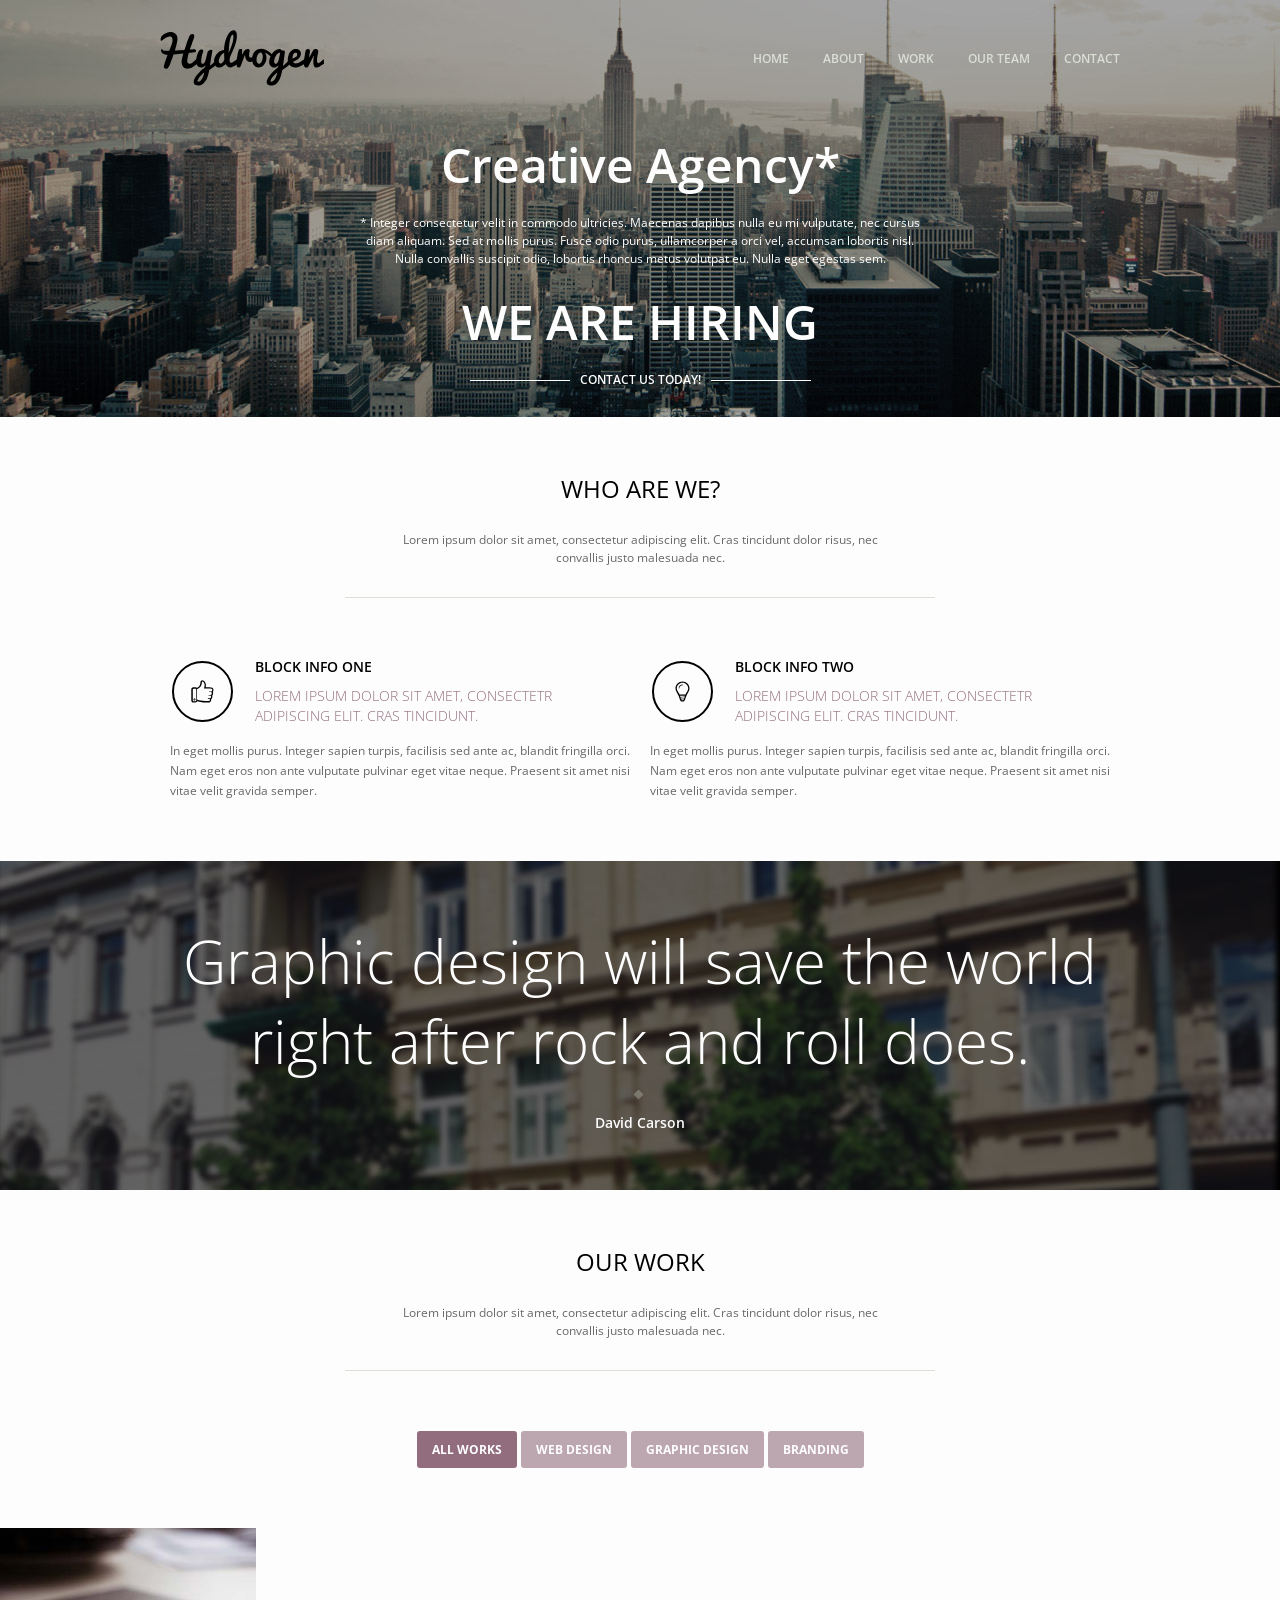
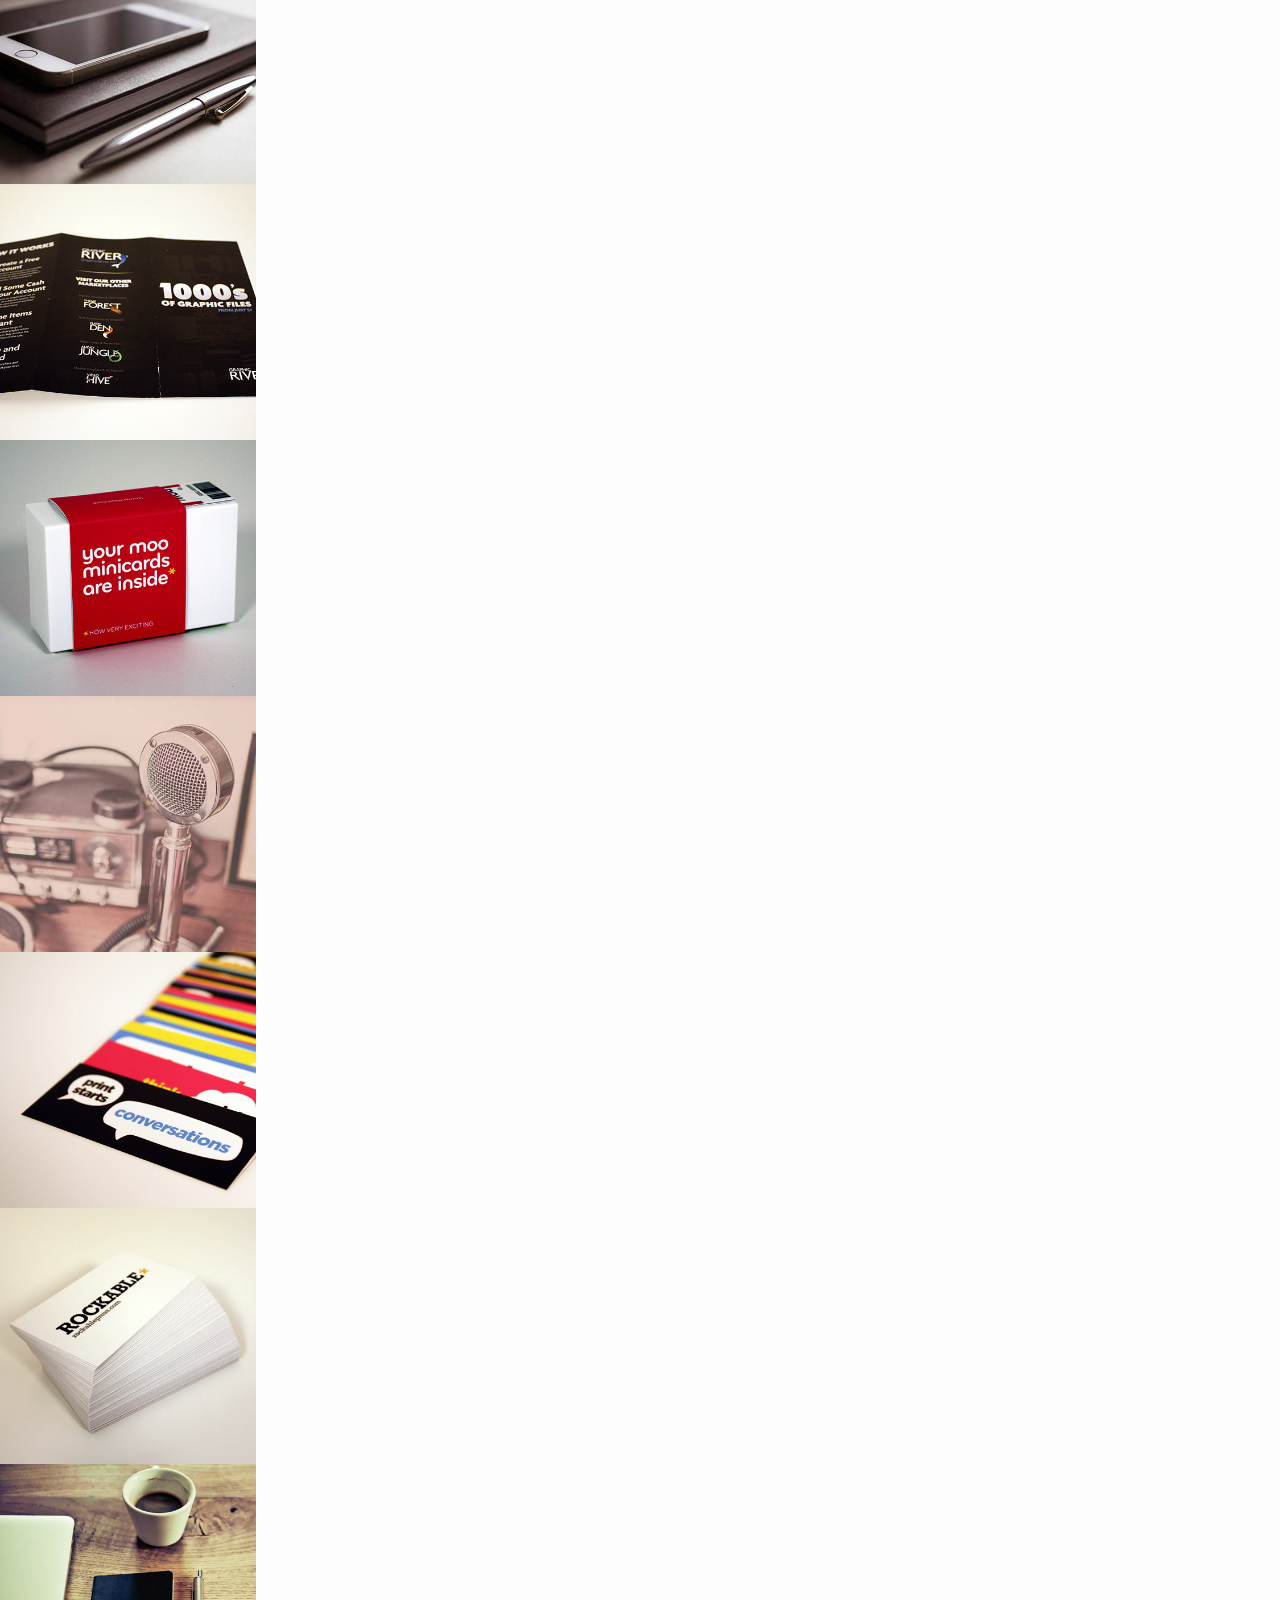
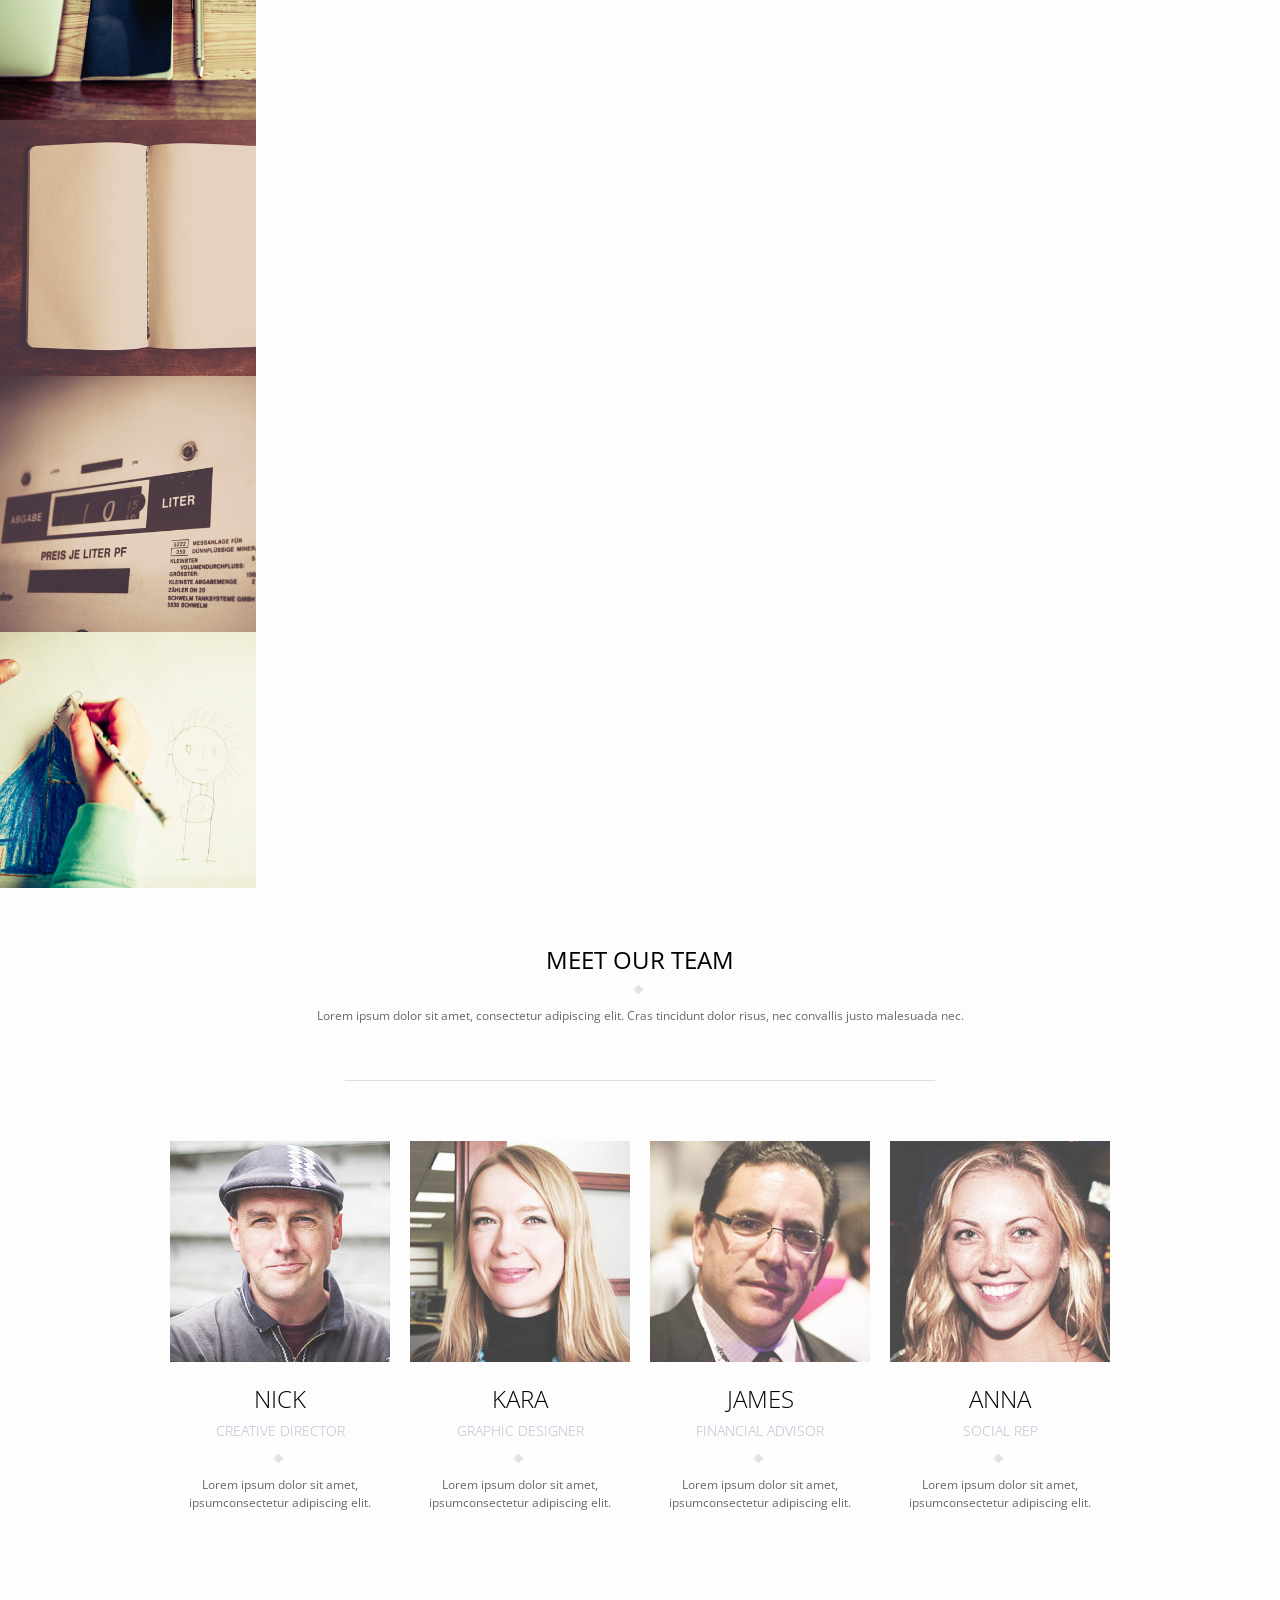
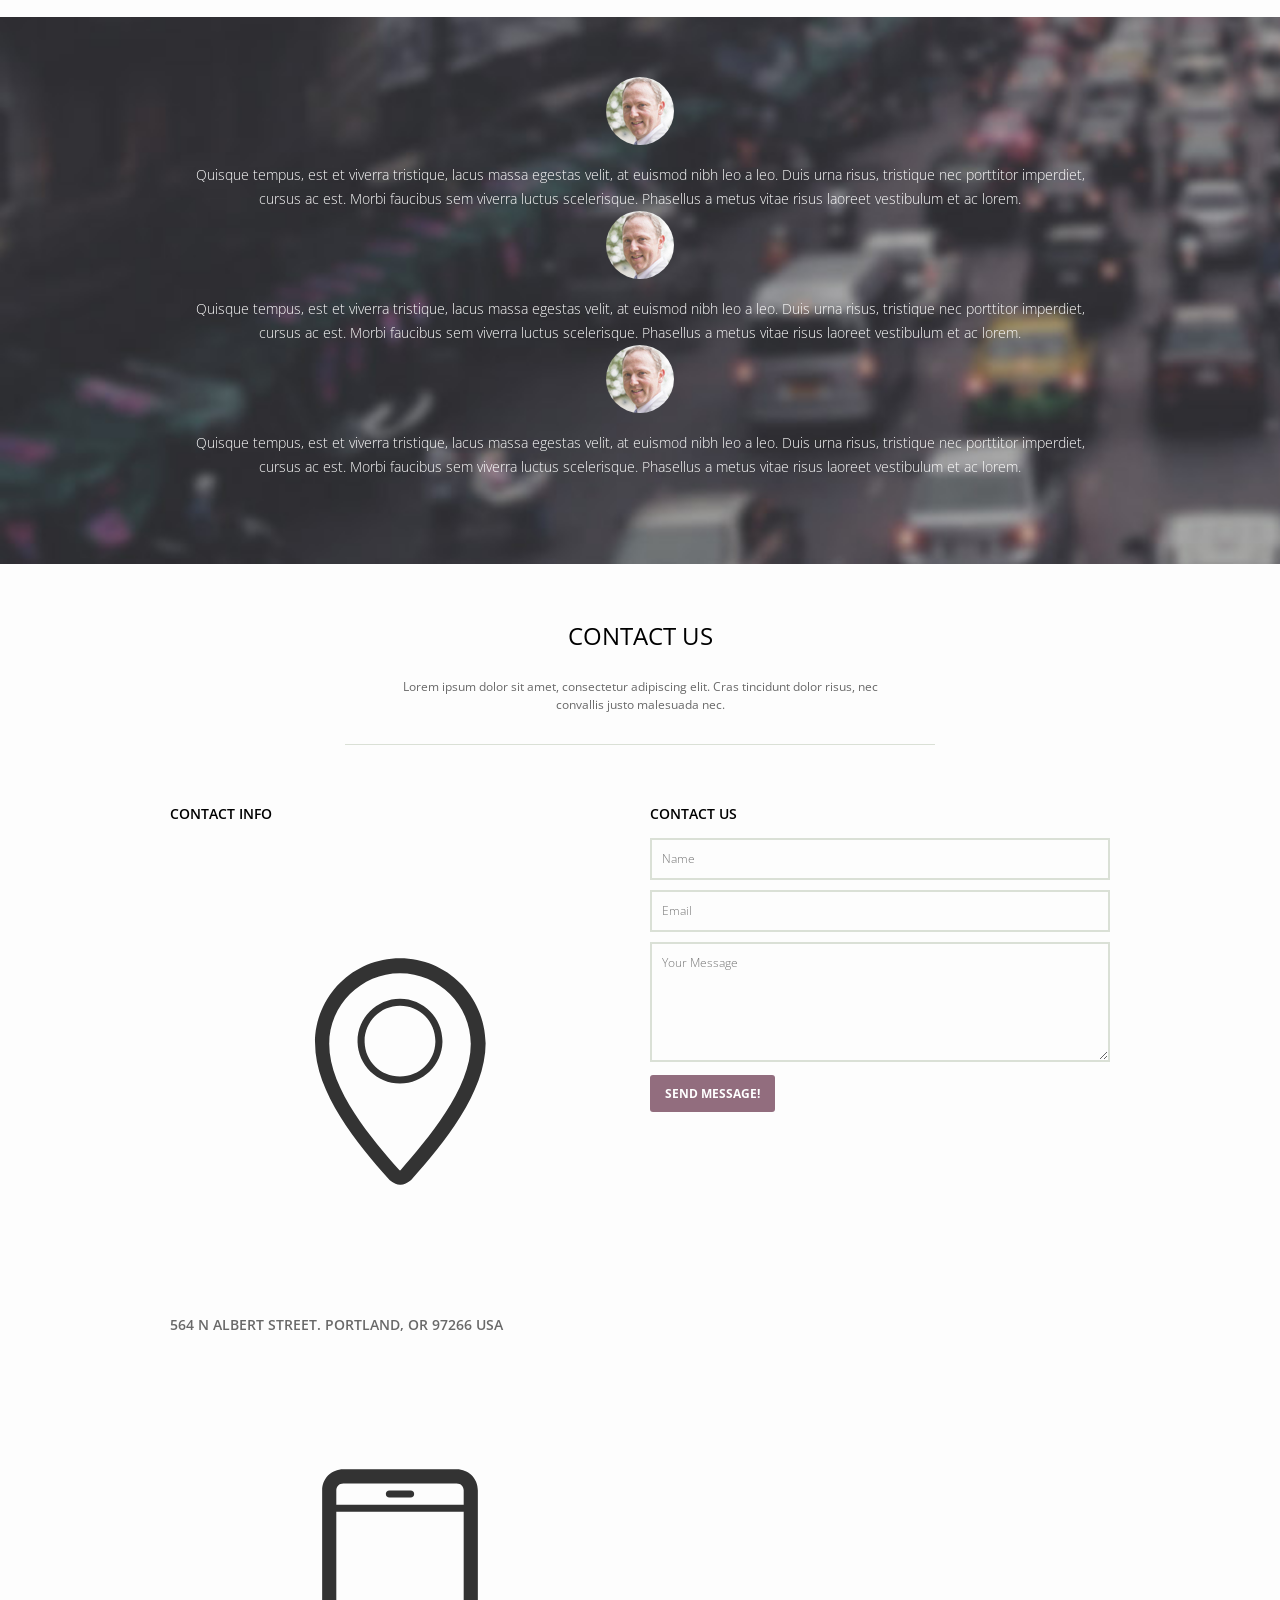
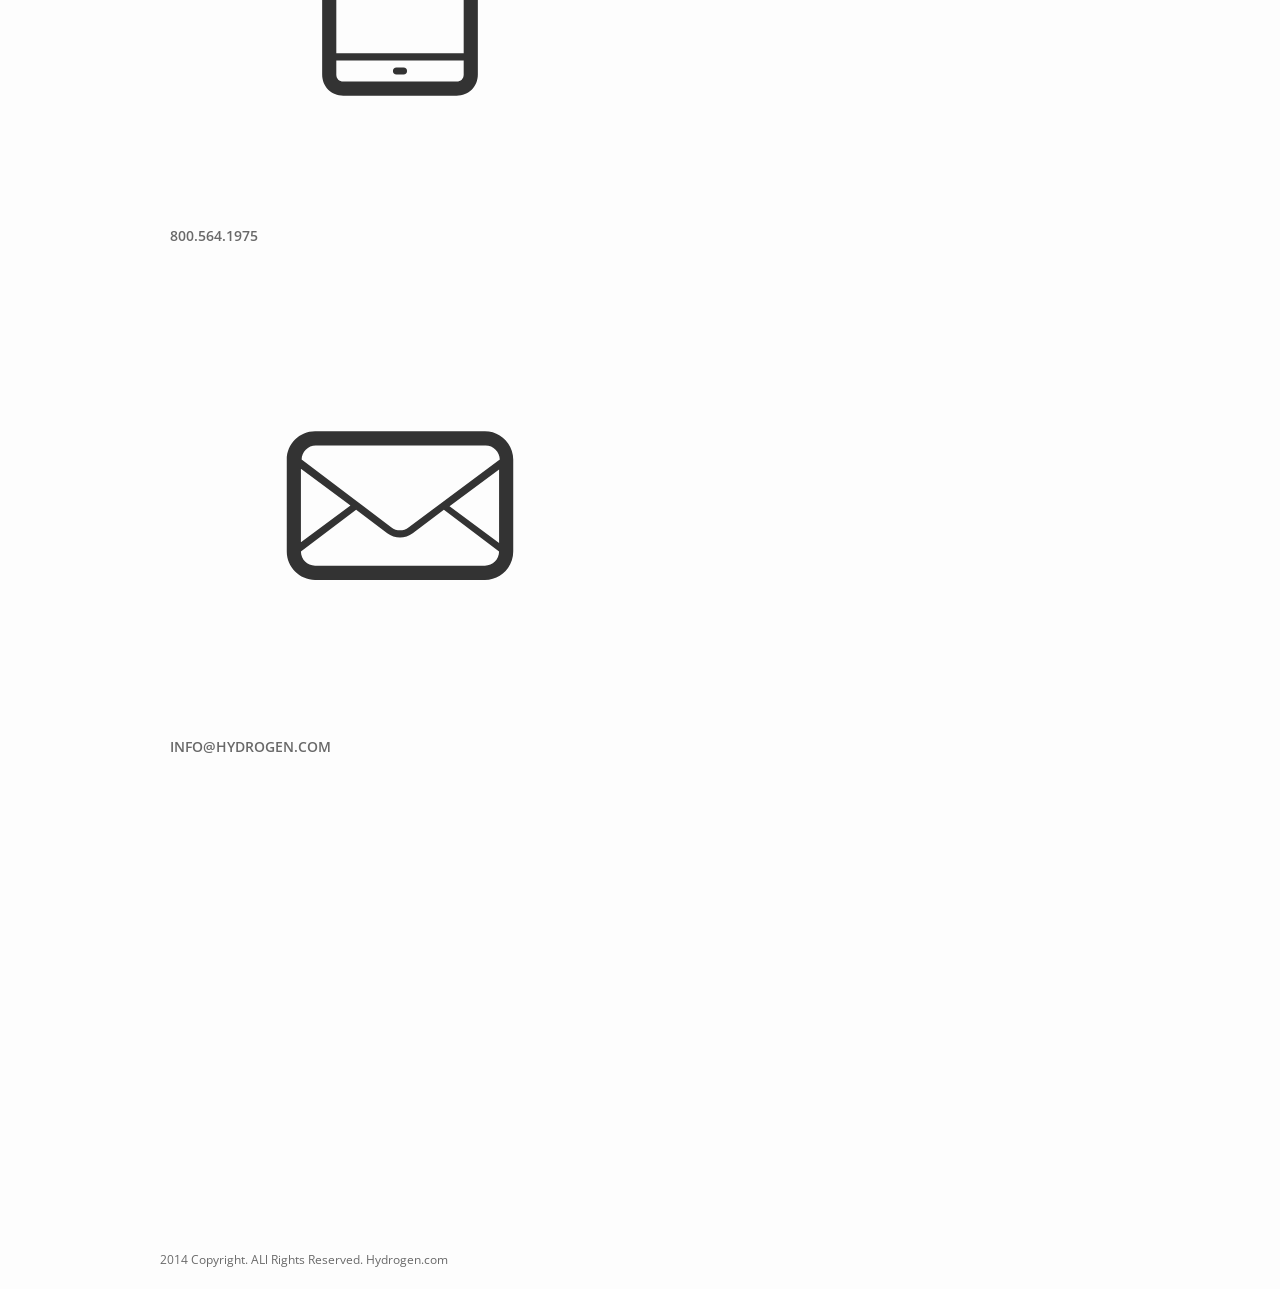
<file: sp-profile-06/index.html>
<!DOCTYPE html>
<!--[if lt IE 7]>      <html class="no-js lt-ie9 lt-ie8 lt-ie7"> <![endif]-->
<!--[if IE 7]>         <html class="no-js lt-ie9 lt-ie8"> <![endif]-->
<!--[if IE 8]>         <html class="no-js lt-ie9"> <![endif]-->
<!--[if gt IE 8]><!--> <html class="no-js"> <!--<![endif]-->
  <head>
    <meta charset="utf-8">
    <meta http-equiv="X-UA-Compatible" content="IE=edge">
    <title>Hydrogen</title>
    <meta name="description" content="Hydrogen Project" />
    <meta name="viewport" content="width=device-width, initial-scale=1.0, maximum-scale=1.0, user-scalable=no, minimal-ui">

    <!-- Place favicon.ico and apple-touch-icon.png in the root directory -->

    <link href="css/plugins.css" rel="stylesheet">
    <link href="css/application.css" rel="stylesheet">
    <script src="js/libs/modernizr-2.6.2.min.js"></script>
  </head>

<body>
  <section class="page-wrapper">

  <!-- HERO -->
    <section class="header row" id="home">
      <div class="site-inner">
        <header class="banner">
          <div class="site-inner">
          <h1 class="logo"><img src="images/logo.svg" class="inject-me" /></h1>

          <div class="menu-arrow"><span class="text">MENU</span><span class="left"></span><span class="right"></span></div>
            <nav class="primary-nav">
              <a href="#home">Home</a>
              <a href="#about">About</a>
              <a href="#work">Work</a>
              <a href="#team">Our Team</a>
              <a href="#contact">Contact</a>
            </nav>
          </div>
        </header>

        <article class="hero">
          <h1 class="heading h-hero">Creative Agency*</h1>
          <p class="copy c-hero c-01">* Integer consectetur velit in commodo ultricies. Maecenas dapibus nulla eu mi vulputate, nec cursus diam aliquam. Sed at mollis purus. Fusce odio purus, ullamcorper a orci vel, accumsan lobortis nisl. Nulla convallis suscipit odio, lobortis rhoncus metus volutpat eu. Nulla eget egestas sem. </p>
          <h1 class="heading h-hero-alt">We are hiring</h1>
          <a href="#contact" class="contact-trigger">Contact us today!</a>
        </article>

      </div>
    </section>

    <!-- WHO ARE WE -->
    <section class="about row" id="about">
      <div class="site-inner">
        <header>
          <h1 class="heading h-01">Who are we?</h1>
          <p class="copy c-01">Lorem ipsum dolor sit amet, consectetur adipiscing elit. Cras tincidunt dolor risus, nec convallis justo malesuada nec.</p>
          <hr class="br" />
        </header>

        <aside class="half-col">
          <figure class="aside-icon"><img src="images/icon_thumb.svg" class="inject-me" /></figure>
          <h2 class="heading h-02">Block Info One</h2>
          <h4 class="heading h-04">Lorem ipsum dolor sit amet, consectetr adipiscing elit. Cras tincidunt.</h4>
          <p class="copy c-03">In eget mollis purus. Integer sapien turpis, facilisis sed ante ac, blandit fringilla orci. Nam eget eros non ante vulputate pulvinar eget vitae neque. Praesent sit amet nisi vitae velit gravida semper.</p>
        </aside>

        <aside class="half-col">
          <figure class="aside-icon"><img src="images/icon_info.svg" class="inject-me" /></figure>
          <h2 class="heading h-02">Block Info Two</h2>
          <h4 class="heading h-04">Lorem ipsum dolor sit amet, consectetr adipiscing elit. Cras tincidunt.</h4>
          <p class="copy c-03">In eget mollis purus. Integer sapien turpis, facilisis sed ante ac, blandit fringilla orci. Nam eget eros non ante vulputate pulvinar eget vitae neque. Praesent sit amet nisi vitae velit gravida semper.</p>
        </aside>
      </div>
    </section>

    <!-- QUOTES -->
    <section class="quotes row">
      <div class="site-inner">
        <header>
          <h1 class="heading h-quote">Graphic design will save the world right after rock and roll does.</h1>
          <p class="copy c-author">David Carson</p>
        </header>
      </div>
    </section>

    <!-- OUR WORK -->
    <section class="our-work row" id="work">
      <div class="site-inner">
        <header>
          <h1 class="heading h-01">Our Work</h1>
          <p class="copy c-01">Lorem ipsum dolor sit amet, consectetur adipiscing elit. Cras tincidunt dolor risus, nec convallis justo malesuada nec.</p>
          <hr class="br" />
        </header>

        <div id="worksFilters" class="button-group">
          <span class="button-set">
            <button class="button rounded normal is-checked" data-filter="*">All Works</button>
            <button class="button rounded normal" data-filter=".web">Web Design</button>
            </span>
          <span class="button-set">
            <button class="button rounded normal" data-filter=".graphic">Graphic Design</button>
            <button class="button rounded normal" data-filter=".branding">Branding</button>
          </span>
        </div>
      </div>

      <div id="worksContainer">
        <div class="grid-sizer"></div>
        <div class="item branding" data-url="http://1.com">
          <figure><img src="images/ourworks/1.jpg" /></figure>
          <div class="info">
            <div class="icon-eye"><img src="images/icon_eye.svg" class="inject-me" /></div>
            <p class="copy c-02">Office Supplies</p>
            <p class="copy c-01">Branding</p>
          </div>
        </div>
        <div class="item graphic" data-url="http://2.com">
          <figure><img src="images/ourworks/2.jpg" /></figure>
          <div class="info">
            <div class="icon-eye"><img src="images/icon_eye.svg" class="inject-me" /></div>
            <p class="copy c-02">Tri-Fold Brochure</p>
            <p class="copy c-01">Graphic Design</p>
          </div>
        </div>
        <div class="item graphic" data-url="http://3.com">
          <figure><img src="images/ourworks/3.jpg" /></figure>
          <div class="info">
            <div class="icon-eye"><img src="images/icon_eye.svg" class="inject-me" /></div>
            <p class="copy c-02">Moo Cards</p>
            <p class="copy c-01">Graphic Design</p>
          </div>
        </div>
        <div class="item branding" data-url="http://4.com">
          <figure><img src="images/ourworks/4.jpg" /></figure>
          <div class="info">
            <div class="icon-eye"><img src="images/icon_eye.svg" class="inject-me" /></div>
            <p class="copy c-02">Chrome Mic</p>
            <p class="copy c-01">Branding</p>
          </div>
        </div>
        <div class="item graphic" data-url="http://5.com">
          <figure><img src="images/ourworks/5.jpg" /></figure>
          <div class="info">
            <div class="icon-eye"><img src="images/icon_eye.svg" class="inject-me" /></div>
            <p class="copy c-02">Contact Cards</p>
            <p class="copy c-01">Graphic Design</p>
          </div>
        </div>
        <div class="item graphic" data-url="http://6.com">
          <figure><img src="images/ourworks/6.jpg" /></figure>
          <div class="info">
            <div class="icon-eye"><img src="images/icon_eye.svg" class="inject-me" /></div>
            <p class="copy c-02">Business Cards</p>
            <p class="copy c-01">Graphic Design</p>
          </div>
        </div>
        <div class="item web" data-url="http://7.com">
          <figure><img src="images/ourworks/7.jpg" /></figure>
          <div class="info">
            <div class="icon-eye"><img src="images/icon_eye.svg" class="inject-me" /></div>
            <p class="copy c-02">Sketch Book</p>
            <p class="copy c-01">Web Design</p>
          </div>
        </div>
        <div class="item web" data-url="http://8.com">
          <figure><img src="images/ourworks/8.jpg" /></figure>
          <div class="info">
            <div class="icon-eye"><img src="images/icon_eye.svg" class="inject-me" /></div>
            <p class="copy c-02">Wireframes Paper</p>
            <p class="copy c-01">Web Design</p>
          </div>
        </div>
        <div class="item web" data-url="http://9.com">
          <figure><img src="images/ourworks/9.jpg" /></figure>
          <div class="info">
            <div class="icon-eye"><img src="images/icon_eye.svg" class="inject-me" /></div>
            <p class="copy c-02">Prototyping Kit</p>
            <p class="copy c-01">Web Design</p>
          </div>
        </div>
        <div class="item graphic" data-url="http://10.com">
          <figure><img src="images/ourworks/10.jpg" /></figure>
          <div class="info">
            <div class="icon-eye"><img src="images/icon_eye.svg" class="inject-me" /></div>
            <p class="copy c-02">Handdrawn Icons</p>
            <p class="copy c-01">Graphic Design</p>
          </div>
        </div>
      </div>

    </section>

    <!-- THE TEAM -->
    <section class="team row" id="team">
      <div class="site-inner">
        <header>
          <h1 class="heading h-01">Meet Our Team</h1>
          <p class="copy c-01">Lorem ipsum dolor sit amet, consectetur adipiscing elit. Cras tincidunt dolor risus, nec convallis justo malesuada nec.</p>
          <hr class="br" />
        </header>

        <div id="teamContainer">
          <div class="item">
            <figure><img src="images/person1.jpg" /></figure>
            <div class="info">
              <h3 class="heading h-03">Nick</h3>
              <h4 class="heading h-04">Creative Director</h4>
              <p class="copy c-01">Lorem ipsum dolor sit amet, ipsumconsectetur adipiscing elit.</p>
            </div>
          </div>
          <div class="item">
            <figure><img src="images/person2.jpg" /></figure>
            <div class="info">
              <h3 class="heading h-03">Kara</h3>
              <h4 class="heading h-04">Graphic Designer</h4>
              <p class="copy c-01">Lorem ipsum dolor sit amet, ipsumconsectetur adipiscing elit.</p>
            </div>
          </div>
          <div class="item">
            <figure><img src="images/person3.jpg" /></figure>
            <div class="info">
              <h3 class="heading h-03">James</h3>
              <h4 class="heading h-04">Financial Advisor</h4>
              <p class="copy c-01">Lorem ipsum dolor sit amet, ipsumconsectetur adipiscing elit.</p>
            </div>
          </div>
          <div class="item">
            <figure><img src="images/person4.jpg" /></figure>
            <div class="info">
              <h3 class="heading h-03">Anna</h3>
              <h4 class="heading h-04">Social Rep</h4>
              <p class="copy c-01">Lorem ipsum dolor sit amet, ipsumconsectetur adipiscing elit.</p>
            </div>
          </div>
        </div>

      </div>
    </section>

    <!-- TESTIMONIALS -->
    <section class="testimonials row">
      <div class="site-inner">
        <div class="swiper-container testimonials-swiper">
          <div class="swiper-wrapper">
            <div class="swiper-slide">
              <figure data-name="Jack Taylor" data-employer="Black Eye Trading"><img src="images/avatar1.jpg" /></figure>
              <h4 class="heading h-04">Quisque tempus, est et viverra tristique, lacus massa egestas velit, at euismod nibh leo a leo. Duis urna risus, tristique nec porttitor imperdiet, cursus ac est. Morbi faucibus sem viverra luctus scelerisque. Phasellus a metus vitae risus laoreet vestibulum et ac lorem. </h4>
            </div>
            <div class="swiper-slide">
              <figure data-name="Jack Taylor" data-employer="Black Eye Trading"><img src="images/avatar1.jpg" /></figure>
              <h4 class="heading h-04">Quisque tempus, est et viverra tristique, lacus massa egestas velit, at euismod nibh leo a leo. Duis urna risus, tristique nec porttitor imperdiet, cursus ac est. Morbi faucibus sem viverra luctus scelerisque. Phasellus a metus vitae risus laoreet vestibulum et ac lorem. </h4>
            </div>
            <div class="swiper-slide">
              <figure data-name="Jack Taylor" data-employer="Black Eye Trading"><img src="images/avatar1.jpg" /></figure>
              <h4 class="heading h-04">Quisque tempus, est et viverra tristique, lacus massa egestas velit, at euismod nibh leo a leo. Duis urna risus, tristique nec porttitor imperdiet, cursus ac est. Morbi faucibus sem viverra luctus scelerisque. Phasellus a metus vitae risus laoreet vestibulum et ac lorem. </h4>
            </div>
          </div>
        </div>
        <div class="testimonials-pager"></div>
      </div>
    </section>

    <!-- CONTACT -->
    <section class="contact row" id="contact">
      <div class="site-inner">
        <header>
          <h1 class="heading h-01">Contact Us</h1>
          <p class="copy c-01">Lorem ipsum dolor sit amet, consectetur adipiscing elit. Cras tincidunt dolor risus, nec convallis justo malesuada nec.</p>
          <hr class="br" />
        </header>

        <aside class="half-col">
          <h2 class="heading h-02">Contact Info</h2>
          <div class="item"><img src="images/icon_pin.svg" class="inject-me" /><h2 class="heading h-02 h-address">564 N Albert Street. Portland, Or 97266 USA</h2></div>
          <div class="item"><img src="images/icon_phone.svg" class="inject-me" /><h2 class="heading h-02 h-phone">800.564.1975</h2></div>
          <div class="item"><img src="images/icon_mail.svg" class="inject-me" /><h2 class="heading h-02 h-email">info@hydrogen.com</h2></div>
        </aside>

        <aside class="half-col">
          <h2 class="heading h-02">Contact Us</h2>

          <div class="contact-form">
            <form id="subscribe" action="js/process.php" method="POST">
              <div class="input hide-me">
                <input type="text" name="name" id="name" placeholder="Name" autocomplete="off" />
              </div>
              <div class="input hide-me">
                <input type="email" name="email" id="email" placeholder="Email" autocomplete="off" />
              </div>
              <div class="input hide-me">
                <textarea name="message" id="message" placeholder="Your Message"></textarea>
              </div>
              <div class="form-result"></div>
              <button type="submit" id="reserve-btn" class="hide-me button normal rounded">Send Message!</button>
            </form>
          </div>

        </aside>

      </div>
    </section>

    <!-- FOOTER -->
    <section class="footer row">
      <div id="map"></div>
      
      <div class="site-inner">
        <p class="copy c-01 copyright">2014 Copyright. ALl Rights Reserved. Hydrogen.com</p>
      </div>
    </section>

    <div id="toTop"></div>

    <button type="button" class="navTrigger"><span></span></button>
    <nav class="footer-nav">
      <a href="#home">Home</a>
      <a href="#about">About</a>
      <a href="#work">Work</a>
      <a href="#team">Our Team</a>
      <a href="#contact">Contact</a>
    </nav>

  </section>

  <script src="//ajax.googleapis.com/ajax/libs/jquery/1.10.2/jquery.min.js"></script>
  <script>window.jQuery || document.write('<script src="js/libs/jquery-1.10.2.min.js"><\/script>');</script>
  <script src="http://maps.google.com/maps/api/js?sensor=false&amp;libraries=geometry&amp;v=3.13"></script>

  <script src="js/plugins.js"></script>
  <script src="js/application.js"></script>

  <script>
    (function(b,o,i,l,e,r){b.GoogleAnalyticsObject=l;b[l]||(b[l]=
    function(){(b[l].q=b[l].q||[]).push(arguments)});b[l].l=+new Date;
    e=o.createElement(i);r=o.getElementsByTagName(i)[0];
    e.src='//www.google-analytics.com/analytics.js';
    r.parentNode.insertBefore(e,r)}(window,document,'script','ga'));
    ga('create','UA-53431423-3');ga('send','pageview');
  </script>

</body>
</html>
</file>
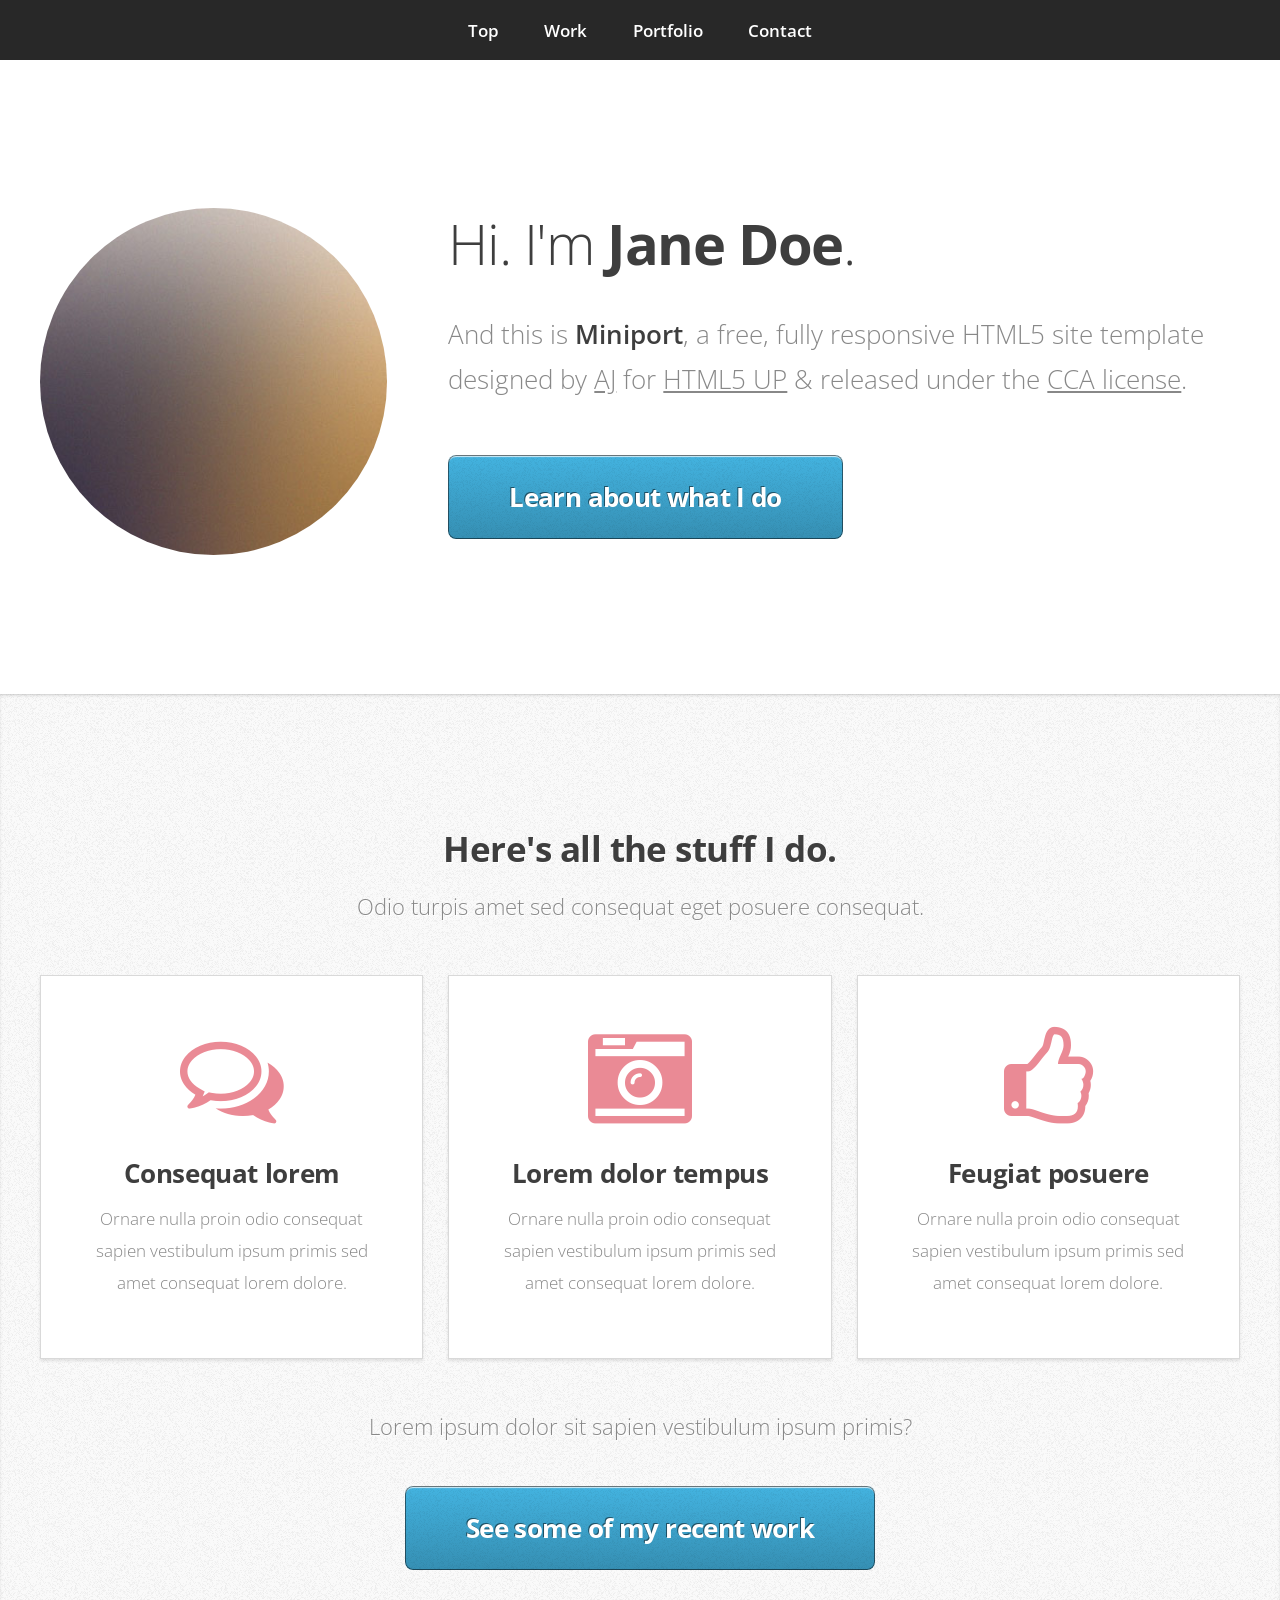
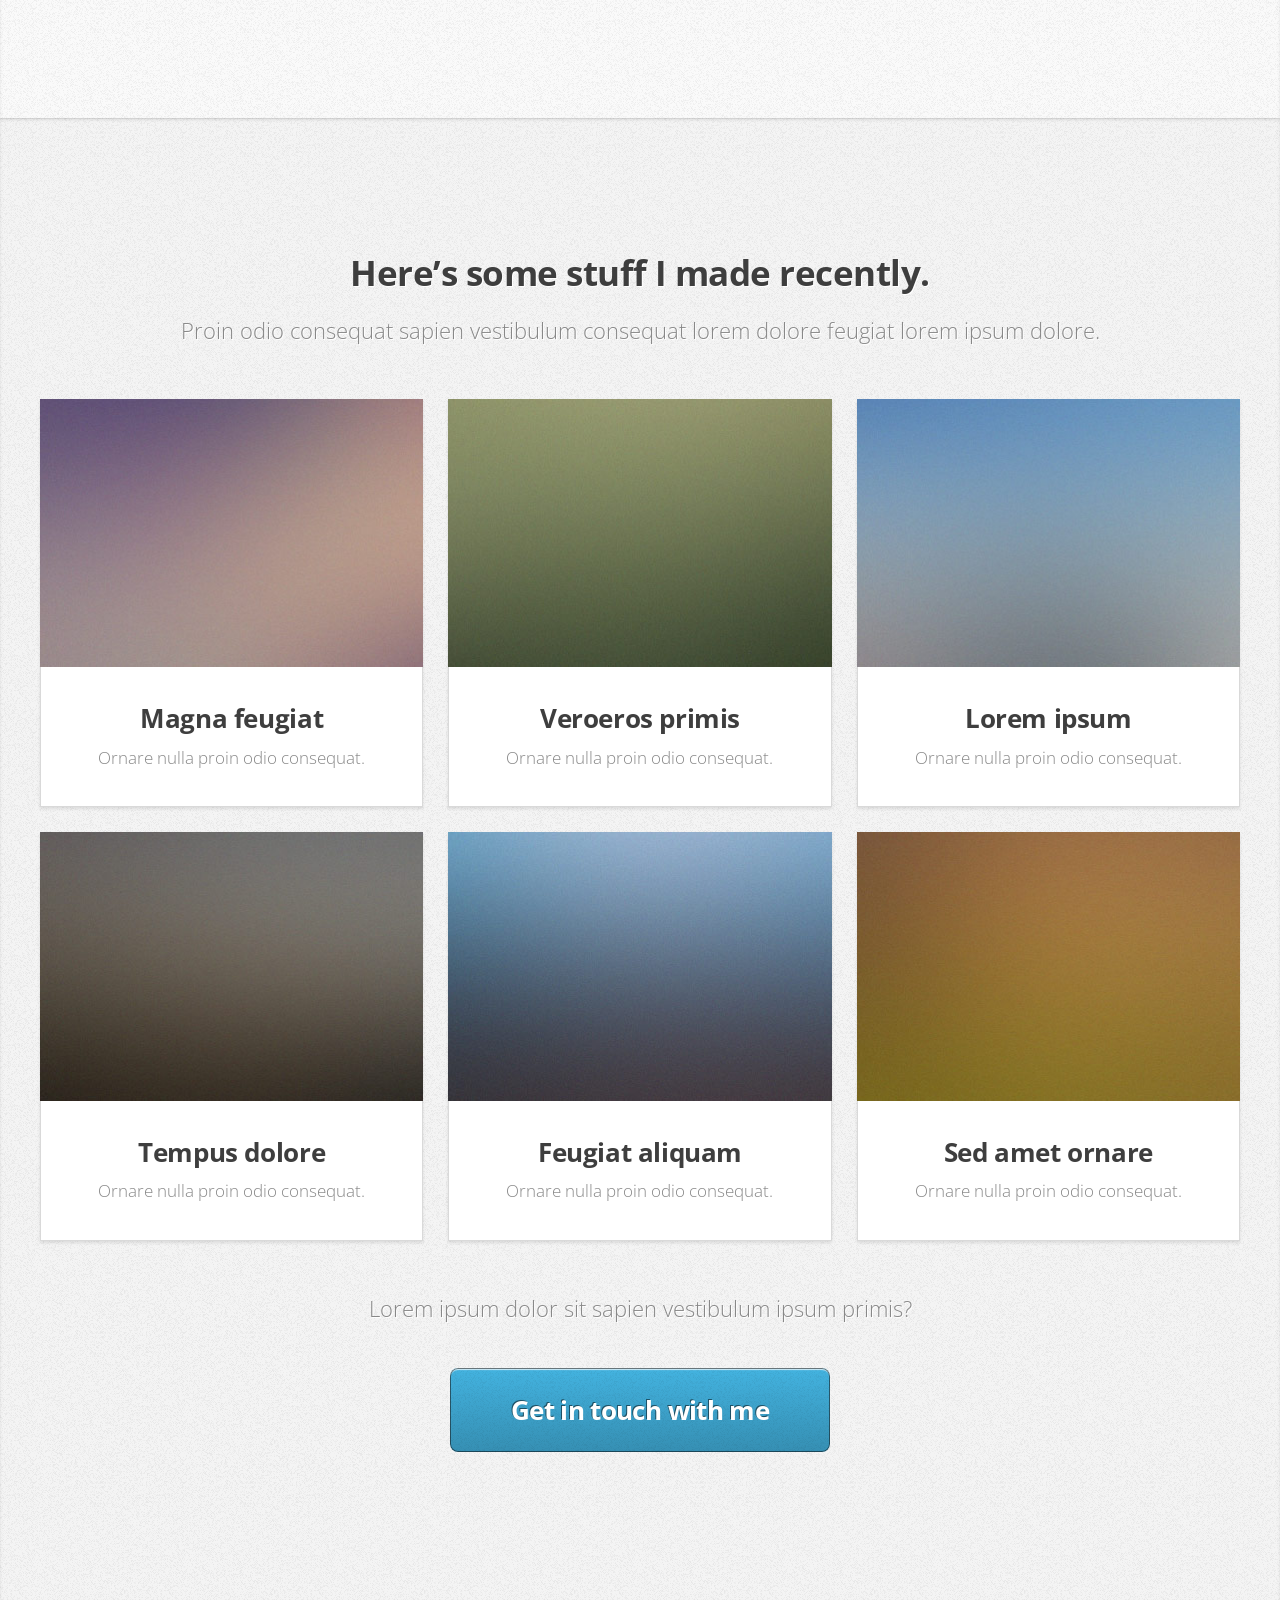
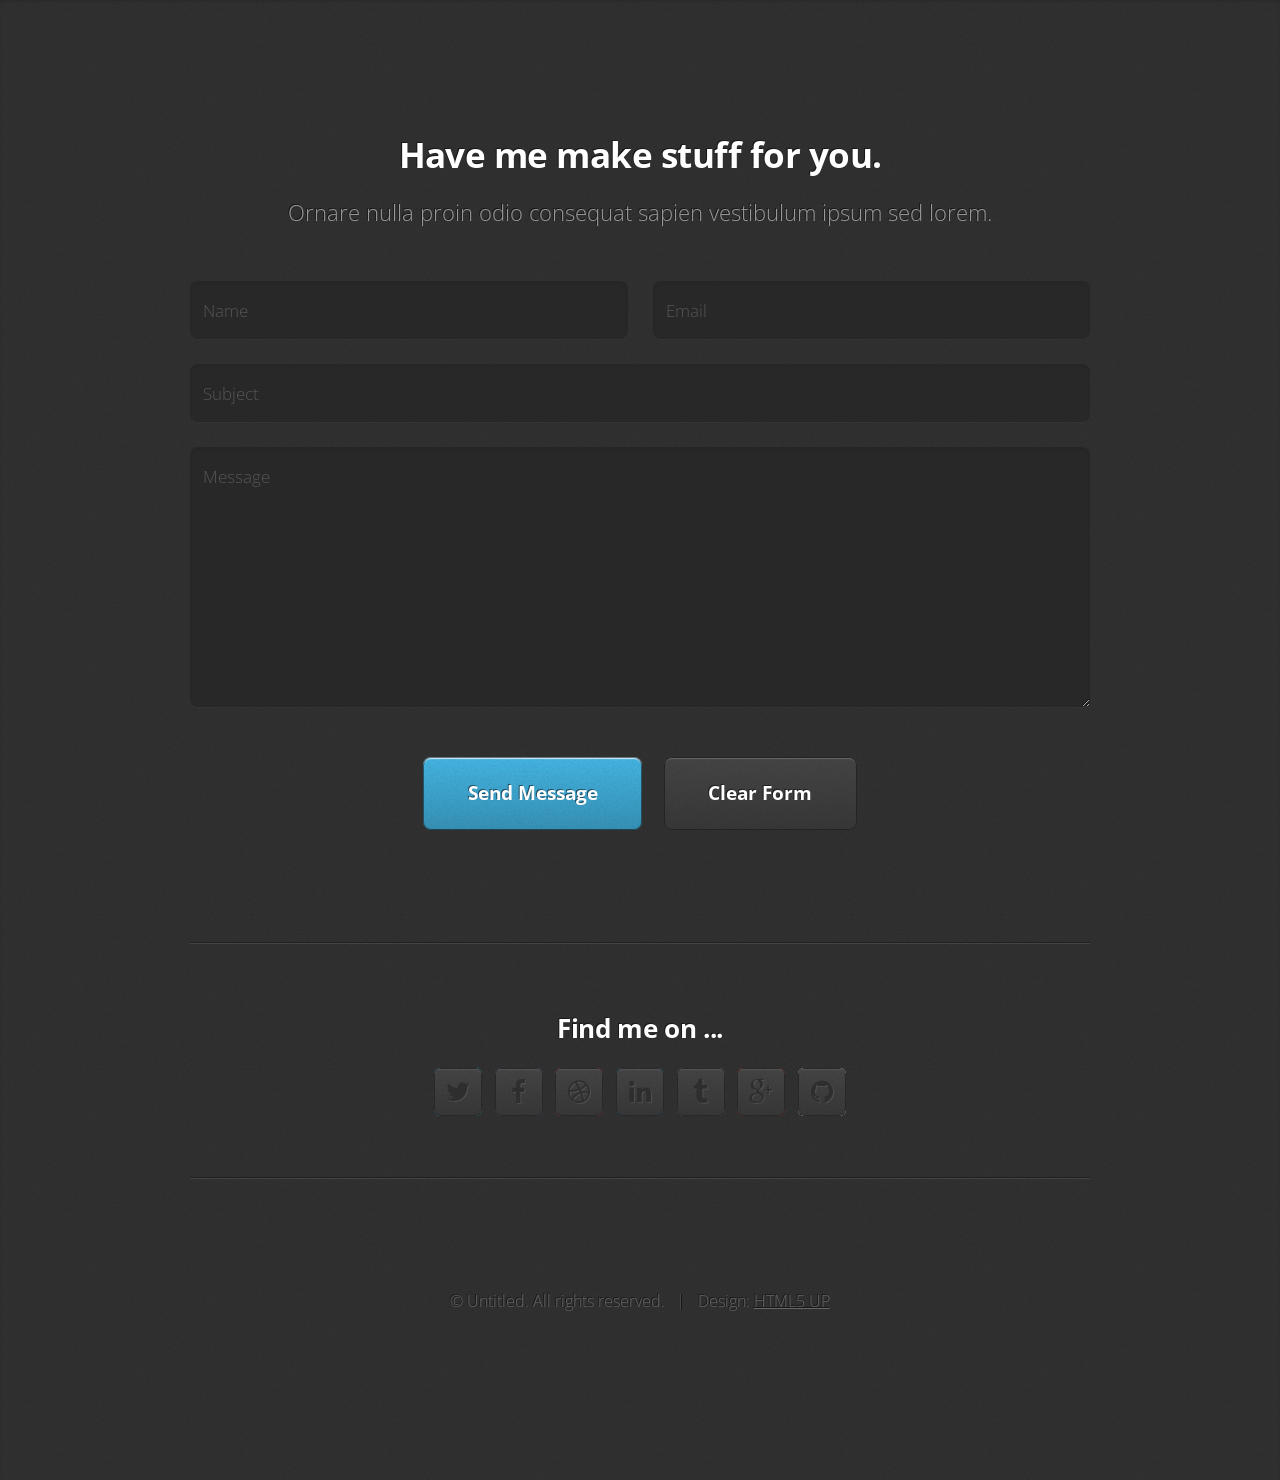
<file: sp-profile-07/index.html>
<!DOCTYPE HTML>
<!--
	Miniport by HTML5 UP
	html5up.net | @n33co
	Free for personal and commercial use under the CCA 3.0 license (html5up.net/license)
-->
<html>
	<head>
		<title>Miniport by HTML5 UP</title>
		<meta http-equiv="content-type" content="text/html; charset=utf-8" />
		<meta name="description" content="" />
		<meta name="keywords" content="" />
		<!--[if lte IE 8]><script src="css/ie/html5shiv.js"></script><![endif]-->
		<script src="js/jquery.min.js"></script>
		<script src="js/jquery.scrolly.min.js"></script>
		<script src="js/skel.min.js"></script>
		<script src="js/init.js"></script>
		<noscript>
			<link rel="stylesheet" href="css/skel.css" />
			<link rel="stylesheet" href="css/style.css" />
			<link rel="stylesheet" href="css/style-desktop.css" />
		</noscript>
		<!--[if lte IE 8]><link rel="stylesheet" href="css/ie/v8.css" /><![endif]-->
		<!--[if lte IE 9]><link rel="stylesheet" href="css/ie/v9.css" /><![endif]-->
	</head>
	<body>

		<!-- Nav -->
			<nav id="nav">
				<ul class="container">
					<li><a href="#top">Top</a></li>
					<li><a href="#work">Work</a></li>
					<li><a href="#portfolio">Portfolio</a></li>
					<li><a href="#contact">Contact</a></li>
				</ul>
			</nav>

		<!-- Home -->
			<div class="wrapper style1 first">
				<article class="container" id="top">
					<div class="row">
						<div class="4u">
							<span class="image fit"><img src="images/pic00.jpg" alt="" /></span>
						</div>
						<div class="8u">
							<header>
								<h1>Hi. I'm <strong>Jane Doe</strong>.</h1>
							</header>
							<p>And this is <strong>Miniport</strong>, a free, fully responsive HTML5 site template designed by <a href="http://n33.co">AJ</a> for <a href="http://html5up.net">HTML5 UP</a> &amp; released under the <a href="http://html5up.net/license">CCA license</a>.</p>
							<a href="#work" class="button big scrolly">Learn about what I do</a>
						</div>
					</div>
				</article>
			</div>

		<!-- Work -->
			<div class="wrapper style2">
				<article id="work">
					<header>
						<h2>Here's all the stuff I do.</h2>
						<p>Odio turpis amet sed consequat eget posuere consequat.</p>
					</header>
					<div class="container">
						<div class="row">
							<div class="4u">
								<section class="box style1">
									<span class="icon featured fa-comments-o"></span>
									<h3>Consequat lorem</h3>
									<p>Ornare nulla proin odio consequat sapien vestibulum ipsum primis sed amet consequat lorem dolore.</p>
								</section>
							</div>
							<div class="4u">
								<section class="box style1">
									<span class="icon featured fa-camera-retro"></span>
									<h3>Lorem dolor tempus</h3>
									<p>Ornare nulla proin odio consequat sapien vestibulum ipsum primis sed amet consequat lorem dolore.</p>
								</section>
							</div>
							<div class="4u">
								<section class="box style1">
									<span class="icon featured fa-thumbs-o-up"></span>
									<h3>Feugiat posuere</h3>
									<p>Ornare nulla proin odio consequat sapien vestibulum ipsum primis sed amet consequat lorem dolore.</p>
								</section>
							</div>
						</div>
					</div>
					<footer>
						<p>Lorem ipsum dolor sit sapien vestibulum ipsum primis?</p>
						<a href="#portfolio" class="button big scrolly">See some of my recent work</a>
					</footer>
				</article>
			</div>

		<!-- Portfolio -->
			<div class="wrapper style3">
				<article id="portfolio">
					<header>
						<h2>Here’s some stuff I made recently.</h2>
						<p>Proin odio consequat  sapien vestibulum consequat lorem dolore feugiat lorem ipsum dolore.</p>
					</header>
					<div class="container">
						<div class="row">
							<div class="4u">
								<article class="box style2">
									<a href="#" class="image featured"><img src="images/pic01.jpg" alt="" /></a>
									<h3><a href="#">Magna feugiat</a></h3>
									<p>Ornare nulla proin odio consequat.</p>
								</article>
							</div>
							<div class="4u">
								<article class="box style2">
									<a href="#" class="image featured"><img src="images/pic02.jpg" alt="" /></a>
									<h3><a href="#">Veroeros primis</a></h3>
									<p>Ornare nulla proin odio consequat.</p>
								</article>
							</div>
							<div class="4u">
								<article class="box style2">
									<a href="#" class="image featured"><img src="images/pic03.jpg" alt="" /></a>
									<h3><a href="#">Lorem ipsum</a></h3>
									<p>Ornare nulla proin odio consequat.</p>
								</article>
							</div>
						</div>
						<div class="row">
							<div class="4u">
								<article class="box style2">
									<a href="#" class="image featured"><img src="images/pic04.jpg" alt="" /></a>
									<h3><a href="#">Tempus dolore</a></h3>
									<p>Ornare nulla proin odio consequat.</p>
								</article>
							</div>
							<div class="4u">
								<article class="box style2">
									<a href="#" class="image featured"><img src="images/pic05.jpg" alt="" /></a>
									<h3><a href="#">Feugiat aliquam</a></h3>
									<p>Ornare nulla proin odio consequat.</p>
								</article>
							</div>
							<div class="4u">
								<article class="box style2">
									<a href="#" class="image featured"><img src="images/pic06.jpg" alt="" /></a>
									<h3><a href="#">Sed amet ornare</a></h3>
									<p>Ornare nulla proin odio consequat.</p>
								</article>
							</div>
						</div>
					</div>
					<footer>
						<p>Lorem ipsum dolor sit sapien vestibulum ipsum primis?</p>
						<a href="#contact" class="button big scrolly">Get in touch with me</a>
					</footer>
				</article>
			</div>

		<!-- Contact -->
			<div class="wrapper style4">
				<article id="contact" class="container 75%">
					<header>
						<h2>Have me make stuff for you.</h2>
						<p>Ornare nulla proin odio consequat sapien vestibulum ipsum sed lorem.</p>
					</header>
					<div>
						<div class="row">
							<div class="12u">
								<form method="post" action="#">
									<div>
										<div class="row">
											<div class="6u">
												<input type="text" name="name" id="name" placeholder="Name" />
											</div>
											<div class="6u">
												<input type="text" name="email" id="email" placeholder="Email" />
											</div>
										</div>
										<div class="row">
											<div class="12u">
												<input type="text" name="subject" id="subject" placeholder="Subject" />
											</div>
										</div>
										<div class="row">
											<div class="12u">
												<textarea name="message" id="message" placeholder="Message"></textarea>
											</div>
										</div>
										<div class="row 200%">
											<div class="12u">
												<ul class="actions">
													<li><input type="submit" value="Send Message" /></li>
													<li><input type="reset" value="Clear Form" class="alt" /></li>
												</ul>
											</div>
										</div>
									</div>
								</form>
							</div>
						</div>
						<div class="row">
							<div class="12u">
								<hr />
								<h3>Find me on ...</h3>
								<ul class="social">
									<li><a href="#" class="icon fa-twitter"><span class="label">Twitter</span></a></li>
									<li><a href="#" class="icon fa-facebook"><span class="label">Facebook</span></a></li>
									<li><a href="#" class="icon fa-dribbble"><span class="label">Dribbble</span></a></li>
									<li><a href="#" class="icon fa-linkedin"><span class="label">LinkedIn</span></a></li>
									<li><a href="#" class="icon fa-tumblr"><span class="label">Tumblr</span></a></li>
									<li><a href="#" class="icon fa-google-plus"><span class="label">Google+</span></a></li>
									<li><a href="#" class="icon fa-github"><span class="label">Github</span></a></li>
									<!--
									<li><a href="#" class="icon fa-rss"><span>RSS</span></a></li>
									<li><a href="#" class="icon fa-instagram"><span>Instagram</span></a></li>
									<li><a href="#" class="icon fa-foursquare"><span>Foursquare</span></a></li>
									<li><a href="#" class="icon fa-skype"><span>Skype</span></a></li>
									<li><a href="#" class="icon fa-soundcloud"><span>Soundcloud</span></a></li>
									<li><a href="#" class="icon fa-youtube"><span>YouTube</span></a></li>
									<li><a href="#" class="icon fa-blogger"><span>Blogger</span></a></li>
									<li><a href="#" class="icon fa-flickr"><span>Flickr</span></a></li>
									<li><a href="#" class="icon fa-vimeo"><span>Vimeo</span></a></li>
									-->
								</ul>
								<hr />
							</div>
						</div>
					</div>
					<footer>
						<ul id="copyright">
							<li>&copy; Untitled. All rights reserved.</li><li>Design: <a href="http://html5up.net">HTML5 UP</a></li>
						</ul>
					</footer>
				</article>
			</div>

	</body>
</html>
</file>
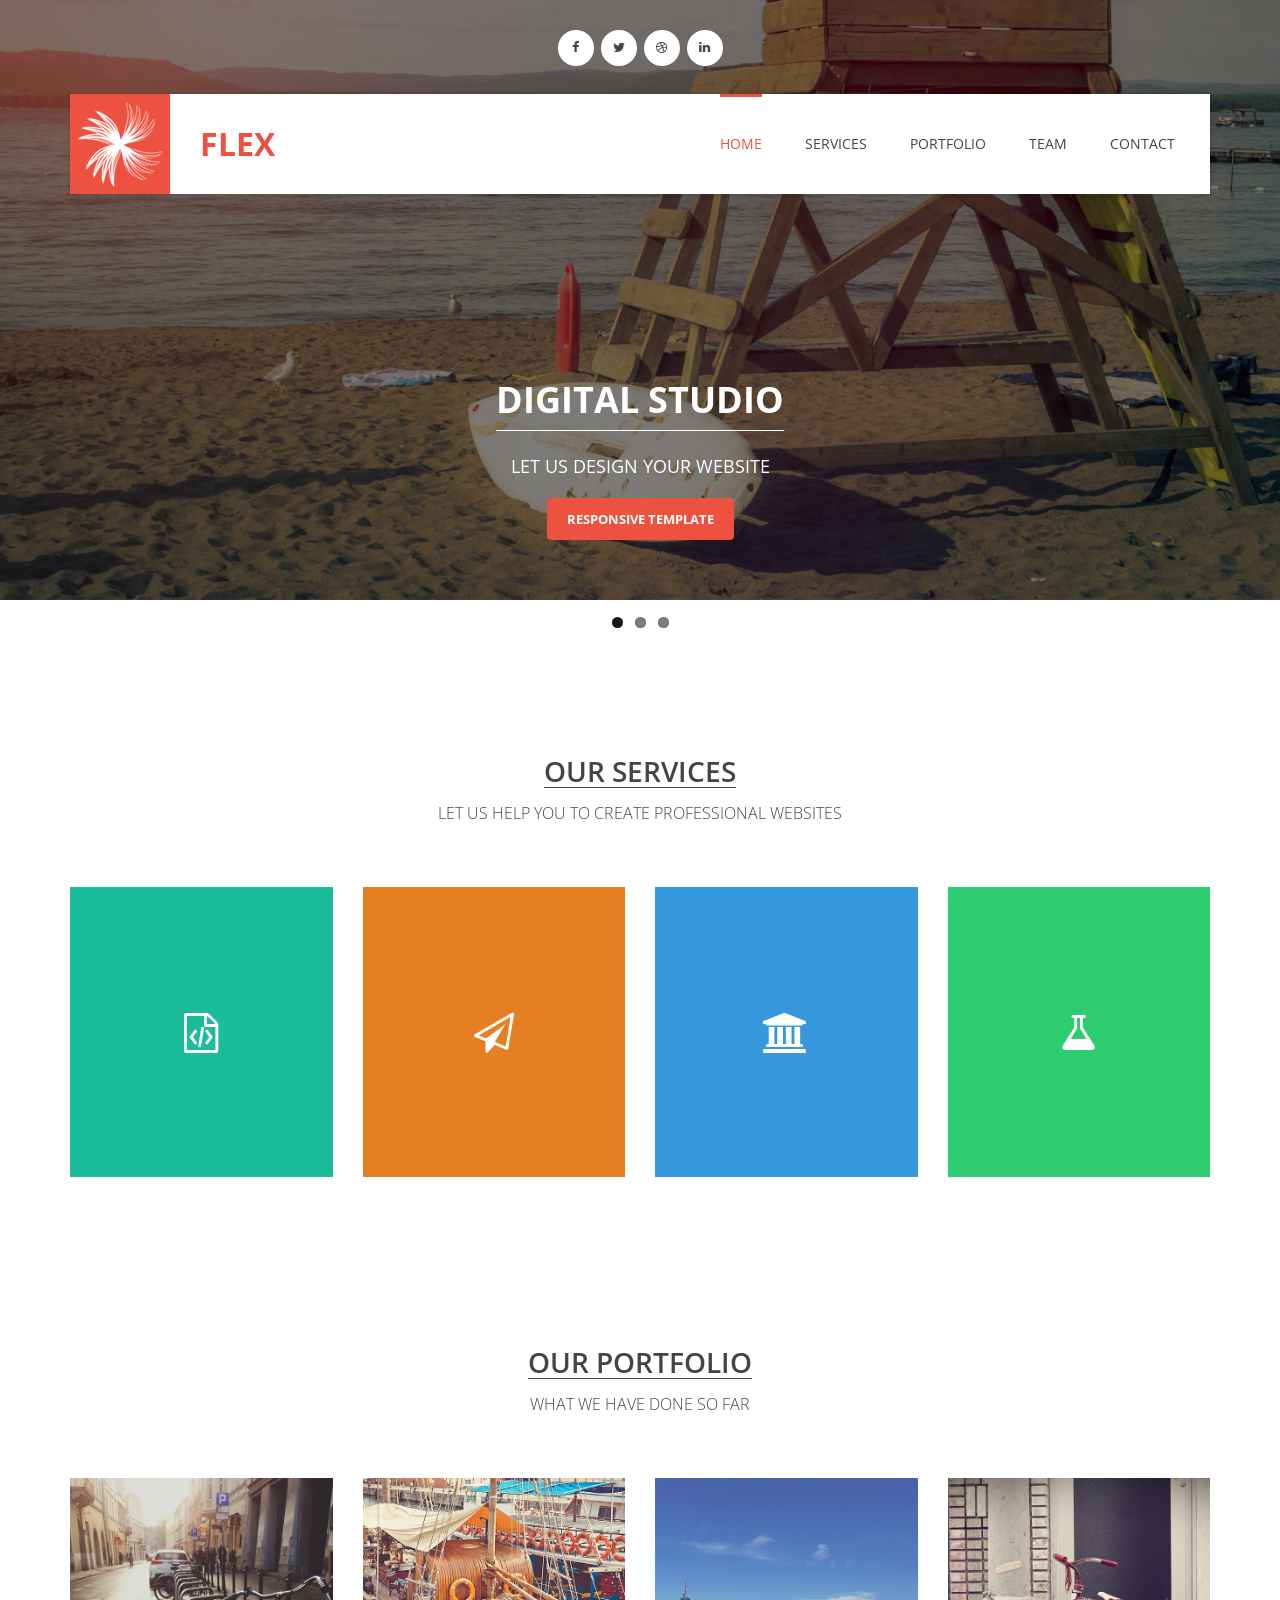
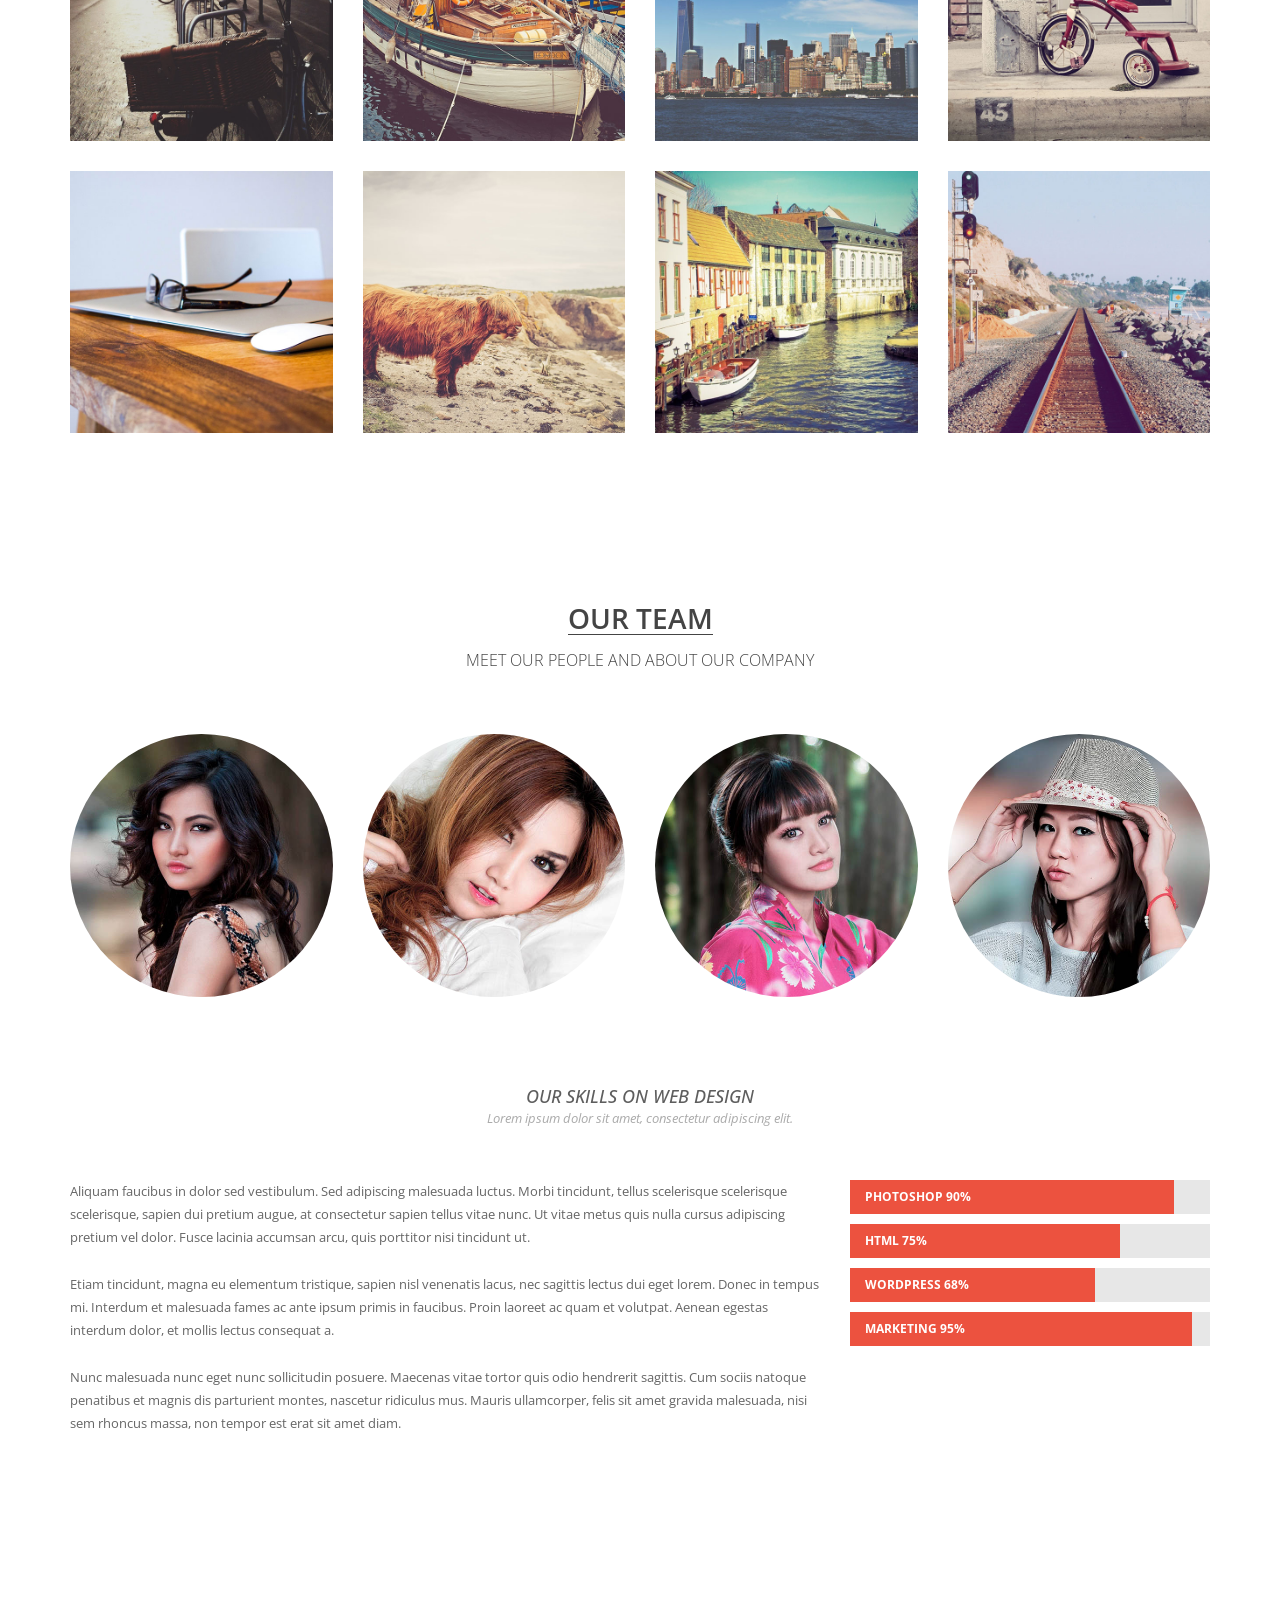
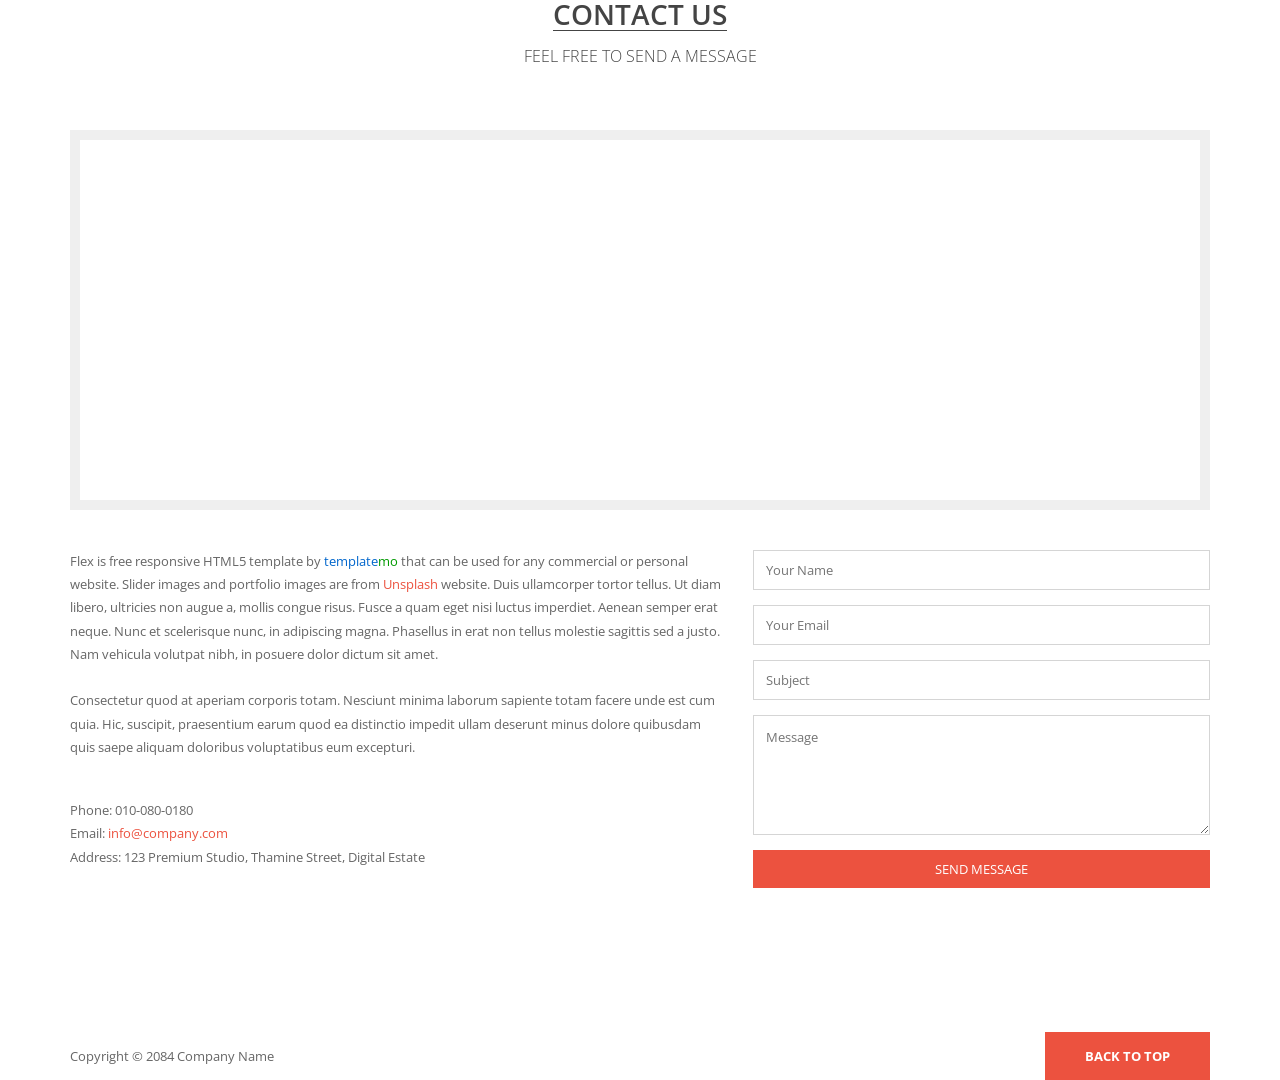
<file: sp-profile-08/index.html>
<!DOCTYPE html>
<!--[if lt IE 7]>      <html class="no-js lt-ie9 lt-ie8 lt-ie7"> <![endif]-->
<!--[if IE 7]>         <html class="no-js lt-ie9 lt-ie8"> <![endif]-->
<!--[if IE 8]>         <html class="no-js lt-ie9"> <![endif]-->
<!--[if gt IE 8]><!--> <html class="no-js"> <!--<![endif]-->
    <head>
        <meta charset="utf-8">
        <title>Flex - Free Responsive Template by templatemo</title>
    	<meta name="description" content="">
        <meta name="viewport" content="width=device-width">
<!-- 
Flex Template 
http://www.templatemo.com/preview/templatemo_406_flex 
-->
        <link href='http://fonts.googleapis.com/css?family=Open+Sans:400,300,600,700,800' rel='stylesheet' type='text/css'>
        
        <link rel="stylesheet" href="css/bootstrap.min.css">
        <link rel="stylesheet" href="css/font-awesome.css">
        <link rel="stylesheet" href="css/animate.css">
        <link rel="stylesheet" href="css/templatemo_misc.css">
        <link rel="stylesheet" href="css/templatemo_style.css">

        <script src="js/vendor/modernizr-2.6.1-respond-1.1.0.min.js"></script>
    </head>
    <body>
        <!--[if lt IE 7]>
            <p class="chromeframe">You are using an outdated browser. <a href="http://browsehappy.com/">Upgrade your browser today</a> or <a href="http://www.google.com/chromeframe/?redirect=true">install Google Chrome Frame</a> to better experience this site.</p>
        <![endif]-->


        <div class="site-main" id="sTop">
            <div class="site-header">
                <div class="container">
                    <div class="row">
                        <div class="col-md-12 text-center">
                            <ul class="social-icons">
                                <li><a href="#" class="fa fa-facebook"></a></li>
                                <li><a href="#" class="fa fa-twitter"></a></li>
                                <li><a href="#" class="fa fa-dribbble"></a></li>
                                <li><a href="#" class="fa fa-linkedin"></a></li>
                            </ul>
                        </div> <!-- /.col-md-12 -->
                    </div> <!-- /.row -->
                </div> <!-- /.container -->
                <div class="main-header">
                    <div class="container">
                        <div id="menu-wrapper">
                            <div class="row">
                                <div class="logo-wrapper col-md-4 col-sm-2 col-xs-8">
                                    <h1>
                                        <a href="#">Flex</a>
                                    </h1>
                                </div> <!-- /.logo-wrapper -->
                                <div class="col-md-8 col-sm-10 col-xs-4 main-menu text-right">
                                    <ul class="menu-first hidden-sm hidden-xs">
                                        <li class="active"><a href="#">Home</a></li>
                                        <li><a href="#services">Services</a></li>
                                        <li><a href="#portfolio">Portfolio</a></li>
                                        <li><a href="#our-team">Team</a></li>
                                        <li><a href="#contact">Contact</a></li>
                                    </ul>
                                    <a href="#" class="toggle-menu visible-sm visible-xs"><i class="fa fa-bars"></i></a>
                                </div> <!-- /.main-menu -->
                            </div> <!-- /.row -->
                        </div> <!-- /#menu-wrapper -->
                        <div class="menu-responsive hidden-md hidden-lg">
                            <ul>
                                <li class="active"><a href="#">Home</a></li>
                                <li><a href="#services">Services</a></li>
                                <li><a href="#portfolio">Portfolio</a></li>
                                <li><a href="#our-team">Team</a></li>
                                <li><a href="#contact">Contact</a></li>
                            </ul>
                        </div> <!-- /.menu-responsive -->
                    </div> <!-- /.container -->
                </div> <!-- /.main-header -->
            </div> <!-- /.site-header -->
            <div class="site-slider">
                <div class="slider">
                    <div class="flexslider">
                        <ul class="slides">
                            <li>
                                <div class="overlay"></div>
                                <img src="images/slide1.jpg" alt="">
                                <div class="slider-caption visible-md visible-lg">
                                    <h2>Digital Studio</h2>
                                    <p>Let us design your website</p>
                                    <a href="#" class="slider-btn">Responsive Template</a>
                                </div>
                            </li>
                            <li>
                                <div class="overlay"></div>
                                <img src="images/slide2.jpg" alt="">
                                <div class="slider-caption visible-md visible-lg">
                                    <h2>Responsive Template</h2>
                                    <p>Download and use it for your website</p>
                                    <a href="#" class="slider-btn">Go to Portfolio</a>
                                </div>
                            </li>
                            <li>
                                <div class="overlay"></div>
                                <img src="images/slide3.jpg" alt="">
                                <div class="slider-caption visible-md visible-lg">
                                    <h2>Professional Quality</h2>
                                    <p>New standard of web design and coding</p>
                                    <a href="#" class="slider-btn">Mobile Website</a>
                                </div>
                            </li>
                        </ul>
                    </div> <!-- /.flexslider -->
                </div> <!-- /.slider -->
            </div> <!-- /.site-slider -->
        </div> <!-- /.site-main -->


        <div class="content-section" id="services">
            <div class="container">
                <div class="row">
                    <div class="heading-section col-md-12 text-center">
                        <h2>Our Services</h2>
                        <p>Let us help you to create professional websites</p>
                    </div> <!-- /.heading-section -->
                </div> <!-- /.row -->
                <div class="row">
                    <div class="col-md-3 col-sm-6">
                        <div class="service-item" id="service-1">
                            <div class="service-icon">
                                <i class="fa fa-file-code-o"></i>
                            </div> <!-- /.service-icon -->
                            <div class="service-content">
                                <div class="inner-service">
                                   <h3>Responsive</h3>
                                   <p>Lorem ipsum dolor sit amet, consectetur adipisicing elit. Enim, assumenda, eveniet, consectetur, ex doloribus veniam asperiores incidunt mollitia placeat aniet adipscing.</p> 
                                </div>
                            </div> <!-- /.service-content -->
                        </div> <!-- /#service-1 -->
                    </div> <!-- /.col-md-3 -->
                    <div class="col-md-3 col-sm-6">
                        <div class="service-item" id="service-2">
                            <div class="service-icon">
                                <i class="fa fa-paper-plane-o"></i>
                            </div> <!-- /.service-icon -->
                            <div class="service-content">
                                <div class="inner-service">
                                   <h3>HTML5 CSS3</h3>
                                   <p>Lorem ipsum dolor sit amet, consectetur adipisicing elit. Enim, assumenda, eveniet, consectetur, ex doloribus veniam asperiores incidunt mollitia placeat aniet adipscing.</p> 
                                </div>
                            </div> <!-- /.service-content -->
                        </div> <!-- /#service-1 -->
                    </div> <!-- /.col-md-3 -->
                    <div class="col-md-3 col-sm-6">
                        <div class="service-item" id="service-3">
                            <div class="service-icon">
                                <i class="fa fa-institution"></i>
                            </div> <!-- /.service-icon -->
                            <div class="service-content">
                                <div class="inner-service">
                                   <h3>Web Design</h3>
                                   <p>We create <a href="#">mobile website templates</a> that are responsive for any screen size on any device. Feel free to download and use our templates without restrictions.</p> 
                                </div>
                            </div> <!-- /.service-content -->
                        </div> <!-- /#service-1 -->
                    </div> <!-- /.col-md-3 -->
                    <div class="col-md-3 col-sm-6">
                        <div class="service-item" id="service-4">
                            <div class="service-icon">
                                <i class="fa fa-flask"></i>
                            </div> <!-- /.service-icon -->
                            <div class="service-content">
                                <div class="inner-service">
                                   <h3>Mobile Ready</h3>
                                   <p>Lorem ipsum dolor sit amet, consectetur adipisicing elit. Enim, assumenda, eveniet, consectetur, ex doloribus veniam asperiores incidunt mollitia placeat aniet adipscing.</p> 
                                </div>
                            </div> <!-- /.service-content -->
                        </div> <!-- /#service-1 -->
                    </div> <!-- /.col-md-3 -->
                </div> <!-- /.row -->
            </div> <!-- /.container -->
        </div> <!-- /#services -->



        <div class="content-section" id="portfolio">
            <div class="container">
                <div class="row">
                    <div class="heading-section col-md-12 text-center">
                        <h2>Our Portfolio</h2>
                        <p>What we have done so far</p>
                    </div> <!-- /.heading-section -->
                </div> <!-- /.row -->
                <div class="row">
                    <div class="portfolio-item col-md-3 col-sm-6">
                        <div class="portfolio-thumb">
                            <img src="images/gallery/p1.jpg" alt="">
                            <div class="portfolio-overlay">
                                <h3>New Street</h3>
                                <p>Asperiores commodi illo fuga perferendis dolore repellendus sapiente ipsum.</p>
                                <a href="images/gallery/p1.jpg" data-rel="lightbox" class="expand">
                                    <i class="fa fa-search"></i>
                                </a>
                            </div> <!-- /.portfolio-overlay -->
                        </div> <!-- /.portfolio-thumb -->
                    </div> <!-- /.portfolio-item -->
                    <div class="portfolio-item col-md-3 col-sm-6">
                        <div class="portfolio-thumb">
                            <img src="images/gallery/p2.jpg" alt="">
                            <div class="portfolio-overlay">
                                <h3>Floating</h3>
                                <p>Asperiores commodi illo fuga perferendis dolore repellendus sapiente ipsum.</p>
                                <a href="images/gallery/p2.jpg" data-rel="lightbox" class="expand">
                                    <i class="fa fa-search"></i>
                                </a>
                            </div> <!-- /.portfolio-overlay -->
                        </div> <!-- /.portfolio-thumb -->
                    </div> <!-- /.portfolio-item -->
                    <div class="portfolio-item col-md-3 col-sm-6">
                        <div class="portfolio-thumb">
                            <img src="images/gallery/p7.jpg" alt="">
                            <div class="portfolio-overlay">
                                <h3>Urban Life</h3>
                                <p>Asperiores commodi illo fuga perferendis dolore repellendus sapiente ipsum.</p>
                                <a href="images/gallery/p7.jpg" data-rel="lightbox" class="expand">
                                    <i class="fa fa-search"></i>
                                </a>
                            </div> <!-- /.portfolio-overlay -->
                        </div> <!-- /.portfolio-thumb -->
                    </div> <!-- /.portfolio-item -->
                    <div class="portfolio-item col-md-3 col-sm-6">
                        <div class="portfolio-thumb">
                            <img src="images/gallery/p8.jpg" alt="">
                            <div class="portfolio-overlay">
                                <h3>Transport</h3>
                                <p>Asperiores commodi illo fuga perferendis dolore repellendus sapiente ipsum.</p>
                                <a href="images/gallery/p8.jpg" data-rel="lightbox" class="expand">
                                    <i class="fa fa-search"></i>
                                </a>
                            </div> <!-- /.portfolio-overlay -->
                        </div> <!-- /.portfolio-thumb -->
                    </div> <!-- /.portfolio-item -->
                    <div class="portfolio-item col-md-3 col-sm-6">
                        <div class="portfolio-thumb">
                            <img src="images/gallery/p3.jpg" alt="">
                            <div class="portfolio-overlay">
                                <h3>Digital Age</h3>
                                <p>Asperiores commodi illo fuga perferendis dolore repellendus sapiente ipsum.</p>
                                <a href="images/gallery/p3.jpg" data-rel="lightbox" class="expand">
                                    <i class="fa fa-search"></i>
                                </a>
                            </div> <!-- /.portfolio-overlay -->
                        </div> <!-- /.portfolio-thumb -->
                    </div> <!-- /.portfolio-item -->
                    <div class="portfolio-item col-md-3 col-sm-6">
                        <div class="portfolio-thumb">
                            <img src="images/gallery/p4.jpg" alt="">
                            <div class="portfolio-overlay">
                                <h3>Horizon</h3>
                                <p>Asperiores commodi illo fuga perferendis dolore repellendus sapiente ipsum.</p>
                                <a href="images/gallery/p4.jpg" data-rel="lightbox" class="expand">
                                    <i class="fa fa-search"></i>
                                </a>
                            </div> <!-- /.portfolio-overlay -->
                        </div> <!-- /.portfolio-thumb -->
                    </div> <!-- /.portfolio-item -->
                    <div class="portfolio-item col-md-3 col-sm-6">
                        <div class="portfolio-thumb">
                            <img src="images/gallery/p5.jpg" alt="">
                            <div class="portfolio-overlay">
                                <h3>Aqua City</h3>
                                <p>Asperiores commodi illo fuga perferendis dolore repellendus sapiente ipsum.</p>
                                <a href="images/gallery/p5.jpg" data-rel="lightbox" class="expand">
                                    <i class="fa fa-search"></i>
                                </a>
                            </div> <!-- /.portfolio-overlay -->
                        </div> <!-- /.portfolio-thumb -->
                    </div> <!-- /.portfolio-item -->
                    <div class="portfolio-item col-md-3 col-sm-6">
                        <div class="portfolio-thumb">
                            <img src="images/gallery/p6.jpg" alt="">
                            <div class="portfolio-overlay">
                                <h3>Path Finder</h3>
                                <p>Asperiores commodi illo fuga perferendis dolore repellendus sapiente ipsum.</p>
                                <a href="images/gallery/p6.jpg" data-rel="lightbox" class="expand">
                                    <i class="fa fa-search"></i>
                                </a>
                            </div> <!-- /.portfolio-overlay -->
                        </div> <!-- /.portfolio-thumb -->
                    </div> <!-- /.portfolio-item -->
                </div> <!-- /.row -->
            </div> <!-- /.container -->
        </div> <!-- /#portfolio -->




        <div class="content-section" id="our-team">
            <div class="container">
                <div class="row">
                    <div class="heading-section col-md-12 text-center">
                        <h2>Our Team</h2>
                        <p>Meet our people and about our company</p>
                    </div> <!-- /.heading-section -->
                </div> <!-- /.row -->
                <div class="row">
                    <div class="team-member col-md-3 col-sm-6">
                        <div class="member-thumb">
                            <img src="images/member1.jpg" alt="">
                            <div class="team-overlay">
                                <h3>Tracy</h3>
                                <span>Designer</span>
                                <ul class="social">
                                    <li><a href="#" class="fa fa-facebook"></a></li>
                                    <li><a href="#" class="fa fa-twitter"></a></li>
                                    <li><a href="#" class="fa fa-linkedin"></a></li>
                                </ul>
                            </div> <!-- /.team-overlay -->
                        </div> <!-- /.member-thumb -->
                    </div> <!-- /.team-member -->
                    <div class="team-member col-md-3 col-sm-6">
                        <div class="member-thumb">
                            <img src="images/member2.jpg" alt="">
                            <div class="team-overlay">
                                <h3>Mary</h3>
                                <span>Developer</span>
                                <ul class="social">
                                    <li><a href="#" class="fa fa-facebook"></a></li>
                                    <li><a href="#" class="fa fa-twitter"></a></li>
                                    <li><a href="#" class="fa fa-linkedin"></a></li>
                                </ul>
                            </div> <!-- /.team-overlay -->
                        </div> <!-- /.member-thumb -->
                    </div> <!-- /.team-member -->
                    <div class="team-member col-md-3 col-sm-6">
                        <div class="member-thumb">
                            <img src="images/member3.jpg" alt="">
                            <div class="team-overlay">
                                <h3>Julia</h3>
                                <span>Director</span>
                                <ul class="social">
                                    <li><a href="#" class="fa fa-facebook"></a></li>
                                    <li><a href="#" class="fa fa-twitter"></a></li>
                                    <li><a href="#" class="fa fa-linkedin"></a></li>
                                </ul>
                            </div> <!-- /.team-overlay -->
                        </div> <!-- /.member-thumb -->
                    </div> <!-- /.team-member -->
                    <div class="team-member col-md-3 col-sm-6">
                        <div class="member-thumb">
                            <img src="images/member4.jpg" alt="">
                            <div class="team-overlay">
                                <h3>Linda</h3>
                                <span>Chief Executive</span>
                                <ul class="social">
                                    <li><a href="#" class="fa fa-facebook"></a></li>
                                    <li><a href="#" class="fa fa-twitter"></a></li>
                                    <li><a href="#" class="fa fa-linkedin"></a></li>
                                </ul>
                            </div> <!-- /.team-overlay -->
                        </div> <!-- /.member-thumb -->
                    </div> <!-- /.team-member -->
                </div> <!-- /.row -->
                <div class="row">
                    <div class="col-md-12 text-center">
                        <div class="skills-heading">
                            <h3 class="skills-title">Our skills on web design</h3>
                            <p class="small-text">Lorem ipsum dolor sit amet, consectetur adipiscing elit.</p>
                        </div>
                    </div> <!-- /.col-md-12 -->
                </div> <!-- /.row -->
                <div class="row">
                    <div class="col-md-8 col-sm-6">
                        <p>Aliquam faucibus in dolor sed vestibulum. Sed adipiscing malesuada luctus. Morbi tincidunt, tellus scelerisque scelerisque scelerisque, sapien dui pretium augue, at consectetur sapien tellus vitae nunc. Ut vitae metus quis nulla cursus adipiscing pretium vel dolor. Fusce lacinia accumsan arcu, quis porttitor nisi tincidunt ut. <br><br>
						Etiam tincidunt, magna eu elementum tristique, sapien nisl venenatis lacus, nec sagittis lectus dui eget lorem. Donec in tempus mi. Interdum et malesuada fames ac ante ipsum primis in faucibus. Proin laoreet ac quam et volutpat. Aenean egestas interdum dolor, et mollis lectus consequat a.<br><br>
						Nunc malesuada nunc eget nunc sollicitudin posuere. Maecenas vitae tortor quis odio hendrerit sagittis. Cum sociis natoque penatibus et magnis dis parturient montes, nascetur ridiculus mus. Mauris ullamcorper, felis sit amet gravida malesuada, nisi sem rhoncus massa, non tempor est erat sit amet diam.<!-- spacing for mobile viewing --><br><br>
						</p>
                    </div> <!-- /.col-md-8 -->
                    <div class="col-md-4 col-sm-6">
                        <ul class="progess-bars">
                            <li>
                                <div class="progress">
                                    <div class="progress-bar" role="progressbar" aria-valuenow="90" aria-valuemin="0" aria-valuemax="100" style="width: 90%;">Photoshop 90%</div>
                                </div>
                            </li>
                            <li>
                                <div class="progress">
                                    <div class="progress-bar" role="progressbar" aria-valuenow="75" aria-valuemin="0" aria-valuemax="100" style="width: 75%;">HTML 75%</div>
                                </div>
                            </li>
                            <li>
                                <div class="progress">
                                    <div class="progress-bar" role="progressbar" aria-valuenow="68" aria-valuemin="0" aria-valuemax="100" style="width: 68%;">WordPress 68%</div>
                                </div>
                            </li>
                            <li>
                                <div class="progress">
                                    <div class="progress-bar" role="progressbar" aria-valuenow="95" aria-valuemin="0" aria-valuemax="100" style="width: 95%;">Marketing 95%</div>
                                </div>
                            </li>
                        </ul>
                    </div> <!-- /.col-md-4 -->
                </div> <!-- /.row -->
            </div> <!-- /.container -->
        </div> <!-- /#our-team -->




        <div class="content-section" id="contact">
            <div class="container">
                <div class="row">
                    <div class="heading-section col-md-12 text-center">
                        <h2>Contact Us</h2>
                        <p>Feel free to send a message</p>
                    </div> <!-- /.heading-section -->
                </div> <!-- /.row -->
                <div class="row">
                    <div class="col-md-12">
                       <div class="googlemap-wrapper">
                            <div id="map_canvas" class="map-canvas"></div>
                        </div> <!-- /.googlemap-wrapper -->
                    </div> <!-- /.col-md-12 -->
                </div> <!-- /.row -->
                <div class="row">
                    <div class="col-md-7 col-sm-6">
                        <p>Flex is free responsive HTML5 template by <span class="blue">template</span><span class="green">mo</span> that can be used for any commercial or personal website. Slider images and portfolio images are from <a rel="nofollow" href="http://unsplash.com">Unsplash</a> website. Duis ullamcorper tortor tellus. Ut diam libero, ultricies non augue a, mollis congue risus. Fusce a quam eget nisi luctus imperdiet. Aenean semper erat neque. Nunc et scelerisque nunc, in adipiscing magna. Phasellus in erat non tellus molestie sagittis sed a justo. Nam vehicula volutpat nibh, in posuere dolor dictum sit amet.<br><br>
				    Consectetur quod at aperiam corporis totam. Nesciunt minima laborum sapiente totam facere unde est cum quia. Hic, suscipit, praesentium earum quod ea distinctio impedit ullam deserunt minus dolore quibusdam quis saepe aliquam doloribus voluptatibus eum excepturi.
                    	</p>
                        <ul class="contact-info">
                            <li>Phone: 010-080-0180</li>
                            <li>Email: <a href="mailto:info@company.com">info@company.com</a></li>
                            <li>Address: 123 Premium Studio, Thamine Street, Digital Estate</li>
                        </ul>
                        <!-- spacing for mobile viewing --><br><br>
                    </div> <!-- /.col-md-7 -->
                    <div class="col-md-5 col-sm-6">
                        <div class="contact-form">
                            <form method="post" name="contactform" id="contactform">
                                <p>
                                    <input name="name" type="text" id="name" placeholder="Your Name">
                                </p>
                                <p>
                                    <input name="email" type="text" id="email" placeholder="Your Email"> 
                                </p>
                                <p>
                                    <input name="subject" type="text" id="subject" placeholder="Subject"> 
                                </p>
                                <p>
                                    <textarea name="comments" id="comments" placeholder="Message"></textarea>    
                                </p>
                                <input type="submit" class="mainBtn" id="submit" value="Send Message">
                            </form>
                        </div> <!-- /.contact-form -->
                    </div> <!-- /.col-md-5 -->
                </div> <!-- /.row -->
            </div> <!-- /.container -->
        </div> <!-- /#contact -->
            
        <div id="footer">
            <div class="container">
                <div class="row">
                    <div class="col-md-8 col-xs-12 text-left">
                        Copyright © 2084 Company Name
                    </div> <!-- /.text-center -->
                    <div class="col-md-4 hidden-xs text-right">
                        <a href="#top" id="go-top">Back to top</a>
                    </div> <!-- /.text-center -->
                </div> <!-- /.row -->
            </div> <!-- /.container -->
        </div> <!-- /#footer -->
        
        <script src="js/vendor/jquery-1.11.0.min.js"></script>
        <script>window.jQuery || document.write('<script src="js/vendor/jquery-1.11.0.min.js"><\/script>')</script>
        <script src="js/bootstrap.js"></script>
        <script src="js/plugins.js"></script>
        <script src="js/main.js"></script>


        <!-- Google Map -->
        <script src="http://maps.google.com/maps/api/js?sensor=true"></script>
        <script src="js/vendor/jquery.gmap3.min.js"></script>
        
        <!-- Google Map Init-->
        <script type="text/javascript">
            jQuery(function($){
                $('#map_canvas').gmap3({
                    marker:{
                        address: '16.8496189,96.1288854' 
                    },
                        map:{
                        options:{
                        zoom: 15,
                        scrollwheel: false,
                        streetViewControl : true
                        }
                    }
                });
            });
        </script>
        <!-- templatemo 406 flex -->
    </body>
</html>
</file>
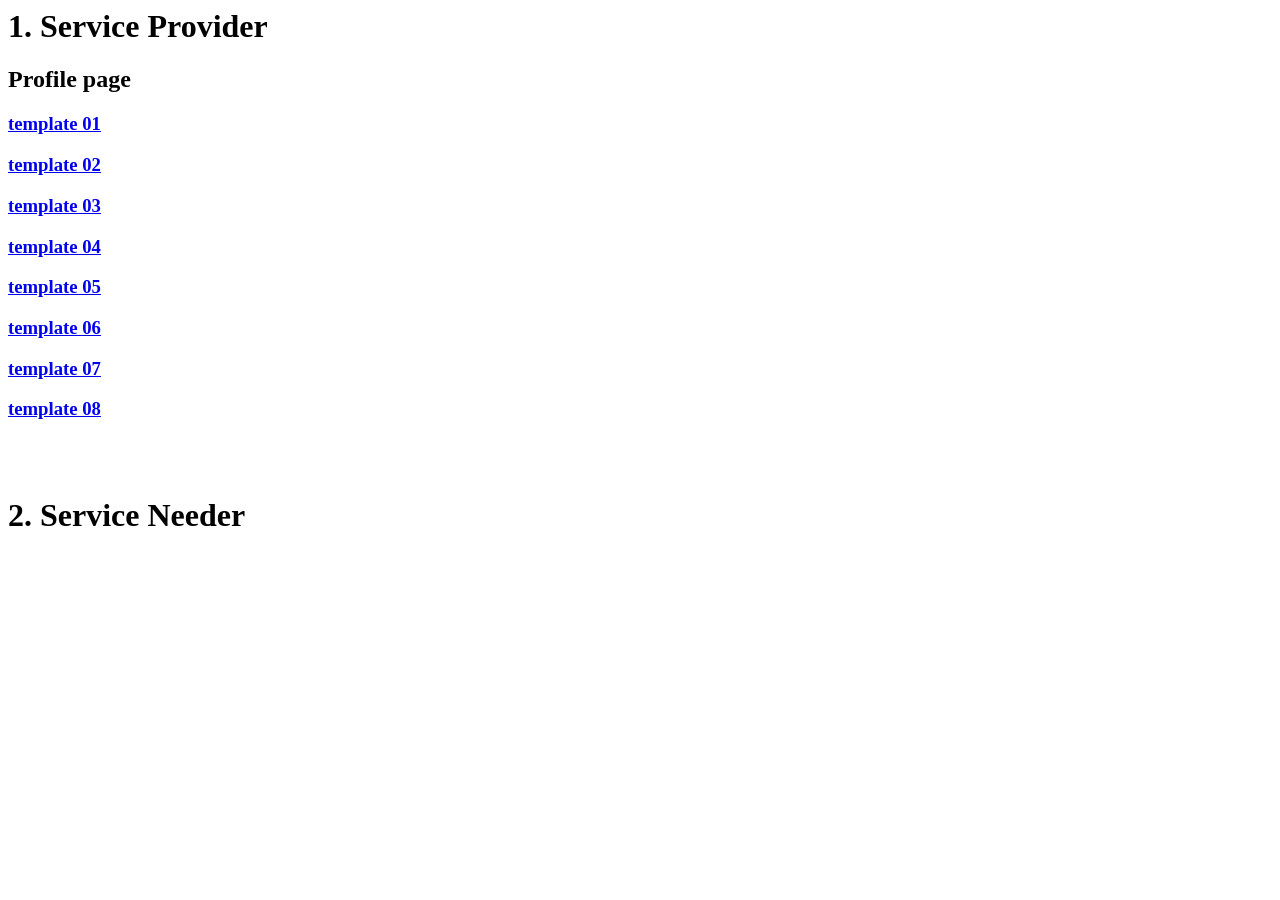
<file: templates/index.html>
<html>
<body>
<h1>1. Service Provider</h1>
<h2>Profile page</h2>
<h3><a href="sp-profile-01/index.html">template 01</a></h3>
<h3><a href="sp-profile-02/index.html">template 02</a></h3>
<h3><a href="sp-profile-03/index.html">template 03</a></h3>
<h3><a href="sp-profile-04/index.html">template 04</a></h3>
<h3><a href="sp-profile-05/index.html">template 05</a></h3>
<h3><a href="sp-profile-06/index.html">template 06</a></h3>
<h3><a href="sp-profile-07/index.html">template 07</a></h3>
<h3><a href="sp-profile-08/index.html">template 08</a></h3>
<br/><br/>
<h1>2. Service Needer</h1>
<br/><br/>
</body>
</html>
</file>
<file: sp-profile-06/css/plugins.css>
/* reset.css */
html,body,div,span,object,iframe,h1,h2,h3,h4,h5,h6,p,blockquote,pre,abbr,address,cite,code,del,dfn,em,img,ins,kbd,q,samp,small,strong,sub,sup,var,b,i,dl,dt,dd,ol,ul,li,fieldset,form,label,legend,table,caption,tbody,tfoot,thead,tr,th,td,article,aside,canvas,details,figcaption,figure,footer,header,hgroup,menu,nav,section,summary,time,mark,audio,video{margin:0;padding:0;border:0;outline:0;font-size:100%;vertical-align:baseline;background:transparent}
body{line-height:1}
article,aside,details,figcaption,figure,footer,header,hgroup,menu,nav,section{display:block}
ul{list-style:none}
blockquote,q{quotes:none}
blockquote:before,blockquote:after,q:before,q:after{content:none}
a{margin:0;padding:0;font-size:100%;vertical-align:baseline;background:transparent}
ins{background-color:#ff9;color:#000;text-decoration:none}
mark{background-color:#ff9;color:#000;font-style:italic;font-weight:bold}
del{text-decoration:line-through}
abbr[title],dfn[title]{border-bottom:1px dotted;cursor:help}
table{border-collapse:collapse;border-spacing:0}
hr{display:block;height:1px;border:0;border-top:1px solid #ccc;margin:1em 0;padding:0}
input,select{vertical-align:middle}


/* Isotope Transitions */
.isotope,
.isotope .isotope-item {
  /* change duration value to whatever you like */
  -webkit-transition-duration: 0.8s;
     -moz-transition-duration: 0.8s;
      -ms-transition-duration: 0.8s;
       -o-transition-duration: 0.8s;
          transition-duration: 0.8s;
}

.isotope {
  -webkit-transition-property: height, width;
     -moz-transition-property: height, width;
      -ms-transition-property: height, width;
       -o-transition-property: height, width;
          transition-property: height, width;
}

.isotope .isotope-item {
  -webkit-transition-property: -webkit-transform, opacity;
     -moz-transition-property:    -moz-transform, opacity;
      -ms-transition-property:     -ms-transform, opacity;
       -o-transition-property:      -o-transform, opacity;
          transition-property:         transform, opacity;
}

/**** disabling Isotope CSS3 transitions ****/

.isotope.no-transition,
.isotope.no-transition .isotope-item,
.isotope .isotope-item.no-transition {
  -webkit-transition-duration: 0s;
     -moz-transition-duration: 0s;
      -ms-transition-duration: 0s;
       -o-transition-duration: 0s;
          transition-duration: 0s;
}


/*
 * Swiper 2.6.1
 * Mobile touch slider and framework with hardware accelerated transitions
 *
 * http://www.idangero.us/sliders/swiper/
 *
 * Copyright 2010-2014, Vladimir Kharlampidi
 * The iDangero.us
 * http://www.idangero.us/
 *
 * Licensed under GPL & MIT
 *
 * Released on: May 6, 2014
*/
.swiper-container {
  margin:0 auto;
  position:relative;
  overflow:hidden;
  -webkit-backface-visibility:hidden;
  -moz-backface-visibility:hidden;
  -ms-backface-visibility:hidden;
  -o-backface-visibility:hidden;
  backface-visibility:hidden;
  /* Fix of Webkit flickering */
  z-index:1;
}
.swiper-wrapper {
  position:relative;
  width:100%;
  -webkit-transition-property:-webkit-transform, left, top;
  -webkit-transition-duration:0s;
  -webkit-transform:translate3d(0px,0,0);
  -webkit-transition-timing-function:ease;
  
  -moz-transition-property:-moz-transform, left, top;
  -moz-transition-duration:0s;
  -moz-transform:translate3d(0px,0,0);
  -moz-transition-timing-function:ease;
  
  -o-transition-property:-o-transform, left, top;
  -o-transition-duration:0s;
  -o-transform:translate3d(0px,0,0);
  -o-transition-timing-function:ease;
  -o-transform:translate(0px,0px);
  
  -ms-transition-property:-ms-transform, left, top;
  -ms-transition-duration:0s;
  -ms-transform:translate3d(0px,0,0);
  -ms-transition-timing-function:ease;
  
  transition-property:transform, left, top;
  transition-duration:0s;
  transform:translate3d(0px,0,0);
  transition-timing-function:ease;

  -webkit-box-sizing: content-box;
  -moz-box-sizing: content-box;
  box-sizing: content-box;
}
.swiper-free-mode > .swiper-wrapper {
  -webkit-transition-timing-function: ease-out;
  -moz-transition-timing-function: ease-out;
  -ms-transition-timing-function: ease-out;
  -o-transition-timing-function: ease-out;
  transition-timing-function: ease-out;
  margin: 0 auto;
}
.swiper-slide {
  float: left;
}

/* IE10 Windows Phone 8 Fixes */
.swiper-wp8-horizontal {
  -ms-touch-action: pan-y;
}
.swiper-wp8-vertical {
  -ms-touch-action: pan-x;
}

/* ===============================================================
Your custom styles, here you need to specify container's and slide's
sizes, pagination, etc.
================================================================*/
.swiper-container {
  /* Specify Swiper's Size: */

  /*width:200px;
  height: 100px;*/
}
.swiper-slide {
  /* Specify Slides's Size: */
  
  /*width: 100%;
  height: 100%;*/
}
.swiper-slide-active {
  /* Specific active slide styling: */
  
}
.swiper-slide-visible {
  /* Specific visible slide styling: */ 

}
/* ===============================================================
Pagination Styles
================================================================*/
.swiper-pagination-switch {
  /* Stylize pagination button: */  

}
.swiper-active-switch {
  /* Specific active button style: */ 
  
}
.swiper-visible-switch {
  /* Specific visible button style: */  
  
}
</file>
<file: sp-profile-06/css/application.css>
@charset "UTF-8";
@import url(http://fonts.googleapis.com/css?family=Open+Sans:300,400,600,700);
.site-inner:after { content: ""; display: table; clear: both; }

.site-inner { -webkit-box-sizing: border-box; -moz-box-sizing: border-box; box-sizing: border-box; }

.half-col, .team .item { display: inline-block; min-height: 1px; -webkit-box-sizing: border-box; -moz-box-sizing: border-box; box-sizing: border-box; }

/** Map set  @param 	Map 	$map 		The map to use @param 	String 	$key 		The key to update @param 	Mixed 	$value 		The new value @return 	Map 			The new map */
/** Get the column width in percent for the global or a specific context  @param 	int 		$columns 					The number of columns to calculate @param 	int 		$context : $gridle-columns-count 	 	The context to use @return 	percentage 							The width in percent */
/** Get a state map  @param 	string 		$name 		The name of the state to get @return 	map 				A state map object */
/** Check if a state exist :  @param 	string 		$name 		The name of the state to check @return 	Boolean 			true is exist */
/** Get the media queries variables :  @param 	int 		$index 	 	The media query indes @param 	String 		$var 		The media query variable name @return 	String|int 			The variable value */
/** Get a variable  @param 	String 		$varName 				The variable name @param  	String 		$stateMap-or-stateName 	 	The state name or a map state value @return 	Mixed 							The finded value */
/** Set a variable in a state @param 	Mixed $stateName-or-stateIndex 	The state name of state index @param  	String $var                    		Variable name to assign @param  	Mixed $newValue          		The new value to assign @return 	List                         			The states list (full) */
/** Generate a column  @param 	String 		$name 			The column name (often count) @param 	int 		$columns 		The column count that the column will take @param 	int 		$context 		The context on witch the with will be calculed @param 	Boolean 	$generateClasses 	Set if the column has to be generated in css */
/** Generate classname  @param 	List 		$parrern 	The pattern to use to generate classname @param 	String 		$state 		The state @param 	int 		$count 		The column count */
/** Get the media query for a particular state, or with, etc...  @param 	Mixed 		$state-or-min-width 		The state name of the min with @param 	Mixed 		$max-width 			The max width if first param is a min width @return 	String 						The media query string without the @media */
/** Get states count  @return 	int 	The number of states defined */
/** Setup */
/** Register a clear each class */
/** Register a special class */
/** Register default states */
/** Register default mobile first states : */
/** Set the debug device (not used for now)  @param 	String 		$state 		The state to update @para m 	String 		$device 	The device to use (iphone, etc...) */
/** Parent clear each */
/** Vertical align : */
/** Show inline  @param 	String 		$state 		The state name */
/** Generate a custom class for all the states  @param 	list 	$pattern 		The name pattern of the class @param 	list 	$statesNames 		The states names to generate */
html, body { background: #fdfdfd; }

a { text-decoration: none; }

::-webkit-scrollbar-track { -webkit-box-shadow: inset 0 0 6px rgba(0, 0, 0, 0.2); background-color: #fdfdfd; }

::-webkit-scrollbar { width: 10px; background-color: #fdfdfd; }

::-webkit-scrollbar-thumb { background-color: #926d7e; }

.site-inner { position: relative; width: 60em; margin-left: auto; margin-right: auto; -webkit-transition: all 0.3s ease-out; -moz-transition: all 0.3s ease-out; transition: all 0.3s ease-out; }

.row { padding: 60px 0; }
.row header { text-align: center; margin-bottom: 60px; }
.row header p { padding: 0px 230px; }
@media screen and (min-width: 767px) and (max-width: 1024px) { .row header p { padding: 0px 170px; } }
@media screen and (min-width: 320px) and (max-width: 767px) { .row header p { padding: 0; } }

.half-col { float: left; direction: ltr; padding-left: 10px; padding-right: 10px; width: 50%; float: left; direction: ltr; padding-left: 10px; padding-right: 10px; }
@media screen and (min-width: 320px) and (max-width: 767px) { .half-col { float: left; direction: ltr; padding-left: 10px; padding-right: 10px; } }
@media screen and (min-width: 320px) and (max-width: 510px) { .half-col { float: left; direction: ltr; padding-left: 10px; padding-right: 10px; } }
@media screen and (min-width: 767px) and (max-width: 1024px) { .half-col { float: left; direction: ltr; padding-left: 10px; padding-right: 10px; } }
@media screen and (min-width: 1170px) and (max-width: 1600px) { .half-col { float: left; direction: ltr; padding-left: 10px; padding-right: 10px; } }
@media screen and (min-width: 320px) and (max-width: 767px) { .half-col { float: left; direction: ltr; padding-left: 10px; padding-right: 10px; } }
@media screen and (min-width: 320px) and (max-width: 510px) { .half-col { float: left; direction: ltr; padding-left: 10px; padding-right: 10px; } }
@media screen and (min-width: 767px) and (max-width: 1024px) { .half-col { float: left; direction: ltr; padding-left: 10px; padding-right: 10px; } }
@media screen and (min-width: 1170px) and (max-width: 1600px) { .half-col { float: left; direction: ltr; padding-left: 10px; padding-right: 10px; } }
@media screen and (min-width: 320px) and (max-width: 510px) { .half-col { width: 100%; } }
@media screen and (min-width: 320px) and (max-width: 767px) { .half-col { margin-bottom: 40px; }
  .half-col:last-child { margin-bottom: 0; } }

/* ★★★★★★★★★★★★★★★★★★★★★★★★★★★★ */
/* ★ Typography                 */
/* ★★★★★★★★★★★★★★★★★★★★★★★★★★★★ */
a, p, h1, h2, h3, h4, h5 { -webkit-font-smoothing: antialiased; -webkit-text-size-adjust: 100%; text-rendering: optimizeLegibility; }

a { color: #dae0d6; font-family: "Open Sans", sans-serif; font-size: 12px; -webkit-transition: all 0.3s ease; -moz-transition: all 0.3s ease; transition: all 0.3s ease; }
a:hover { color: white; }

.heading { color: dimgray; font-family: "Open Sans", sans-serif; }
.heading.h-01 { font-size: 24px; font-weight: 400; line-height: 1; color: black; text-transform: uppercase; margin-bottom: 30px; }
.heading.h-02 { font-size: 14px; font-weight: 600; line-height: 18px; color: black; text-transform: uppercase; }
.heading.h-03 { font-size: 24px; font-weight: 300; line-height: 1; }
.heading.h-04 { font-size: 14px; font-weight: 300; line-height: 20px; color: #926d7e; text-transform: uppercase; }

.copy { color: dimgray; font-family: "Open Sans", sans-serif; }
.copy.c-01 { font-size: 12px; font-weight: 400; line-height: 18px; }
.copy.c-02 { font-size: 12px; font-weight: 700; line-height: 1; }
.copy.c-03 { font-size: 12px; font-weight: 400; line-height: 20px; }

.br { position: relative; border: 0 solid #dae0d6; border-top-width: 1px; height: 0; margin: 30px auto; clear: both; display: block; width: 590px; }
.br:after, .br:before { content: ""; display: block; position: absolute; left: 50%; overflow: hidden; -webkit-transform: rotate(45deg); -moz-transform: rotate(45deg); -ms-transform: rotate(45deg); -o-transform: rotate(45deg); transform: rotate(45deg); }
.br:after { height: 10px; width: 10px; margin-top: -6px; margin-left: -6px; background: #b8bbcc; }
.br:before { height: 17px; width: 17px; margin-top: -9px; margin-left: -9px; background: #fdfdfd; }

.menu-arrow { display: none; position: relative; cursor: pointer; z-index: 40; margin: 0 auto; -webkit-user-select: none; -webkit-touch-callout: none; -webkit-tap-highlight-color: transparent; height: 30px; width: 33px; }
.menu-arrow .text { display: block; font-family: "Open Sans", sans-serif; font-size: 10px; font-weight: 600; color: #fdfdfd; opacity: 0; -ms-filter: "progid:DXImageTransform.Microsoft.Alpha(Opacity=” $value * 100 “)"; filter: alpha(opacity=0); zoom: 1; -webkit-transition: all 0.3s ease-out; -moz-transition: all 0.3s ease-out; transition: all 0.3s ease-out; }
.menu-arrow .left, .menu-arrow .right { position: absolute; display: block; height: 3px; width: 20px; background: #fdfdfd; -webkit-transition: all 0.3s ease-out; -moz-transition: all 0.3s ease-out; transition: all 0.3s ease-out; -webkit-backface-visibility: hidden; -moz-backface-visibility: hidden; -ms-backface-visibility: hidden; backface-visibility: hidden; }
.menu-arrow .left { left: 0; -webkit-transform: rotate(45deg); -moz-transform: rotate(45deg); -ms-transform: rotate(45deg); -o-transform: rotate(45deg); transform: rotate(45deg); }
.menu-arrow .right { right: 0; -webkit-transform: rotate(135deg); -moz-transform: rotate(135deg); -ms-transform: rotate(135deg); -o-transform: rotate(135deg); transform: rotate(135deg); }
.menu-arrow:hover .text { opacity: 1; -ms-filter: "progid:DXImageTransform.Microsoft.Alpha(Opacity=” $value * 100 “)"; filter: alpha(opacity=100); zoom: 1; -webkit-transform: translateY(8px); -moz-transform: translateY(8px); -ms-transform: translateY(8px); -o-transform: translateY(8px); transform: translateY(8px); }
.menu-arrow:hover .left, .menu-arrow:hover .right { opacity: 0; -ms-filter: "progid:DXImageTransform.Microsoft.Alpha(Opacity=” $value * 100 “)"; filter: alpha(opacity=0); zoom: 1; -webkit-transform: rotate(90deg); -moz-transform: rotate(90deg); -ms-transform: rotate(90deg); -o-transform: rotate(90deg); transform: rotate(90deg); }
.menu-arrow:hover .left { left: -15px; }
.menu-arrow:hover .right { right: -15px; }

.menu-arrow.open .text { opacity: 0; -ms-filter: "progid:DXImageTransform.Microsoft.Alpha(Opacity=” $value * 100 “)"; filter: alpha(opacity=0); zoom: 1; }
.menu-arrow.open .left, .menu-arrow.open .right { -webkit-transform: translateY(0); -moz-transform: translateY(0); -ms-transform: translateY(0); -o-transform: translateY(0); transform: translateY(0); opacity: 0.5; -ms-filter: "progid:DXImageTransform.Microsoft.Alpha(Opacity=” $value * 100 “)"; filter: alpha(opacity=50); zoom: 1; }
.menu-arrow.open .left { left: 6px; -webkit-transform: rotate(45deg); -moz-transform: rotate(45deg); -ms-transform: rotate(45deg); -o-transform: rotate(45deg); transform: rotate(45deg); }
.menu-arrow.open .right { right: 7px; -webkit-transform: rotate(-45deg); -moz-transform: rotate(-45deg); -ms-transform: rotate(-45deg); -o-transform: rotate(-45deg); transform: rotate(-45deg); }

#toTop { position: fixed; right: 75px; bottom: 20px; display: inline-block; height: 44px; width: 44px; background: #e4c2c0 url(../images/icon_arrow_up.svg) no-repeat center 50%; visibility: hidden; opacity: 0; border-radius: 5px; -webkit-transition: all 0.3s ease-out; -moz-transition: all 0.3s ease-out; transition: all 0.3s ease-out; -webkit-user-select: none; -webkit-touch-callout: none; -webkit-tap-highlight-color: transparent; }
#toTop.is-visible { visibility: visible; opacity: 1; -webkit-animation: bounce-in 0.3s linear; -moz-animation: bounce-in 0.3s linear; animation: bounce-in 0.3s linear; }
.no-touch #toTop:hover { background-color: #e4c2c0; opacity: 1; }

.aside-icon { position: relative; height: 65px; width: 65px; margin-right: 20px; padding: 2px 0; }
.aside-icon svg #circle { stroke: #e4c2c0; }
.aside-icon svg #icon { fill: #e4c2c0; }
@media screen and (min-width: 767px) and (max-width: 1024px) { .aside-icon { padding: 14px 0; height: 60px; width: 60px; } }
@media screen and (min-width: 320px) and (max-width: 767px) { .aside-icon { overflow: hidden; height: 40px; width: 40px; margin-right: 10px; padding: 0; }
  .aside-icon svg { position: absolute; position: absolute; top: -24px; left: -20px; height: 80px; width: 80px; }
  .aside-icon svg #circle { opacity: 0; } }

.button { display: inline-block; font-family: "Open Sans", sans-serif; font-size: 12px; font-weight: 700; text-transform: uppercase; padding: 10px 15px; border: none; cursor: pointer; color: #fdfdfd; outline: none; -webkit-font-smoothing: antialiased; -webkit-text-size-adjust: 100%; text-rendering: optimizeLegibility; -webkit-appearance: none; -moz-appearance: none; -ms-appearance: none; -o-appearance: none; appearance: none; -webkit-transition: all 0.3s ease-in-out; -moz-transition: all 0.3s ease-in-out; transition: all 0.3s ease-in-out; }
.button.normal { background: #926d7e; color: white; }
.button.alternative { background: #dae0d6; color: white; }
.button.rounded { border-radius: 3px; }
.button:hover { opacity: 0.7; -ms-filter: "progid:DXImageTransform.Microsoft.Alpha(Opacity=” $value * 100 “)"; filter: alpha(opacity=70); zoom: 1; }

.header { background: url(../images/hero-bg.jpg) no-repeat top center; background-size: cover; padding: 0px; }
.header header { margin-bottom: 50px; }
.header header:after { content: ""; display: table; clear: both; }
.header .logo { margin-top: 30px; height: 61px; width: 165px; float: left; }
.header .logo svg * { fill: #fdfdfd; }
.header .primary-nav { float: right; margin-top: 50px; }
.header .primary-nav > a { padding: 0 15px; font-weight: 600; text-transform: uppercase; -webkit-user-select: none; -webkit-touch-callout: none; -webkit-tap-highlight-color: transparent; }
.header .primary-nav > a:last-child { padding-right: 0; }
.header .hero { text-align: center; padding-bottom: 30px; }
.header .h-hero, .header .h-hero-alt { font-weight: 600; font-size: 48px; color: #fdfdfd; padding-bottom: 25px; -webkit-transition: all 0.5s ease-out; -moz-transition: all 0.5s ease-out; transition: all 0.5s ease-out; }
.header .h-hero-alt { text-transform: uppercase; margin-top: 30px; }
.header .c-hero { color: #fdfdfd; padding: 0 200px; }
.header .contact-trigger { position: relative; color: #fdfdfd; font-weight: 600; text-transform: uppercase; -webkit-user-select: none; -webkit-touch-callout: none; -webkit-tap-highlight-color: transparent; }
.header .contact-trigger:hover { color: #dae0d6; }
.header .contact-trigger:before, .header .contact-trigger:after { content: ""; position: relative; top: -3px; display: inline-block; background: #fdfdfd; height: 1px; width: 100px; }
.header .contact-trigger:before { right: 10px; }
.header .contact-trigger:after { left: 10px; }
@media screen and (min-width: 767px) and (max-width: 1024px) { .header .c-hero { padding: 0 90px; }
  .header .logo { padding-left: 20px; }
  .header .primary-nav { padding-right: 20px; } }
@media screen and (min-width: 320px) and (max-width: 767px) { .header .primary-nav { display: none; float: none; width: 100%; margin: 0; }
  .header .primary-nav > a { text-align: center; display: block; padding: 10px 0 !important; }
  .header .h-hero { margin-top: 30px; }
  .header .c-hero { padding: 0 30px; } }
@media screen and (min-width: 320px) and (max-width: 510px) { .header .c-hero { padding: 0; } }

.footer-nav { position: fixed; right: 20px; bottom: 20px; padding: 10px 30px 10px 10px; width: 120px; background: dimgray; border-radius: 5px; -webkit-transform: scale(0); -moz-transform: scale(0); -ms-transform: scale(0); -o-transform: scale(0); transform: scale(0); -webkit-transform-origin: 100% 100%; -moz-transform-origin: 100% 100%; -ms-transform-origin: 100% 100%; -o-transform-origin: 100% 100%; transform-origin: 100% 100%; -webkit-transition: -webkit-transform 0.3s, visibility 0.3s; -moz-transition: -moz-transform 0.3s, visibility 0.3s; transition: transform 0.3s, visibility 0.3s; -webkit-backface-visibility: hidden; -moz-backface-visibility: hidden; -ms-backface-visibility: hidden; backface-visibility: hidden; }
.footer-nav.is-visible { visibility: visible; -webkit-transform: scale(1); -moz-transform: scale(1); -ms-transform: scale(1); -o-transform: scale(1); transform: scale(1); -webkit-transition: -webkit-transform 0.3s, visibility 0.3s; -moz-transition: -moz-transform 0.3s, visibility 0.3s; transition: transform 0.3s, visibility 0.3s; }
.footer-nav a { display: block; padding: 10px; font-size: 16px; color: #fdfdfd; -webkit-user-select: none; -webkit-touch-callout: none; -webkit-tap-highlight-color: transparent; }

.navTrigger { position: fixed; right: 20px; bottom: 20px; height: 44px; width: 44px; background: dimgray; border-radius: 5px; cursor: pointer; visibility: hidden; border: none; outline: none; z-index: 3; -webkit-transform: scale(0); -moz-transform: scale(0); -ms-transform: scale(0); -o-transform: scale(0); transform: scale(0); -webkit-transition: -webkit-transform 0.3s, visibility 0.3s; -moz-transition: -moz-transform 0.3s, visibility 0.3s; transition: transform 0.3s, visibility 0.3s; -webkit-backface-visibility: hidden; -moz-backface-visibility: hidden; -ms-backface-visibility: hidden; backface-visibility: hidden; -webkit-user-select: none; -webkit-touch-callout: none; -webkit-tap-highlight-color: transparent; }
.navTrigger.is-fixed { visibility: visible; -webkit-transition: all 0s; -moz-transition: all 0s; transition: all 0s; -webkit-transform: scale(1); -moz-transform: scale(1); -ms-transform: scale(1); -o-transform: scale(1); transform: scale(1); -webkit-animation: bounce-in 0.3s linear; -moz-animation: bounce-in 0.3s linear; animation: bounce-in 0.3s linear; }
.navTrigger span { position: absolute; display: block; width: 20px; height: 2px; background: #fdfdfd; top: 50%; margin-top: -1px; left: 50%; margin-left: -10px; -webkit-transition: background 0.3s; -moz-transition: background 0.3s; transition: background 0.3s; }
.navTrigger span::before, .navTrigger span::after { content: ''; position: absolute; left: 0; background: inherit; width: 100%; height: 100%; -webkit-transform: translateZ(0); -moz-transform: translateZ(0); -ms-transform: translateZ(0); -o-transform: translateZ(0); transform: translateZ(0); -webkit-backface-visibility: hidden; -moz-backface-visibility: hidden; -ms-backface-visibility: hidden; backface-visibility: hidden; -webkit-transition: -webkit-transform 0.3s, background 0s; -moz-transition: -moz-transform 0.3s, background 0s; transition: transform 0.3s, background 0s; }
.navTrigger span:before, .navTrigger span:after { -webkit-transform: rotate(0); -moz-transform: rotate(0); -ms-transform: rotate(0); -o-transform: rotate(0); transform: rotate(0); }
.navTrigger span:before { top: -6px; }
.navTrigger span:after { bottom: -6px; }
.navTrigger.menu-is-open span { background: rgba(253, 253, 253, 0); }
.navTrigger.menu-is-open span:before, .navTrigger.menu-is-open span:after { background: #fdfdfd; }
.navTrigger.menu-is-open span:before { top: 0; -webkit-transform: rotate(135deg); -moz-transform: rotate(135deg); -ms-transform: rotate(135deg); -o-transform: rotate(135deg); transform: rotate(135deg); }
.navTrigger.menu-is-open span:after { bottom: 0; -webkit-transform: rotate(225deg); -moz-transform: rotate(225deg); -ms-transform: rotate(225deg); -o-transform: rotate(225deg); transform: rotate(225deg); }

@-webkit-keyframes slide-in { 0% { -webkit-transform: translateX(100px); }
  100% { -webkit-transform: translateY(0); } }
@-moz-keyframes slide-in { 0% { -moz-transform: translateX(100px); }
  100% { -moz-transform: translateY(0); } }
@keyframes slide-in { 0% { -webkit-transform: translateX(100px); -moz-transform: translateX(100px); -ms-transform: translateX(100px); -o-transform: translateX(100px); transform: translateX(100px); }
  100% { -webkit-transform: translateY(0); -moz-transform: translateY(0); -ms-transform: translateY(0); -o-transform: translateY(0); transform: translateY(0); } }
@-webkit-keyframes bounce-in { 0% { -webkit-transform: scale(0); }
  60% { -webkit-transform: scale(1.2); }
  100% { -webkit-transform: scale(1); } }
@-moz-keyframes bounce-in { 0% { -moz-transform: scale(0); }
  60% { -moz-transform: scale(1.2); }
  100% { -moz-transform: scale(1); } }
@keyframes bounce-in { 0% { -webkit-transform: scale(0); -moz-transform: scale(0); -ms-transform: scale(0); -o-transform: scale(0); transform: scale(0); }
  60% { -webkit-transform: scale(1.2); -moz-transform: scale(1.2); -ms-transform: scale(1.2); -o-transform: scale(1.2); transform: scale(1.2); }
  100% { -webkit-transform: scale(1); -moz-transform: scale(1); -ms-transform: scale(1); -o-transform: scale(1); transform: scale(1); } }
.about aside { position: relative; }
.about aside figure { float: left; }
.about aside h2 { margin-bottom: 10px; }
.about aside h4 { margin-bottom: 15px; }

.quotes { background: url(../images/quote-bg.jpg) no-repeat; background-size: cover; }
.quotes header { margin: 0; }
.quotes .h-quote { font-weight: 300; font-size: 60px; line-height: 80px; color: #fdfdfd; }
.quotes .c-author { position: relative; font-weight: 600; font-size: 14px; color: #fdfdfd; margin-top: 35px; }
.quotes .c-author:before { content: ""; position: absolute; top: -25px; left: 50%; display: inline-block; height: 7px; width: 7px; margin-left: -5px; background: rgba(218, 224, 214, 0.3); -webkit-transform: rotate(45deg); -moz-transform: rotate(45deg); -ms-transform: rotate(45deg); -o-transform: rotate(45deg); transform: rotate(45deg); }
@media screen and (min-width: 320px) and (max-width: 767px) { .quotes .h-quote { font-size: 18px; line-height: 26px; padding: 0 20px; }
  .quotes .c-author { font-size: 12px; margin-top: 30px; }
  .quotes .c-author:before { top: -17px; } }

.our-work { padding-bottom: 0; }
.our-work .item, .our-work .grid-sizer { width: 20%; }
.our-work .item figure img { display: block; width: 100%; }
.our-work #worksFilters { text-align: center; margin-bottom: 60px; -webkit-user-select: none; -webkit-touch-callout: none; -webkit-tap-highlight-color: transparent; }
.our-work #worksFilters:after { content: ""; display: table; clear: both; }
.our-work .button { opacity: 0.6; -ms-filter: "progid:DXImageTransform.Microsoft.Alpha(Opacity=” $value * 100 “)"; filter: alpha(opacity=60); zoom: 1; }
.our-work .button:hover { opacity: 1; -ms-filter: "progid:DXImageTransform.Microsoft.Alpha(Opacity=” $value * 100 “)"; filter: alpha(opacity=100); zoom: 1; }
.our-work .button.is-checked { opacity: 1; -ms-filter: "progid:DXImageTransform.Microsoft.Alpha(Opacity=” $value * 100 “)"; filter: alpha(opacity=100); zoom: 1; }
.our-work figure { overflow: hidden; }
.our-work figure img { -webkit-transition: all 3s ease-out; -moz-transition: all 3s ease-out; transition: all 3s ease-out; }
.our-work #worksContainer .item { background: #926d7e; cursor: pointer; -webkit-backface-visibility: hidden; -moz-backface-visibility: hidden; -ms-backface-visibility: hidden; backface-visibility: hidden; -webkit-user-select: none; -webkit-touch-callout: none; -webkit-tap-highlight-color: transparent; }
.our-work #worksContainer .item figure { -webkit-transition: all 0.4s ease-out; -moz-transition: all 0.4s ease-out; transition: all 0.4s ease-out; }
.our-work #worksContainer .item:hover figure { opacity: 0.2; -ms-filter: "progid:DXImageTransform.Microsoft.Alpha(Opacity=” $value * 100 “)"; filter: alpha(opacity=20); zoom: 1; }
.our-work #worksContainer .item:hover .info { opacity: 1; -ms-filter: "progid:DXImageTransform.Microsoft.Alpha(Opacity=” $value * 100 “)"; filter: alpha(opacity=100); zoom: 1; -webkit-transform: translateY(10px); -moz-transform: translateY(10px); -ms-transform: translateY(10px); -o-transform: translateY(10px); transform: translateY(10px); }
.our-work #worksContainer .item:hover .info .c-01 { -webkit-transform: translateY(5px); -moz-transform: translateY(5px); -ms-transform: translateY(5px); -o-transform: translateY(5px); transform: translateY(5px); }
.our-work #worksContainer .item:hover img { -webkit-transform: scale(1.2) rotate(5deg); -moz-transform: scale(1.2) rotate(5deg); -ms-transform: scale(1.2) rotate(5deg); -o-transform: scale(1.2) rotate(5deg); transform: scale(1.2) rotate(5deg); }
.our-work #worksContainer .item .info { text-align: center; height: 100%; width: 100%; position: absolute; top: 50%; -webkit-transition: all 0.4s ease-out; -moz-transition: all 0.4s ease-out; transition: all 0.4s ease-out; margin-top: -45px; opacity: 0; -ms-filter: "progid:DXImageTransform.Microsoft.Alpha(Opacity=” $value * 100 “)"; filter: alpha(opacity=0); zoom: 1; }
.our-work #worksContainer .item .info .icon-eye { margin: 0 auto; height: 45px; width: 50px; }
.our-work #worksContainer .item .info .icon-eye svg * { fill: #fdfdfd; }
.our-work #worksContainer .item .copy { color: #fdfdfd; -webkit-transition: all 0.4s ease-out; -moz-transition: all 0.4s ease-out; transition: all 0.4s ease-out; }
.our-work #worksContainer .item .copy.c-02 { text-transform: uppercase; }
@media screen and (min-width: 767px) and (max-width: 1024px) { .our-work .item, .our-work .grid-sizer { width: 33.3333%; } }
@media screen and (min-width: 320px) and (max-width: 767px) { .our-work .item, .our-work .grid-sizer { width: 50%; } }
@media screen and (min-width: 320px) and (max-width: 510px) { .our-work .button-set { display: block; float: left; width: 48%; margin: 0 1%; }
  .our-work .button { width: 100%; display: block; margin-bottom: 5px; } }

.team .h-03 { text-transform: uppercase; color: black; padding-top: 25px; margin-bottom: 10px; }
.team .h-04 { color: #b8bbcc; margin-bottom: 35px; }
.team .c-01 { position: relative; margin-top: 35px; padding: 0 10px 25px 10px; }
.team .c-01:before { content: ""; position: absolute; top: -21px; left: 50%; display: inline-block; height: 7px; width: 7px; margin-left: -5px; background: rgba(218, 224, 214, 0.8); -webkit-transform: rotate(45deg); -moz-transform: rotate(45deg); -ms-transform: rotate(45deg); -o-transform: rotate(45deg); transform: rotate(45deg); }
.team figure { overflow: hidden; }
.team figure img { width: 100%; -webkit-transition: all 4s ease-out; -moz-transition: all 4s ease-out; transition: all 4s ease-out; }
.team #teamContainer:after { content: ""; display: table; clear: both; }
.team .item { margin-bottom: 20px; float: left; direction: ltr; padding-left: 10px; padding-right: 10px; width: 25%; -webkit-backface-visibility: hidden; -moz-backface-visibility: hidden; -ms-backface-visibility: hidden; backface-visibility: hidden; }
@media screen and (min-width: 320px) and (max-width: 767px) { .team .item { float: left; direction: ltr; padding-left: 10px; padding-right: 10px; } }
@media screen and (min-width: 320px) and (max-width: 510px) { .team .item { float: left; direction: ltr; padding-left: 10px; padding-right: 10px; } }
@media screen and (min-width: 767px) and (max-width: 1024px) { .team .item { float: left; direction: ltr; padding-left: 10px; padding-right: 10px; } }
@media screen and (min-width: 1170px) and (max-width: 1600px) { .team .item { float: left; direction: ltr; padding-left: 10px; padding-right: 10px; } }
.team .item img { display: block; }
.team .item .info { text-align: center; -webkit-transition: all 0.4s ease-out; -moz-transition: all 0.4s ease-out; transition: all 0.4s ease-out; }
.team .item:hover .info { background: rgba(105, 105, 105, 0.1); }
.team .item:hover img { -webkit-transform: scale(1.1) translateY(-5px); -moz-transform: scale(1.1) translateY(-5px); -ms-transform: scale(1.1) translateY(-5px); -o-transform: scale(1.1) translateY(-5px); transform: scale(1.1) translateY(-5px); }
@media screen and (min-width: 320px) and (max-width: 767px) { .team .item { width: 50%; } }
@media screen and (min-width: 320px) and (max-width: 510px) { .team .item { width: 100%; } }

.testimonials { background: url(../images/testimonials-bg.jpg) no-repeat; background-size: cover; text-align: center; }
.testimonials figure { position: relative; display: inline-block; margin-bottom: 15px; }
.testimonials figure figcaption .h-02 { position: absolute; top: 50%; color: #fdfdfd; }
.testimonials figure figcaption .h-02 span { padding-left: 5px; color: #e4c2c0; font-weight: 300; }
.testimonials figure img { position: relative; border-radius: 300px; display: block; margin: 0 auto; -webkit-transition: all 0.4s ease-out; -moz-transition: all 0.4s ease-out; transition: all 0.4s ease-out; -webkit-backface-visibility: hidden; -moz-backface-visibility: hidden; -ms-backface-visibility: hidden; backface-visibility: hidden; }
.testimonials figure:before, .testimonials figure:after { -webkit-transition: all 0.3s ease-out; -moz-transition: all 0.3s ease-out; transition: all 0.3s ease-out; }
.testimonials figure:before { opacity: 0; -ms-filter: "progid:DXImageTransform.Microsoft.Alpha(Opacity=” $value * 100 “)"; filter: alpha(opacity=0); zoom: 1; content: attr(data-name); display: inline-block; position: absolute; top: 50%; right: 45px; margin-top: -5px; width: 300px; text-align: right; color: #fdfdfd; text-transform: uppercase; font-family: "Open Sans", sans-serif; font-size: 14px; font-weight: 600; }
.testimonials figure:after { opacity: 0; -ms-filter: "progid:DXImageTransform.Microsoft.Alpha(Opacity=” $value * 100 “)"; filter: alpha(opacity=0); zoom: 1; content: attr(data-employer); display: inline-block; position: absolute; top: 50%; left: 45px; margin-top: -5px; width: 300px; text-align: left; color: #e4c2c0; text-transform: uppercase; font-family: "Open Sans", sans-serif; font-size: 14px; font-weight: 300; }
.testimonials .h-04 { text-transform: none; color: #fdfdfd; line-height: 24px; padding: 0 20px; }
.testimonials .testimonials-pager { margin-top: 25px; }
.testimonials .testimonials-pager .swiper-pagination-switch { display: inline-block; height: 10px; width: 10px; border-radius: 180px; background: none; border: 2px solid #e4c2c0; margin: 0 3px; cursor: pointer; -webkit-box-sizing: border-box; -moz-box-sizing: border-box; box-sizing: border-box; -webkit-transition: all 0.3s ease-out; -moz-transition: all 0.3s ease-out; transition: all 0.3s ease-out; }
.testimonials .testimonials-pager .swiper-pagination-switch:hover { background: rgba(228, 194, 192, 0.4); }
.testimonials .testimonials-pager .swiper-active-switch { background: #e4c2c0; }
.testimonials:hover img { -webkit-transform: scale(0.9); -moz-transform: scale(0.9); -ms-transform: scale(0.9); -o-transform: scale(0.9); transform: scale(0.9); }
.testimonials:hover figure:before { -webkit-transform: translateX(-40px); -moz-transform: translateX(-40px); -ms-transform: translateX(-40px); -o-transform: translateX(-40px); transform: translateX(-40px); opacity: 1; -ms-filter: "progid:DXImageTransform.Microsoft.Alpha(Opacity=” $value * 100 “)"; filter: alpha(opacity=100); zoom: 1; }
.testimonials:hover figure:after { -webkit-transform: translateX(40px); -moz-transform: translateX(40px); -ms-transform: translateX(40px); -o-transform: translateX(40px); transform: translateX(40px); opacity: 1; -ms-filter: "progid:DXImageTransform.Microsoft.Alpha(Opacity=” $value * 100 “)"; filter: alpha(opacity=100); zoom: 1; }
@media screen and (min-width: 320px) and (max-width: 767px) { .testimonials figure { width: 100%; }
  .testimonials figure:before, .testimonials figure:after { display: none; }
  .testimonials:hover img { -webkit-transform: scale(1); -moz-transform: scale(1); -ms-transform: scale(1); -o-transform: scale(1); transform: scale(1); } }

.contact .half-col .h-02 { margin-bottom: 15px; }
.contact .half-col .item:after { content: ""; display: table; clear: both; }
.contact .half-col .item .h-02 { color: dimgray; padding-top: 15px; }
.contact .half-col svg { height: 44px; width: 44px; opacity: 0.2; -ms-filter: "progid:DXImageTransform.Microsoft.Alpha(Opacity=” $value * 100 “)"; filter: alpha(opacity=20); zoom: 1; float: left; }
.contact .input input, .contact .input textarea { width: 100%; background: none; outline: none; padding: 10px; border: 2px solid #dae0d6; border-radius: 0; margin-bottom: 10px; font-family: "Open Sans", sans-serif; font-size: 12px; font-weight: 300; line-height: 18px; color: dimgray; -webkit-box-sizing: border-box; -moz-box-sizing: border-box; box-sizing: border-box; -webkit-transition: all 0.4s ease-out; -moz-transition: all 0.4s ease-out; transition: all 0.4s ease-out; -webkit-appearance: none; -moz-appearance: none; -ms-appearance: none; -o-appearance: none; appearance: none; }
.contact .input input:focus, .contact .input textarea:focus { border: 2px solid #b8bbcc; }
.contact .input textarea { min-height: 120px; }
.contact .button { -webkit-user-select: none; -webkit-touch-callout: none; -webkit-tap-highlight-color: transparent; }
.contact .form-result { -webkit-font-smoothing: antialiased; -webkit-text-size-adjust: 100%; text-rendering: optimizeLegibility; }
.contact .form-result.success { font-family: "Open Sans", sans-serif; font-weight: 600; font-size: 12px; color: #b8bbcc; padding: 20px 0; }
.contact .form-result.error { font-family: "Open Sans", sans-serif; font-weight: 600; font-size: 12px; color: #926d7e; padding: 20px 0; }
@media screen and (min-width: 320px) and (max-width: 510px) { .contact .form-result.error, .contact .form-result.success { font-size: 10px; } }

.footer { padding: 0; }
.footer .g-map { position: relative; }
.footer .g-map:before { content: ""; display: block; height: 19px; width: 100%; position: absolute; top: -10px; z-index: 50; background: url(../images/hero-slide-bar.png) repeat-x; }
.footer .g-map:after { content: ""; display: block; height: 19px; width: 100%; position: absolute; bottom: -6px; z-index: 50; background: url(../images/hero-slide-bar.png) repeat-x; }
.footer #map { height: 400px; width: 100%; }
.footer .copyright { margin: 20px 0; }
@media screen and (min-width: 320px) and (max-width: 510px) { .footer .copyright { font-size: 10px; text-align: center; } }

@media screen and (min-width: 767px) and (max-width: 1024px) { .site-inner { width: 47.9375em; } }
@media screen and (min-width: 320px) and (max-width: 767px) { .touch .team .item:hover .info { background: transparent; }
  .touch .team .item:hover img { -webkit-transform: scale(1) translateY(0px); -moz-transform: scale(1) translateY(0px); -ms-transform: scale(1) translateY(0px); -o-transform: scale(1) translateY(0px); transform: scale(1) translateY(0px); }
  .site-inner { width: 100%; padding: 0 20px; }
  .br { width: 100%; }
  .header header { margin: 0 !important; }
  .logo { margin: 0 auto 20px auto !important; padding-top: 30px; float: none !important; }
  .menu-arrow { display: block; }
  .h-hero { font-size: 33px !important; }
  .h-hero-alt { margin-top: 20px !important; font-size: 34px !important; }
  .contact-trigger:before, .contact-trigger:after { width: 50px !important; }
  .about h2 { margin: 8px 0 18px 0 !important; }
  .about h4 { margin-bottom: 5px !important; } }
</file>
<file: sp-profile-07/css/skel.css>
/* Resets (http://meyerweb.com/eric/tools/css/reset/ | v2.0 | 20110126 | License: none (public domain)) */

	html,body,div,span,applet,object,iframe,h1,h2,h3,h4,h5,h6,p,blockquote,pre,a,abbr,acronym,address,big,cite,code,del,dfn,em,img,ins,kbd,q,s,samp,small,strike,strong,sub,sup,tt,var,b,u,i,center,dl,dt,dd,ol,ul,li,fieldset,form,label,legend,table,caption,tbody,tfoot,thead,tr,th,td,article,aside,canvas,details,embed,figure,figcaption,footer,header,hgroup,menu,nav,output,ruby,section,summary,time,mark,audio,video{margin:0;padding:0;border:0;font-size:100%;font:inherit;vertical-align:baseline;}article,aside,details,figcaption,figure,footer,header,hgroup,menu,nav,section{display:block;}body{line-height:1;}ol,ul{list-style:none;}blockquote,q{quotes:none;}blockquote:before,blockquote:after,q:before,q:after{content:'';content:none;}table{border-collapse:collapse;border-spacing:0;}body{-webkit-text-size-adjust:none}

/* Box Model */

	*, *:before, *:after {
		-moz-box-sizing: border-box;
		-webkit-box-sizing: border-box;
		box-sizing: border-box;
	}

/* Container */

	.container {
		margin-left: auto;
		margin-right: auto;

		/* width: (containers) */
		width: 1200px;
	}

	/* Modifiers */

		/* 125% */
			.container.\31 25\25 {
				width: 100%;

				/* max-width: (containers * 1.25) */
				max-width: 1500px;

				/* min-width: (containers) */
				min-width: 1200px;
			}

		/* 75% */
			.container.\37 5\25 {

				/* width: (containers * 0.75) */
				width: 900px;

			}

		/* 50% */
			.container.\35 0\25 {

				/* width: (containers * 0.50) */
				width: 600px;

			}

		/* 25% */
			.container.\32 5\25 {

				/* width: (containers * 0.25) */
				width: 300px;

			}

/* Grid */

	.row {
		border-bottom: solid 1px transparent;
	}

	.row > * {
		float: left;
	}

	.row:after, .row:before {
		content: '';
		display: block;
		clear: both;
		height: 0;
	}

	.row.uniform > * > :first-child {
		margin-top: 0;
	}

	.row.uniform > * > :last-child {
		margin-bottom: 0;
	}

	/* Gutters */

		/* Normal */

			.row > * {
				/* padding: (gutters.horizontal) 0 0 (gutters.vertical) */
				padding: 40px 0 0 40px;
			}

			.row {
				/* margin: -(gutters.horizontal) 0 -1px -(gutters.vertical) */
				margin: -40px 0 -1px -40px;
			}

			.row.uniform > * {
				/* padding: (gutters.vertical) 0 0 (gutters.vertical) */
				padding: 40px 0 0 40px;
			}

			.row.uniform {
				/* margin: -(gutters.vertical) 0 -1px -(gutters.vertical) */
				margin: -40px 0 -1px -40px;
			}

		/* 200% */

			.row.\32 00\25 > * {
				/* padding: (gutters.horizontal) 0 0 (gutters.vertical) */
				padding: 80px 0 0 80px;
			}

			.row.\32 00\25 {
				/* margin: -(gutters.horizontal) 0 -1px -(gutters.vertical) */
				margin: -80px 0 -1px -80px;
			}

			.row.uniform.\32 00\25 > * {
				/* padding: (gutters.vertical) 0 0 (gutters.vertical) */
				padding: 80px 0 0 80px;
			}

			.row.uniform.\32 00\25 {
				/* margin: -(gutters.vertical) 0 -1px -(gutters.vertical) */
				margin: -80px 0 -1px -80px;
			}

		/* 150% */

			.row.\31 50\25 > * {
				/* padding: (gutters.horizontal) 0 0 (gutters.vertical) */
				padding: 60px 0 0 60px;
			}

			.row.\31 50\25 {
				/* margin: -(gutters.horizontal) 0 -1px -(gutters.vertical) */
				margin: -60px 0 -1px -60px;
			}

			.row.uniform.\31 50\25 > * {
				/* padding: (gutters.vertical) 0 0 (gutters.vertical) */
				padding: 60px 0 0 60px;
			}

			.row.uniform.\31 50\25 {
				/* margin: -(gutters.vertical) 0 -1px -(gutters.vertical) */
				margin: -60px 0 -1px -60px;
			}

		/* 50% */

			.row.\35 0\25 > * {
				/* padding: (gutters.horizontal) 0 0 (gutters.vertical) */
				padding: 20px 0 0 20px;
			}

			.row.\35 0\25 {
				/* margin: -(gutters.horizontal) 0 -1px -(gutters.vertical) */
				margin: -20px 0 -1px -20px;
			}

			.row.uniform.\35 0\25 > * {
				/* padding: (gutters.vertical) 0 0 (gutters.vertical) */
				padding: 20px 0 0 20px;
			}

			.row.uniform.\35 0\25 {
				/* margin: -(gutters.vertical) 0 -1px -(gutters.vertical) */
				margin: -20px 0 -1px -20px;
			}

		/* 25% */

			.row.\32 5\25 > * {
				/* padding: (gutters.horizontal) 0 0 (gutters.vertical) */
				padding: 10px 0 0 10px;
			}

			.row.\32 5\25 {
				/* margin: -(gutters.horizontal) 0 -1px -(gutters.vertical) */
				margin: -10px 0 -1px -10px;
			}

			.row.uniform.\32 5\25 > * {
				/* padding: (gutters.vertical) 0 0 (gutters.vertical) */
				padding: 10px 0 0 10px;
			}

			.row.uniform.\32 5\25 {
				/* margin: -(gutters.vertical) 0 -1px -(gutters.vertical) */
				margin: -10px 0 -1px -10px;
			}

		/* 0% */

			.row.\30 \25 > * {
				padding: 0;
			}

			.row.\30 \25 {
				margin: 0 0 -1px 0;
			}

	/* Cells */

		.\31 2u, .\31 2u\24 { width: 100%; clear: none; margin-left: 0; }
		.\31 1u, .\31 1u\24 { width: 91.6666666667%; clear: none; margin-left: 0; }
		.\31 0u, .\31 0u\24 { width: 83.3333333333%; clear: none; margin-left: 0; }
		.\39 u, .\39 u\24 { width: 75%; clear: none; margin-left: 0; }
		.\38 u, .\38 u\24 { width: 66.6666666667%; clear: none; margin-left: 0; }
		.\37 u, .\37 u\24 { width: 58.3333333333%; clear: none; margin-left: 0; }
		.\36 u, .\36 u\24 { width: 50%; clear: none; margin-left: 0; }
		.\35 u, .\35 u\24 { width: 41.6666666667%; clear: none; margin-left: 0; }
		.\34 u, .\34 u\24 { width: 33.3333333333%; clear: none; margin-left: 0; }
		.\33 u, .\33 u\24 { width: 25%; clear: none; margin-left: 0; }
		.\32 u, .\32 u\24 { width: 16.6666666667%; clear: none; margin-left: 0; }
		.\31 u, .\31 u\24 { width: 8.3333333333%; clear: none; margin-left: 0; }

		.\31 2u\24 + *,
		.\31 1u\24 + *,
		.\31 0u\24 + *,
		.\39 u\24 + *,
		.\38 u\24 + *,
		.\37 u\24 + *,
		.\36 u\24 + *,
		.\35 u\24 + *,
		.\34 u\24 + *,
		.\33 u\24 + *,
		.\32 u\24 + *,
		.\31 u\24 + * {
			clear: left;
		}

		.\-11u { margin-left: 91.6666666667% }
		.\-10u { margin-left: 83.3333333333% }
		.\-9u { margin-left: 75% }
		.\-8u { margin-left: 66.6666666667% }
		.\-7u { margin-left: 58.3333333333% }
		.\-6u { margin-left: 50% }
		.\-5u { margin-left: 41.6666666667% }
		.\-4u { margin-left: 33.3333333333% }
		.\-3u { margin-left: 25% }
		.\-2u { margin-left: 16.6666666667% }
		.\-1u { margin-left: 8.3333333333% }
</file>
<file: sp-profile-07/css/style-desktop.css>
/*
	Miniport by HTML5 UP
	html5up.net | @n33co
	Free for personal and commercial use under the CCA 3.0 license (html5up.net/license)
*/

/*********************************************************************************/
/* Basic                                                                         */
/*********************************************************************************/

	body,input,textarea,select
	{
		font-size: 13pt;
	}

	h1
	{
		font-size: 3.25em;
		letter-spacing: -0.025em;
	}

	h2
	{
		font-size: 2em;
		letter-spacing: -0.015em;
	}
	
	h3
	{
		font-size: 1.5em;
		letter-spacing: -0.015em;
	}

	h1, h2, h3, h4, h5, h6
	{
		margin: 0 0 0.75em 0;
	}

	header
	{
		margin: 0 0 3em 0;
	}
	
		header > p
		{
			font-size: 1.25em;
			margin: 0;
		}

	footer
	{
		margin: 3em 0 0 0;
	}
	
		footer > p
		{
			font-size: 1.25em;
		}
	
	/* Form */
	
		form
		{
		}
		
			form .button
			{
				margin: 0 0.5em 0 0.5em;
			}

	/* Button */
	
		input[type="button"],
		input[type="submit"],
		input[type="reset"],
		.button
		{
			padding: 1em 2.35em 1em 2.35em;
			font-size: 1.1em;
		}

			input[type="button"].big,
			input[type="submit"].big,
			input[type="reset"].big,
			.button.big
			{
				font-size: 1.5em;
				letter-spacing: -0.025em;
			}

	/* Box */

		.box
		{
			padding: 2em;
		}

			.box.style1
			{
				padding: 3em 2em 3.5em 2em;
			}

				.box.style1 h3
				{
					margin-bottom: 0.5em;
				}

			.box.style2
			{
			}

				.box.style2 h3
				{
					margin-bottom: 0.25em;
				}

				.box.style2 .image
				{
					position: relative;
					left: 2em;
					top: 2em;
					margin: -4em 0 4em -4em;
					width: auto;
				}

/*********************************************************************************/
/* Wrappers                                                                      */
/*********************************************************************************/

	.wrapper
	{
		padding: 8em 0 8em 0;
		text-align: center;
	}
	
		.wrapper.first
		{
			padding-top: 12em;
		}

/*********************************************************************************/
/* Nav                                                                           */
/*********************************************************************************/

	#nav
	{
	}

		#nav a:hover
		{
			background: #383838;
		}
		
		#nav a:active
		{
			background: #484848;
		}
	
		#nav a
		{
			padding: 0.2em 1em 0.2em 1em;
			margin: 0.6em 0.2em 0.6em 0.2em;
			font-weight: 600;
			border-radius: 8px;
			-moz-transition: background-color .2s ease-in-out;
			-webkit-transition: background-color .2s ease-in-out;
			-o-transition: background-color .2s ease-in-out;
			-ms-transition: background-color .2s ease-in-out;
			transition: background-color .2s ease-in-out;
			color: #fff;
		}
		
/*********************************************************************************/
/* Articles                                                                      */
/*********************************************************************************/

	#top
	{
		text-align: left;
	}

		#top .image
		{
			width: 20em;
			height: 20em;
			margin: 0;
		}

		#top h1
		{
			margin-top: 0.35em;
		}
	
		#top p
		{
			font-size: 1.5em;
			line-height: 1.75em;
		}
		
	#contact
	{
	}
	
		#contact footer
		{
			font-size: 0.9em;
		}
		
/*********************************************************************************/
/* Copyright                                                                     */
/*********************************************************************************/

	#copyright
	{
		font-size: 1em;
		line-height: 1em;
	}

		#copyright li
		{
			display: inline-block;
			border-left: solid 1px rgba(0,0,0,0.5);
			box-shadow: -1px 0px 0px 0px rgba(255,255,255,0.1);
			padding: 0 0 0 1em;
			margin: 0 0 0 1em;
		}
		
		#copyright li:first-child
		{
			border: 0;
			box-shadow: none;
			padding-left: 0;
			margin-left: 0;
		}
</file>
<file: sp-profile-07/css/ie/v8.css>
/*
	Miniport by HTML5 UP
	html5up.net | @n33co
	Free for personal and commercial use under the CCA 3.0 license (html5up.net/license)
*/

/*********************************************************************************/
/* Basic                                                                         */
/*********************************************************************************/

	form input[type=text],
	form input[type=password],
	form select,
	form textarea,
	input[type="button"],
	input[type="submit"],
	input[type="reset"],
	.button,
	#top .image,
	#top .image img,
	#nav a
	{
		position: relative;
		-ms-behavior: url('css/ie/PIE.htc');
	}

	/* Section/Article */
	
		section > .last-child,
		article > .last-child
		{
			margin-bottom: 0;
		}

		section.last-child,
		article.last-child
		{
			margin-bottom: 0;
		}
		
	/* Box */

		.box
		{
			border: solid 1px #ddd;
		}

	/* List */

		ul.social li a
		{
			position: relative;
			top: 0 !important;
			overflow: hidden;
			-ms-behavior: url('css/ie/PIE.htc');
		}

			ul.social li a:before
			{
				background: none;
			}

/*********************************************************************************/
/* Wrappers                                                                      */
/*********************************************************************************/

	.wrapper
	{
		border-top: solid 1px #ddd;
	}
</file>
<file: sp-profile-07/css/ie/v9.css>
/*
	Miniport by HTML5 UP
	html5up.net | @n33co
	Free for personal and commercial use under the CCA 3.0 license (html5up.net/license)
*/

/*********************************************************************************/
/* Basic                                                                         */
/*********************************************************************************/

	/* Button */

		input[type="button"],
		input[type="submit"],
		input[type="reset"],
		.button
		{
			background-image: url('images/grad0-20.svg');
		}
		
	/* List */

		ul
		{
		}

			ul.social
			{
			}
			
				ul.social li a:before
				{
					background-image: url('images/grad0-20.svg');
				}
</file>
<file: sp-profile-08/css/templatemo_style.css>
/* 
Flex Template 
http://www.templatemo.com/preview/templatemo_406_flex 
*/

html, body, div, span, applet, object, iframe, h1, h2, h3, h4, h5, h6, p, blockquote, pre, a, abbr, acronym, address, big, cite, code, del, dfn, em, img, ins, kbd, q, s, samp, small, strike, strong, sub, sup, tt, var, b, u, i, center, dl, dt, dd, ol, ul, li, fieldset, form, label, legend, table, caption, tbody, tfoot, thead, tr, th, td, article, aside, canvas, details, embed, figure, figcaption, footer, header, hgroup, menu, nav, output, ruby, section, summary, time, mark, audio, video {
  margin: 0;
  padding: 0;
  border: 0;
  font-size: 100%;
  vertical-align: baseline;
}

body {
  line-height: 1;
}

.blue {
	color: #06C;
}

.green {
	color: #090;
}

ol,
ul {
  list-style: none;
}

blockquote,
q {
  quotes: none;
}

blockquote:before,
blockquote:after {
  content: '';
  content: none;
}

table {
  border-collapse: collapse;
  border-spacing: 0;
}

html {
  font-size: 100%;
  -webkit-text-size-adjust: 100%;
  -ms-text-size-adjust: 100%;
}

a:focus {
  outline: none;
  text-decoration: none;
}

a:active {
  text-decoration: none;
}

article,
aside,
details,
figcaption,
figure,
footer,
header,
hgroup,
nav,
section,
img {
  display: block;
}

audio,
canvas,
video {
  display: inline-block;
  *display: inline;
  *zoom: 1;
}

audio:not([controls]) {
  display: none;
}

sub,
sup {
  line-height: 0;
  position: relative;
  vertical-align: baseline;
}

sup {
  top: -.5em;
}

sub {
  bottom: -.25em;
}

img {
  border: 0;
  -ms-interpolation-mode: bicubic;
}

button,
input,
select,
textarea {
  font-size: 100%;
  margin: 0;
  vertical-align: baseline;
  *vertical-align: middle;
}

button,
input {
  line-height: normal;
  *overflow: visible;
}

button::-moz-focus-inner,
input::-moz-focus-inner {
  border: 0;
  padding: 0;
}

button,
input[type="button"],
input[type="reset"],
input[type="submit"] {
  cursor: pointer;
  -webkit-appearance: button;
}

input[type="search"] {
  -webkit-appearance: textfield;
  -webkit-box-sizing: content-box;
  -moz-box-sizing: content-box;
  box-sizing: content-box;
}

input[type="search"]:-webkit-search-decoration {
  -webkit-appearance: none;
}

textarea {
  overflow: auto;
  vertical-align: top;
}

body {
  font-family: "Open Sans", Arial, sans-serif;
  font-size: .83em;
  line-height: 1.75;
  color: #666666;
  background-color: white;
  text-rendering: optimizeLegibility;
  overflow-x: hidden;
}

a {
  color: #ec523f;
  text-decoration: none;
  -webkit-transition: all 200ms ease-in-out;
  -moz-transition: all 200ms ease-in-out;
  transition: all 200ms ease-in-out;
}
a:hover {
  color: black;
  text-decoration: none;
}

h1, h2, h3, h4, h5, h6 {
  font-family: "Open Sans", Arial, sans-serif;
  color: #444444;
}

*, *:before, *:after {
  -moz-box-sizing: border-box;
  -webkit-box-sizing: border-box;
  box-sizing: border-box;
}

button,
input,
select,
textarea {
  border: 1px solid #d5d5d5;
  outline: 0;
  padding: 10px 12px;
  color: #666666;
}
button:focus,
input:focus,
select:focus,
textarea:focus {
  border-color: #666666;
}

.text-right {
  text-align: right;
}

.text-left {
  text-align: left;
}

.text-center {
  text-align: center;
}

.main-btn {
  color: white;
  border: 1px solid white;
  padding: 12px 20px;
  text-transform: uppercase;
  font-weight: 700;
  display: inline-block;
}

hr {
  display: block;
  height: 1px;
  border: 0;
  border-top: 1px solid #e2e2e2;
  margin: 40px 0;
}

.site-header ul.social-icons {
  position: relative;
  z-index: 11;
  margin: 30px 0;
}
.site-header ul.social-icons li {
  display: inline-block;
  margin: 0 2px;
}
.site-header ul.social-icons li a {
  width: 36px;
  height: 36px;
  background-color: white;
  color: #444444;
  text-align: center;
  line-height: 36px;
  border-radius: 18px;
  -webkit-border-radius: 18px;
  -moz-border-radius: 18px;
}

.main-header {
  position: fixed;
  width: 100%;
  margin: 0 auto;
  z-index: 99;
  top: 94px;
  -webkit-transition: all 150ms ease-in-out;
  -moz-transition: all 150ms ease-in-out;
  transition: all 150ms ease-in-out;
}

.scrolled {
  position: fixed;
  left: 0;
  top: 0;
  -webkit-transition: all 150ms ease-in-out;
  -moz-transition: all 150ms ease-in-out;
  transition: all 150ms ease-in-out;
}

#menu-wrapper {
  background-color: white;
  overflow: hidden;
  -moz-box-shadow: 1px 1px 3px 2px rgba(0, 0, 0, 0.07);
  -webkit-box-shadow: 1px 1px 3px 2px rgba(0, 0, 0, 0.07);
  box-shadow: 1px 1px 3px 2px rgba(0, 0, 0, 0.07);
}

.logo-wrapper {
  background: url(../images/logo.png) no-repeat;
  height: 100px;
  background-position: 15px;
}
.logo-wrapper a {
  display: inline-block;
  overflow: hidden;
  padding-left: 130px;
  line-height: 100px;
  text-transform: uppercase;
  color: #ec523f;
  font-size: 32px;
  font-weight: 700;
}

.main-menu ul li {
  display: inline-block;
  margin: 0 20px;
}
.main-menu ul li:last-child {
  margin-right: 35px;
}
.main-menu ul li a {
  text-transform: uppercase;
  font-size: 14px;
  color: #444444;
  line-height: 100px;
  padding-top: 37px;
}
.main-menu ul li.active a {
  border-top: 3px solid #ec523f;
  color: #ec523f;
}

a.toggle-menu {
  width: 36px;
  height: 36px;
  float: right;
  margin-top: 33px;
  margin-right: 30px;
  text-align: center;
  line-height: 36px;
  font-size: 14px;
  background: #d5d5d5;
  display: inline-block;
  color: black;
}

.menu-responsive {
  display: none;
  background-color: rgba(50, 50, 50, 0.88);
}
.menu-responsive ul li {
  padding: 5px 0px 5px 25px;
}
.menu-responsive ul li a {
  display: block;
  color: white;
  text-transform: uppercase;
  font-size: 14px;
}
.menu-responsive ul li.active a {
  color: #ec523f;
}

.flexslider {
  position: relative;
  top: -96px;
}
.flexslider .overlay {
  position: absolute;
  top: 0;
  left: 0;
  z-index: 8;
  background: rgba(0, 0, 0, 0.5);
  width: 100%;
  height: 100%;
}
.flexslider .slider-caption {
  position: absolute;
  z-index: 9;
  width: 100%;
  text-align: center;
  top: 380px;
  left: 0;
}
.flexslider .slider-caption h2 {
  color: white;
  text-transform: uppercase;
  font-size: 36px;
  font-weight: 700;
  border-bottom: 1px solid white;
  padding-bottom: 10px;
  display: inline-block;
}
.flexslider .slider-caption p {
  color: white;
  text-transform: uppercase;
  font-size: 18px;
  margin-top: 20px;
  margin-bottom: 26px;
  display: block;
}
.flexslider .slider-caption a.slider-btn {
  color: white;
  background-color: #ec523f;
  padding: 12px 20px;
  border-radius: 4px;
  text-transform: uppercase;
  font-weight: 700;
}
@media screen and (min-width: 989px) {
  .flexslider .slider-caption {
    top: 230px;
  }
}
@media screen and (min-width: 1200px) {
  .flexslider .slider-caption {
    top: 380px;
  }
}

.content-section {
  margin-top: 80px;
  padding-top: 60px;
}

.heading-section {
  margin-bottom: 60px;
}
.heading-section h2 {
  font-size: 28px;
  font-weight: 600;
  text-transform: uppercase;
  border-bottom: 1px solid #444444;
  display: inline-block;
}
.heading-section p {
  color: #444444;
  font-size: 16px;
  font-weight: 300;
  text-transform: uppercase;
  margin-top: 10px;
}

.small-text {
  color: #aaaaaa;
}

.space-fixed {
  width: 100%;
  height: 130px;
  overflow: hidden;
  position: relative;
}

.content-section#services {
  margin-top: 0px;
}

.service-item {
  position: relative;
  color: white;
  text-align: center;
  margin-bottom: 30px;
}

.service-item a {
	color: #ffff66;
}

.service-item a:hover {
	color: black;
}

.service-item .service-icon {
  font-size: 3em;
  padding: 110px 0;
}
.service-item .service-content {
  padding: 10px;
  position: absolute;
  top: 0;
  left: 0;
  width: 100%;
  height: 100%;
  opacity: 0;
  visibility: hidden;
  -webkit-transition: all 200ms ease-in-out;
  -moz-transition: all 200ms ease-in-out;
  transition: all 200ms ease-in-out;
}
.service-item .service-content .inner-service {
  padding: 20px;
}
.service-item .service-content h3 {
  font-size: 18px;
  text-transform: uppercase;
  color: white;
  display: inline-block;
  padding-bottom: 10px;
  border-bottom: 1px solid white;
  margin-bottom: 15px;
}
.service-item:hover .service-icon {
  opacity: 0;
  visibility: hidden;
}
.service-item:hover .service-content {
  opacity: 1;
  visibility: visible;
}

#service-1 {
  background-color: #1abc9c;
}

#service-2 {
  background-color: #e67e22;
}

#service-3 {
  background-color: #3498db;
}

#service-4 {
  background-color: #2ecc71;
}

.portfolio-item {
  margin-bottom: 30px;
}
.portfolio-item .portfolio-thumb {
  position: relative;
  overflow: hidden;
}
.portfolio-item .portfolio-thumb img {
  width: 100%;
}
.portfolio-item .portfolio-thumb .portfolio-overlay {
  background-color: #ec523f;
  position: absolute;
  width: 100%;
  height: 100%;
  top: 0;
  left: 0;
  padding: 25px;
  text-align: center;
  color: white;
  opacity: 0;
  visibility: hidden;
  -webkit-transition: all 200ms ease-in-out;
  -moz-transition: all 200ms ease-in-out;
  transition: all 200ms ease-in-out;
}
.portfolio-item .portfolio-thumb .portfolio-overlay h3 {
  font-size: 18px;
  text-transform: uppercase;
  color: white;
  padding-bottom: 10px;
  margin-bottom: 10px;
  display: inline-block;
  border-bottom: 1px solid white;
}
.portfolio-item .portfolio-thumb .portfolio-overlay a.expand {
  margin-top: 15px;
  width: 36px;
  height: 36px;
  border-radius: 18px;
  -webkit-border-radius: 18px;
  -moz-border-radius: 18px;
  background-color: white;
  display: inline-block;
  text-align: center;
}
.portfolio-item .portfolio-thumb .portfolio-overlay a.expand i {
  line-height: 36px;
}
.portfolio-item .portfolio-thumb:hover .portfolio-overlay {
  opacity: 1;
  visibility: visible;
}

.team-member {
  margin-bottom: 30px;
}
.team-member .member-thumb {
  position: relative;
  overflow: hidden;
  border-radius: 50%;
  -webkit-border-radius: 50%;
  -moz-border-radius: 50%;
}
.team-member .member-thumb img {
  width: 100%;
}
.team-member .member-thumb .team-overlay {
  position: absolute;
  width: 100%;
  height: 100%;
  border-radius: 50%;
  -webkit-border-radius: 50%;
  -moz-border-radius: 50%;
  text-align: center;
  top: 0;
  left: 0;
  background-color: #ec523f;
  color: white;
  opacity: 0;
  visibility: hidden;
  -webkit-transition: all 200ms ease-in-out;
  -moz-transition: all 200ms ease-in-out;
  transition: all 200ms ease-in-out;
}
.team-member .member-thumb .team-overlay h3 {
  font-size: 18px;
  text-transform: uppercase;
  color: white;
  display: inline-block;
  padding-bottom: 10px;
  border-bottom: 1px solid white;
  margin-top: 64px;
}
.team-member .member-thumb .team-overlay span {
  text-transform: uppercase;
  font-weight: 300;
  margin-top: 10px;
  display: block;
}
.team-member .member-thumb .team-overlay ul.social {
  display: block;
  margin-top: 20px;
}
.team-member .member-thumb .team-overlay ul.social li {
  display: inline-block;
}
.team-member .member-thumb .team-overlay ul.social li a {
  width: 36px;
  height: 36px;
  background-color: white;
  line-height: 40px;
  color: #ec523f;
  border-radius: 18px;
  -webkit-border-radius: 18px;
  -moz-border-radius: 18px;
}
.team-member .member-thumb:hover .team-overlay {
  opacity: 1;
  visibility: visible;
}

.skills-heading {
  margin-top: 60px;
  margin-bottom: 50px;
}
.skills-heading h3.skills-title {
  font-style: italic;
  font-size: 18px;
  text-transform: uppercase;
  color: #5e5e5e;
}
.skills-heading .small-text {
  font-style: italic;
}

.progress {
  height: 34px;
  box-shadow: none;
  border-radius: 0;
  background-color: #e7e7e7;
  margin-bottom: 10px;
}

.progress-bar {
  line-height: 34px;
  text-align: left;
  padding-left: 15px;
  text-transform: uppercase;
  font-weight: 700;
  background-color: #ec523f;
  box-shadow: none;
}

.googlemap-wrapper {
  height: 380px;
  margin-bottom: 40px;
}

.map-canvas {
  height: 380px;
  border: 10px solid #efefef;
}

.contact-info {
  margin-top: 40px;
}

.contact-form input {
  width: 100%;
  margin-bottom: 15px;
}
.contact-form textarea {
  width: 100%;
  max-width: 100%;
  height: 120px;
}
.contact-form .mainBtn {
  margin-top: 15px;
  color: white;
  background-color: #ec523f;
  text-transform: uppercase;
  border: 0;
}

#go-top {
  background-color: #ec523f;
  color: white;
  padding: 15px 40px;
  text-transform: uppercase;
  font-weight: 700;
}

#footer {
  margin-top: 130px;
}

/*
body, p, div, h1, h2, h3, h4, h5, h6 {
	font-family: "Open Sans", Arial, Verdana, Geneva, sans-serif;
   	font-style: normal;
}
*/
</file>
<file: sp-profile-07/css/style.css>
@charset 'UTF-8';
@import url('http://fonts.googleapis.com/css?family=Open+Sans:300,300italic,600,600italic,700');
@import url('font-awesome.min.css');

/*
	Miniport by HTML5 UP
	html5up.net | @n33co
	Free for personal and commercial use under the CCA 3.0 license (html5up.net/license)
*/

/*********************************************************************************/
/* Basic                                                                         */
/*********************************************************************************/

	body,input,textarea,select
	{
		font-family: 'Open Sans', sans-serif;
		line-height: 1.85em;
		color: #888;
		font-weight: 300;
	}

		body.is-loading *
		{
			-moz-transition: none !important;
			-webkit-transition: none !important;
			-o-transition: none !important;
			-ms-transition: none !important;
			transition: none !important;
			-moz-animation: none !important;
			-webkit-animation: none !important;
			-o-animation: none !important;
			-ms-animation: none !important;
			animation: none !important;
		}
	
	a
	{
		color: #43B3E0;
		text-decoration: underline;
		-moz-transition: color .2s ease-in-out;
		-webkit-transition: color .2s ease-in-out;
		-o-transition: color .2s ease-in-out;
		-ms-transition: color .2s ease-in-out;
		transition: color .2s ease-in-out;
	}
	
		a:hover
		{
			color: #43bff0 !important;
		}

		a img
		{
			border: 0;
		}

	b, strong
	{
		font-weight: 600;
		color: #3e3e3e;
	}

	i, em
	{
		font-style: italic;
	}

	sub
	{
		position: relative;
		top: 0.5em;
		font-size: 0.8em;
	}
	
	sup
	{
		position: relative;
		top: -0.5em;
		font-size: 0.8em;
	}

	blockquote
	{
		border-left: solid 0.75em #eee;
		padding: 1em 0 1em 1.5em;
		font-style: italic;
	}
				
	h1, h2, h3, h4, h5, h6
	{
		color: #3e3e3e;
	}
	
		h1 a, h2 a, h3 a, h4 a, h5 a, h6 a
		{
			text-decoration: none;
			color: inherit;
		}
	
	h2, h3, h4, h5, h6
	{
		font-weight: 700;
	}
	
	h1
	{
		font-weight: 300;
	}
	
		h1 strong
		{
			font-weight: 700;
		}
	
	em, i
	{
		font-style: italic;
	}

	br.clear
	{
		clear: both;
	}
	
	hr
	{
		border: 0;
		border-top: solid 1px #444;
		border-top-color: rgba(0,0,0,0.35);
		box-shadow: 0px 1px 0px 0px rgba(255,255,255,0.1);
		height: 1px;
		margin: 3em 0 4em 0;
	}
	
	p, ul, ol, dl, table
	{
		margin-bottom: 2em;
	}

	/* Form */
	
		form
		{
		}
		
			form label
			{
				color: #3e3e3e;
				font-weight: 700;
				display: block;
				margin: 0 0 0.5em 0;
			}
		
			form input[type=text],
			form input[type=email],
			form input[type=password],
			form select,
			form textarea
			{
				-webkit-appearance: none;
				display: block;
				border: 0;
				padding: 0.75em;
				font-size: 1em;
				border-radius: 8px;
				border: solid 1px #ddd;
				background: #fff;
				color: #bbb;
				box-shadow: inset 0px 2px 3px 1px rgba(0,0,0,0.05), 0px 1px 0px 0px rgba(255,255,255,0.025);
				width: 100%;
				-moz-transition: background .2s ease-in-out, box-shadow .2s ease-in-out;
				-webkit-transition: background .2s ease-in-out, box-shadow .2s ease-in-out;
				-o-transition: background .2s ease-in-out, box-shadow .2s ease-in-out;
				-ms-transition: background .2s ease-in-out, box-shadow .2s ease-in-out;
				transition: background .2s ease-in-out, box-shadow .2s ease-in-out;
			}

			form input[type=text]:focus,
			form input[type=email]:focus,
			form input[type=password]:focus,
			form select:focus,
			form textarea:focus
			{
				background: #fafafa;
				box-shadow: inset 0px 2px 5px 0px rgba(0,0,0,0.05), 0px 1px 0px 0px rgba(255,255,255,0.025), inset 0px 0px 2px 1px #43bff0;
			}

			form textarea
			{
				height: 15em;
			}
			
			form .formerize-placeholder
			{
				color: #555 !important;
			}

			form ::-webkit-input-placeholder
			{
				color: #555 !important;
			}

			form :-moz-placeholder
			{
				color: #555 !important;
			}

			form ::-moz-placeholder
			{
				color: #555 !important;
			}

			form :-ms-input-placeholder
			{
				color: #555 !important;
			}

			form ::-moz-focus-inner
			{
				border: 0;
			}

	/* Tables */
	
		table
		{
			width: 100%;
		}
		
			table.default
			{
				width: 100%;
			}

				table.default tr
				{
					border-top: solid 1px #eee;
				}

					table.default tr:first-child
					{
						border-top: 0;
					}
			
				table.default td
				{
					padding: 0.5em 1em 0.5em 1em;
				}
				
				table.default th
				{
					text-align: left;
					padding: 0.5em 1em 0.5em 1em;
					font-weight: 600;
					margin: 0 0 1em 0;
				}
			
				table.default thead
				{
					background: #4f4f4f;
					color: #fff;
				}
				
				table.default tfoot
				{
				}
				
				table.default tbody
				{
				}

	/* Section/Article */
	
		section,
		article
		{
			margin-bottom: 3em;
		}
		
		section > :last-child,
		article > :last-child
		{
			margin-bottom: 0;
		}

		section:last-child,
		article:last-child
		{
			margin-bottom: 0;
		}

	/* Image */

		.image
		{
			display: inline-block;
			position: relative;
		}
		
			.image img
			{
				display: block;
				width: 100%;
			}

			.image.fit
			{
				display: block;
				width: 100%;
			}
			
			.image.featured
			{
				display: block;
				width: 100%;
				margin: 0 0 2em 0;
			}
			
			.image.left
			{
				float: left;
				margin: 0 2em 2em 0;
			}
			
			.image.centered
			{
				display: block;
				margin: 0 0 2em 0;
			}

				.image.centered img
				{
					margin: 0 auto;
					width: auto;
				}

	/* Button */
	
		input[type="button"],
		input[type="submit"],
		input[type="reset"],
		.button
		{
			-webkit-appearance: none;
			position: relative;
			display: inline-block;
			color: #fff !important;
			text-decoration: none;
			font-weight: 700;
			border: 0;
			outline: 0;
			cursor: pointer;
			border-radius: 8px;
			text-shadow: -1px -1px 0.5px rgba(0,0,0,0.5);
			overflow: hidden;
			box-shadow: inset 0px 0px 0px 1px rgba(0,0,0,0.5), inset 0px 2px 1px 0px rgba(255,255,255,0.75);
			background: #43B3E0;
			background-image:	url('images/bg.png'),		-moz-linear-gradient(top, rgba(0,0,0,0), rgba(0,0,0,0.2));
			background-image:	url('images/bg.png'),		-webkit-linear-gradient(top, rgba(0,0,0,0), rgba(0,0,0,0.2));
			background-image:	url('images/bg.png'),		-o-linear-gradient(top, rgba(0,0,0,0), rgba(0,0,0,0.2));
			background-image:	url('images/bg.png'),		-ms-linear-gradient(top, rgba(0,0,0,0), rgba(0,0,0,0.2));
			background-image:	url('images/bg.png'),		linear-gradient(top, rgba(0,0,0,0), rgba(0,0,0,0.2));
			-moz-transition: background-color .2s ease-in-out;
			-webkit-transition: background-color .2s ease-in-out;
			-o-transition: background-color .2s ease-in-out;
			-ms-transition: background-color .2s ease-in-out;
			transition: background-color .2s ease-in-out;
		}

			input[type="button"]:hover,
			input[type="submit"]:hover,
			input[type="reset"]:hover,
			.button:hover
			{
				background-color: #43bff0;
				color: #fff !important;
			}
			
			input[type="button"]:active,
			input[type="submit"]:active,
			input[type="reset"]:active,
			.button:active
			{
				background-color: #3BA8D3;
				top: 1px;
			}
		
			input[type="button"].alt,
			input[type="submit"].alt,
			input[type="reset"].alt,
			.button.alt
			{
				background-color: #444;
				box-shadow: inset 0px 0px 0px 1px #242424, inset 0px 2px 1px 0px rgba(255,255,255,0.2);
			}

				input[type="button"].alt:hover,
				input[type="submit"].alt:hover,
				input[type="reset"].alt:hover,
				.button.alt:hover
				{
					background-color: #4f4f4f;
					color: #fff !important;
				}
				
				input[type="button"].alt:active,
				input[type="submit"].alt:active,
				input[type="reset"].alt:active,
				.button.alt:active
				{
					background-color: #3f3f3f;
				}
		
	/* List */

		ul
		{
		}

			ul.default
			{
				list-style: disc;
				padding-left: 1em;
			}
			
				ul.default li
				{
					padding-left: 0.5em;
				}
				
			ul.social
			{
				cursor: default;
				margin: 0;
			}
			
				ul.social li
				{
					position: relative;
					display: inline-block;
					margin: 0.25em;
					top: 0;
				}

					ul.social li a {
						display: block;
						width: 48px;
						height: 48px;
						border-radius: 6px;
						top: 0;
						position: relative;

						-moz-transition: top .2s ease-in-out;
						-webkit-transition: top .2s ease-in-out;
						-o-transition: top .2s ease-in-out;
						-ms-transition: top .2s ease-in-out;
						transition: top .2s ease-in-out;
					}

					ul.social li a:before {
						background-color: #444;
						background-image: url('images/bg.png'),		-moz-linear-gradient(top, rgba(0,0,0,0), rgba(0,0,0,0.2));
						background-image: url('images/bg.png'),		-ms-linear-gradient(top, rgba(0,0,0,0), rgba(0,0,0,0.2));
						background-image: url('images/bg.png'),		-o-linear-gradient(top, rgba(0,0,0,0), rgba(0,0,0,0.2));
						background-image: url('images/bg.png'),		-webkit-linear-gradient(top, rgba(0,0,0,0), rgba(0,0,0,0.2));
						background-image: url('images/bg.png'),		linear-gradient(top, rgba(0,0,0,0), rgba(0,0,0,0.2));
						border-radius: 6px;
						box-shadow: inset 0px 0px 0px 1px #282828, inset 0px 2px 1px 0px rgba(255,255,255,0.1);
						color: #2E2E2E !important;
						display: block;
						font-size: 26px;
						height: 48px;
						line-height: 48px;
						text-align: center;
						outline: 0;
						overflow: hidden;
						text-shadow: 1px 1px 0px rgba(255,255,255,0.1);
						width: 48px;

						-moz-transition: background-color .2s ease-in-out;
						-webkit-transition: background-color .2s ease-in-out;
						-o-transition: background-color .2s ease-in-out;
						-ms-transition: background-color .2s ease-in-out;
						transition: background-color .2s ease-in-out;
					}

						ul.social li a.fa-twitter		{ background-color: #2DAAE4; }
						ul.social li a.fa-facebook		{ background-color: #3C5A98; }
						ul.social li a.fa-dribbble		{ background-color: #C4376B; }
						ul.social li a.fa-linkedin		{ background-color: #006599; }
						ul.social li a.fa-tumblr		{ background-color: #51718A; }
						ul.social li a.fa-google-plus	{ background-color: #DA2713; }
						ul.social li a.fa-github		{ background-color: #FAFAFA; }
						ul.social li a.fa-rss			{ background-color: #F2600B; }
						ul.social li a.fa-instagram		{ background-color: #E0D7C8; }
						ul.social li a.fa-foursquare	{ background-color: #39A3D4; }
						ul.social li a.fa-skype			{ background-color: #10BEF1; }
						ul.social li a.fa-soundcloud	{ background-color: #FE5419; }
						ul.social li a.fa-youtube		{ background-color: #BF2E25; }
						ul.social li a.fa-blogger		{ background-color: #FF6501; }
						ul.social li a.fa-flickr		{ background-color: #0062DB; }
						ul.social li a.fa-vimeo			{ background-color: #4C8AB0; }

						ul.social li a:hover
						{
							top: -5px;
						}
						
							ul.social li a:hover:before
							{
								background-color: transparent;
							}

			ul.actions
			{
			}

				ul.actions li
				{
					display: inline-block;
					margin: 0 0 0 1em;
				}
				
					ul.actions li:first-child
					{
						margin-left: 0;
					}

		ol
		{
		}	

			ol.default
			{
				list-style: decimal;
				padding-left: 1.25em;
			}

				ol.default li
				{
					padding-left: 0.25em;
				}

	/* Box */
			
		.box
		{
			background: #fff;
			box-shadow: inset 0px 0px 0px 1px rgba(0,0,0,0.15), 0px 2px 3px 0px rgba(0,0,0,0.1);
			text-align: center;
		}

/*********************************************************************************/
/* Icons                                                                         */
/*********************************************************************************/

	.icon {
		text-decoration: none;
	}

		.icon:before {
			display: inline-block;
			font-family: FontAwesome;
			font-size: 1.25em;
			text-decoration: none;
			font-style: normal;
			font-weight: normal;
			line-height: 1;
			-webkit-font-smoothing:antialiased;
			-moz-osx-font-smoothing:grayscale;
		}
		
		.icon > .label {
			display: none;
		}

		.icon.featured
		{
			color: #EA8A95;
			display: block;
			margin: 0 0 1.5em 0;
			cursor: default;
		}
		
			.icon.featured:before
			{
				font-size: 6em;
			}

/*********************************************************************************/
/* Wrappers                                                                      */
/*********************************************************************************/

	.wrapper
	{
		background-image: url('images/bg.png');
		box-shadow: inset 0px 1px 0px 0px rgba(0,0,0,0.05), inset 0px 2px 3px 0px rgba(0,0,0,0.1);
	}

		.wrapper.first
		{
			box-shadow: none;
		}

		.wrapper.style1
		{
			background-image: none;
			background-color: #fff;
		}
		
		.wrapper.style2
		{
			background-color: #fafafa;
			text-shadow: 1px 1px 0px #fff;
		}
		
		.wrapper.style3
		{
			background-color: #f4f4f4;
			text-shadow: 1px 1px 0px #fff;
		}

		.wrapper.style4
		{
			background-color: #303030;
			color: #999;
			text-shadow: -1px -1px 0px #181818;
		}

			.wrapper.style4 h1, 
			.wrapper.style4 h2, 
			.wrapper.style4 h3, 
			.wrapper.style4 h4, 
			.wrapper.style4 h5, 
			.wrapper.style4 h6
			{
				color: #fff;
			}

			.wrapper.style4 form input[type=text],
			.wrapper.style4 form input[type=password],
			.wrapper.style4 form select,
			.wrapper.style4 form textarea
			{
				border: none;
				background: #282828;
			}

			.wrapper.style4 form input[type=text]:focus,
			.wrapper.style4 form input[type=password]:focus,
			.wrapper.style4 form select:focus,
			.wrapper.style4 form textarea:focus
			{
				background: #252525;
			}
		
/*********************************************************************************/
/* Nav                                                                           */
/*********************************************************************************/

	#nav
	{
		background-color: #282828;
		text-align: center;
		position: fixed;
		left: 0;
		top: 0;
		width: 100%;
		z-index: 10000;
		cursor: default;
	}
	
		#nav ul
		{
			margin-bottom: 0;
		}
	
		#nav li
		{
			display: inline-block;
		}
		
		#nav a
		{
			position: relative;
			display: block;
			color: #fff;
			text-decoration: none;
			outline: 0;
		}
		
			#nav a:hover
			{
				color: #fff !important;
			}
			
			#nav a.active:before
			{
				content: '';
				display: block;
				position: absolute;
				bottom: -0.6em;
				left: 50%;
				margin-left: -0.75em;
				border-left: solid 0.75em transparent;
				border-right: solid 0.75em transparent;
				border-top: solid 0.6em #282828;
			}
			
/*********************************************************************************/
/* Articles                                                                      */
/*********************************************************************************/

	#top
	{
	}

		#top .image
		{
			border-radius: 50%;
		}

			#top .image img
			{
				border-radius: 50%;
			}

		#top p
		{
		}
	
			#top p a
			{
				color: inherit;
			}

/*********************************************************************************/
/* Copyright                                                                     */
/*********************************************************************************/

	#copyright
	{
		color: #666;
	}
	
		#copyright a
		{
			color: inherit;

			-moz-transition: color .2s ease-in-out;
			-webkit-transition: color .2s ease-in-out;
			-o-transition: color .2s ease-in-out;
			-ms-transition: color .2s ease-in-out;
			transition: color .2s ease-in-out;
		}
		
		#copyright a:hover
		{
			color: #777;
		}
</file>
<file: sp-profile-08/css/templatemo_misc.css>
/*
 * jQuery FlexSlider v2.2.0
 * http://www.woothemes.com/flexslider/
 *
 * Copyright 2012 WooThemes
 * Free to use under the GPLv2 license.
 * http://www.gnu.org/licenses/gpl-2.0.html
 *
 * Contributing author: Tyler Smith (@mbmufffin)
 */
/* Browser Resets
*********************************/
.flex-container a:active,
.flexslider a:active,
.flex-container a:focus,
.flexslider a:focus {
  outline: none;
}

.slides,
.flex-control-nav,
.flex-direction-nav {
  margin: 0;
  padding: 0;
  list-style: none;
}

/* Icon Fonts
*********************************/
/* Font-face Icons */
@font-face {
  font-family: 'flexslider-icon';
  src: url("../fonts/flexslider-icon.eot");
  src: url("../fonts/flexslider-icon.eot?#iefix") format("embedded-opentype"), url("../fonts/flexslider-icon.woff") format("woff"), url("../fonts/flexslider-icon.ttf") format("truetype"), url("../fonts/flexslider-icon.svg#flexslider-icon") format("svg");
  font-weight: normal;
  font-style: normal;
}
/* FlexSlider Necessary Styles
*********************************/
.flexslider {
  margin: 0;
  padding: 0;
}

.flexslider .slides > li {
  display: none;
  -webkit-backface-visibility: hidden;
}

/* Hide the slides before the JS is loaded. Avoids image jumping */
.flexslider .slides img {
  width: 100%;
  display: block;
}

.flex-pauseplay span {
  text-transform: capitalize;
}

/* Clearfix for the .slides element */
.slides:after {
  content: "\0020";
  display: block;
  clear: both;
  visibility: hidden;
  line-height: 0;
  height: 0;
}

html[xmlns] .slides {
  display: block;
}

* html .slides {
  height: 1%;
}

/* No JavaScript Fallback */
/* If you are not using another script, such as Modernizr, make sure you
 * include js that eliminates this class on page load */
.no-js .slides > li:first-child {
  display: block;
}

/* FlexSlider Default Theme
*********************************/
.flexslider {
  margin: 0 0;
  background: #eee;
  position: relative;
  zoom: 1;
}

.flex-viewport {
  max-height: 2000px;
  -webkit-transition: all 1s ease;
  -moz-transition: all 1s ease;
  -o-transition: all 1s ease;
  transition: all 1s ease;
}

.loading .flex-viewport {
  max-height: 300px;
}

.flexslider .slides {
  zoom: 1;
}

.carousel li {
  margin-right: 5px;
}

/* Direction Nav */
.flex-direction-nav {
  *height: 0;
}

.flex-direction-nav a {
  display: block;
  width: 40px;
  height: 40px;
  margin: -20px 0 0;
  position: absolute;
  top: 50%;
  z-index: 10;
  overflow: hidden;
  opacity: 0;
  cursor: pointer;
  color: rgba(0, 0, 0, 0.8);
  text-shadow: 1px 1px 0 rgba(255, 255, 255, 0.3);
  -webkit-transition: all .3s ease;
  -moz-transition: all .3s ease;
  transition: all .3s ease;
}

.flex-direction-nav .flex-prev {
  left: -50px;
}

.flex-direction-nav .flex-next {
  right: -50px;
  text-align: right;
}

.flexslider:hover .flex-prev {
  opacity: 0.7;
  left: 10px;
}

.flexslider:hover .flex-next {
  opacity: 0.7;
  right: 10px;
}

.flexslider:hover .flex-next:hover, .flexslider:hover .flex-prev:hover {
  opacity: 1;
}

.flex-direction-nav .flex-disabled {
  opacity: 0 !important;
  filter: alpha(opacity=0);
  cursor: default;
}

.flex-direction-nav a:before {
  font-family: "flexslider-icon";
  font-size: 40px;
  display: inline-block;
  content: '\f001';
}

.flex-direction-nav a.flex-next:before {
  content: '\f002';
}

/* Pause/Play */
.flex-pauseplay a {
  display: block;
  width: 20px;
  height: 20px;
  position: absolute;
  bottom: 5px;
  left: 10px;
  opacity: 0.8;
  z-index: 10;
  overflow: hidden;
  cursor: pointer;
  color: #000;
}

.flex-pauseplay a:before {
  font-family: "flexslider-icon";
  font-size: 20px;
  display: inline-block;
  content: '\f004';
}

.flex-pauseplay a:hover {
  opacity: 1;
}

.flex-pauseplay a.flex-play:before {
  content: '\f003';
}

/* Control Nav */
.flex-control-nav {
  width: 100%;
  position: absolute;
  bottom: -40px;
  text-align: center;
}

.flex-control-nav li {
  margin: 0 6px;
  display: inline-block;
  zoom: 1;
  *display: inline;
}

.flex-control-paging li a {
  width: 11px;
  height: 11px;
  display: block;
  background: #666;
  background: rgba(0, 0, 0, 0.5);
  cursor: pointer;
  text-indent: -9999px;
  -webkit-border-radius: 20px;
  -moz-border-radius: 20px;
  -o-border-radius: 20px;
  border-radius: 20px;
  -webkit-box-shadow: inset 0 0 3px rgba(0, 0, 0, 0.3);
  -moz-box-shadow: inset 0 0 3px rgba(0, 0, 0, 0.3);
  -o-box-shadow: inset 0 0 3px rgba(0, 0, 0, 0.3);
  box-shadow: inset 0 0 3px rgba(0, 0, 0, 0.3);
}

.flex-control-paging li a:hover {
  background: #333;
  background: rgba(0, 0, 0, 0.7);
}

.flex-control-paging li a.flex-active {
  background: #000;
  background: rgba(0, 0, 0, 0.9);
  cursor: default;
}

.flex-control-thumbs {
  margin: 5px 0 0;
  position: static;
  overflow: hidden;
}

.flex-control-thumbs li {
  width: 25%;
  float: left;
  margin: 0;
}

.flex-control-thumbs img {
  width: 100%;
  display: block;
  opacity: .7;
  cursor: pointer;
}

.flex-control-thumbs img:hover {
  opacity: 1;
}

.flex-control-thumbs .flex-active {
  opacity: 1;
  cursor: default;
}

@media screen and (max-width: 860px) {
  .flex-direction-nav .flex-prev {
    opacity: 1;
    left: 10px;
  }

  .flex-direction-nav .flex-next {
    opacity: 1;
    right: 10px;
  }
}
#lightbox {
  cursor: pointer;
  position: fixed;
  width: 100%;
  height: 100%;
  top: 0;
  left: 0;
  background: black;
  /* IE Fallback (Solid Colour) */
  background: url([data-uri]);
  background: rgba(0, 0, 0, 0.7);
  -webkit-filter: none !important;
}

#lightbox img {
  display: block;
  position: absolute;
  border: 5px solid #fff;
  box-shadow: 0 0 20px #000;
  border-radius: 1px;
}

body.blurred > * {
  -webkit-filter: blur(2px);
  -webkit-transform: translate3d(0, 0, 0);
}

.lightbox-loading {
  background: url(../images/loading.gif) center center no-repeat;
  width: 31px;
  height: 31px;
  margin: -16px 0 0 -16px;
  position: absolute;
  top: 48%;
  left: 50%;
}

.lightbox-caption {
  display: none;
  position: absolute;
  left: 0;
  bottom: 0;
  width: 100%;
  text-align: center;
  z-index: 1000;
  background: #000;
  background: rgba(0, 0, 0, 0.7);
}

.lightbox-caption p {
  margin: 0 auto;
  max-width: 70%;
  display: inline-block;
  *display: inline;
  *zoom: 1;
  padding: 10px;
  color: #fff;
  font-size: 12px;
  line-height: 18px;
}

.lightbox-button {
  position: absolute;
  z-index: 9999;
  background: no-repeat center center;
  width: 32px;
  height: 32px;
  opacity: 0.4;
  -webkit-transition: all 0.3s;
  -moz-transition: all 0.3s;
  -ms-transition: all 0.3s;
  transition: all 0.3s;
}

.lightbox-button:hover,
.lightbox-button:focus {
  opacity: 1;
  -webkit-transform: scale(1.4);
  -moz-transform: scale(1.4);
  -ms-transform: scale(1.4);
  transform: scale(1.4);
}

.lightbox-close {
  right: 10px;
  top: 10px;
  background-image: url("../images/close.png");
}

.lightbox-next {
  right: 10px;
  top: 48%;
  background-image: url("../images/next.png");
}

.lightbox-previous {
  left: 10px;
  top: 48%;
  background-image: url("../images/previous.png");
}
</file>
